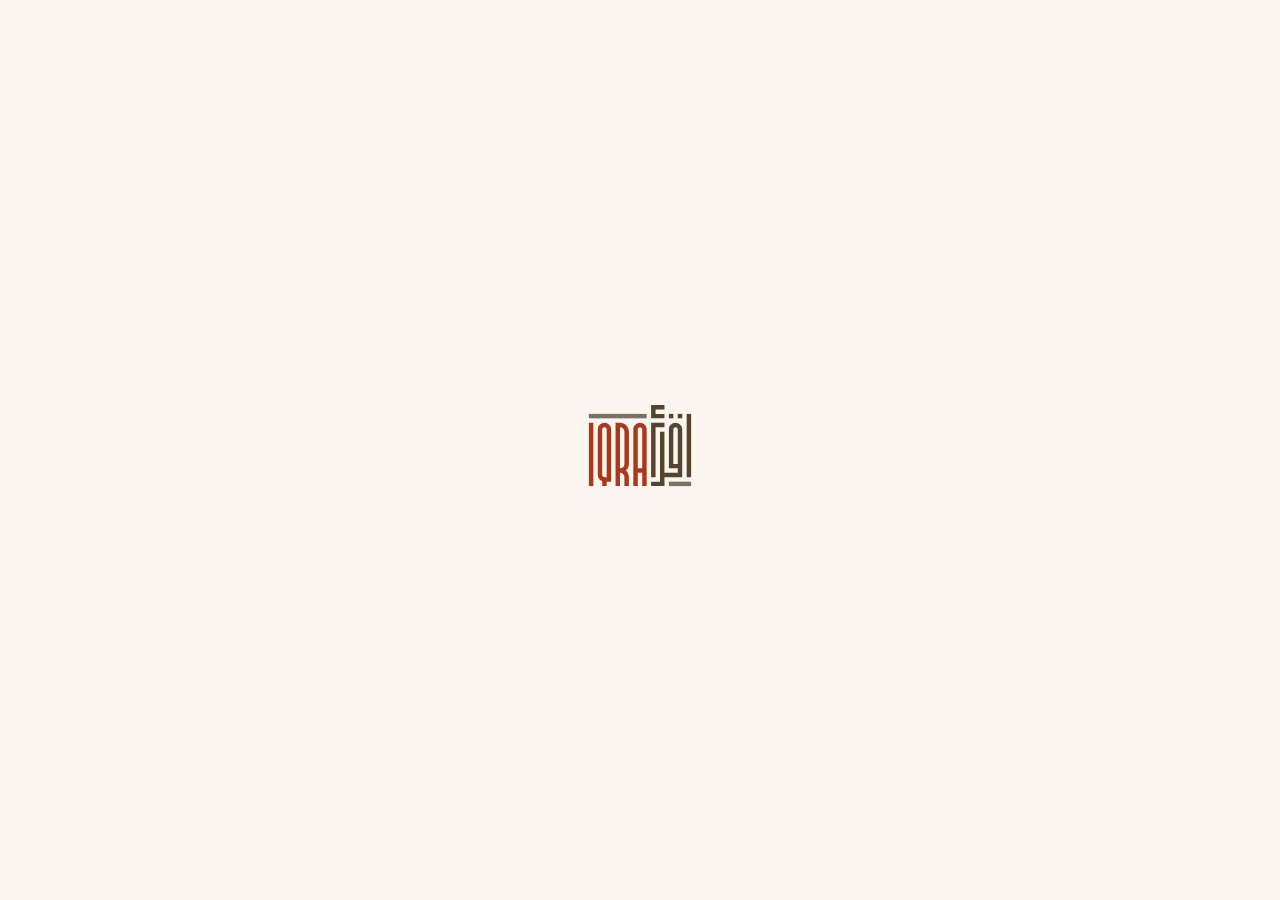
<file: index.html>
<!doctype html><html lang="ar" dir="rtl"><meta charset="utf-8"><meta name="viewport" content="width=device-width,initial-scale=1"><title>IQRA Network</title><body style="margin:0;min-height:100vh;display:grid;place-items:center;background:#FAF6EF"><img src="assets/iqra-logo.svg" alt="IQRA Network" style="height:90px"></body></html>
</file>
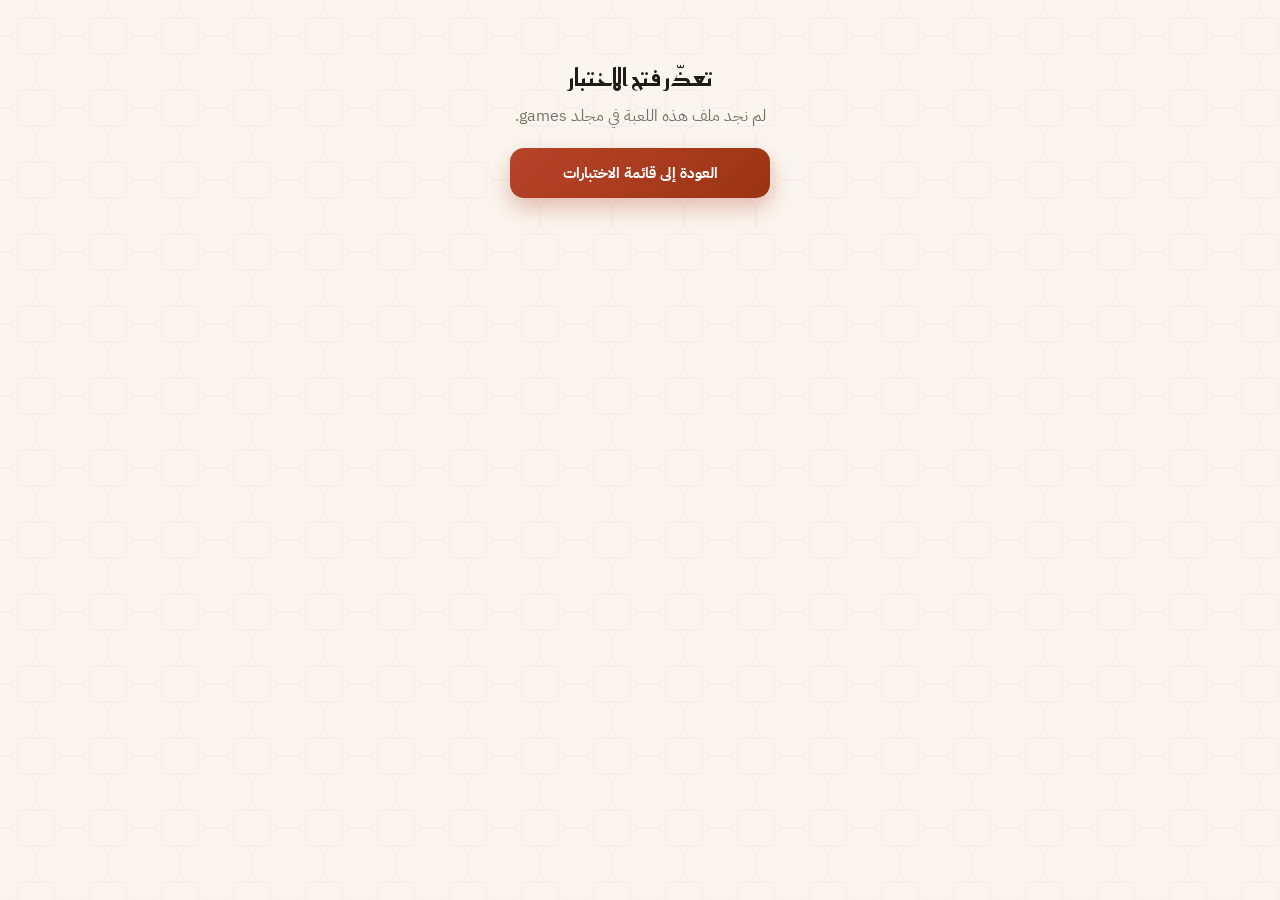
<file: tests/game.html>
<!doctype html>
<html lang="ar" dir="rtl">
<head>
<meta charset="utf-8">
<meta name="viewport" content="width=device-width,initial-scale=1,viewport-fit=cover">
<title>لعبة · IQRA Network</title>
<link rel="icon" href="../assets/favicon.png">
<script>try{var t=localStorage.getItem('iqra_theme');if(t==='dark'||(!t&&matchMedia('(prefers-color-scheme: dark)').matches))document.documentElement.classList.add('dark')}catch(e){}</script>
<link rel="preconnect" href="https://fonts.googleapis.com">
<link rel="preconnect" href="https://fonts.gstatic.com" crossorigin>
<link href="https://fonts.googleapis.com/css2?family=Amiri+Quran&family=IBM+Plex+Sans+Arabic:wght@400;500;600;700&family=Montserrat:wght@600;700&family=Noto+Naskh+Arabic:wght@500&family=Reem+Kufi:wght@500;600;700&family=Scheherazade+New:wght@500&display=swap" rel="stylesheet">
<link rel="stylesheet" href="css/tests.css">
</head>
<body>

<!-- صفحة اللعب المشتركة لقوالب: اختيار من متعدد، ترتيب الكلمات، ترتيب الجمل، ترتيب الحروف، البالونات، أكمل الفراغات، اصطد الصحيح.
     game.html?id=معرّف اللعبة (أو ?draft=1 للتجربة من المحرر). منطق كل قالب في js/games/<القالب>.js -->
<div id="main">

<div id="game">
<header class="topbar">
  <a class="icon-btn" id="backBtn" href="index.html#games" title="رجوع إلى الألعاب التفاعلية" aria-label="رجوع">
    <svg viewBox="0 0 24 24"><path d="M9 6l6 6-6 6"/></svg>
  </a>
  <a class="tool-pill" href="../index.html" title="العودة إلى أداة التحفيظ" aria-label="العودة إلى أداة التحفيظ">
    <svg viewBox="0 0 24 24"><path d="M12 6.5C10 5 7 4.5 3.5 5v13c3.5-.5 6.5 0 8.5 1.5 2-1.5 5-2 8.5-1.5V5C17 4.5 14 5 12 6.5zM12 6.5V19.5"/></svg>
    <span>أداة التحفيظ</span>
  </a>
  <div class="hud-title"><span id="gameName"></span><small id="gameSub"></small></div>
  <div class="stat" id="clockStat" title="الوقت">
    <svg viewBox="0 0 24 24"><circle cx="12" cy="13" r="8"/><path d="M12 9v4l2.5 2.5M9 2h6"/></svg>
    <span class="v" id="clockVal">٠:٠٠</span>
  </div>
  <div class="stat hidden" id="livesStat" title="القلوب"><span class="hearts" id="livesVal"></span></div>
  <div class="stat" title="النقاط">
    <svg viewBox="0 0 24 24"><path d="M12 2l2.9 6.9L22 10l-5.5 4.8L18 22l-6-3.5L6 22l1.5-7.2L2 10l7.1-1.1z"/></svg>
    <span class="v" id="scoreVal">٠</span>
  </div>
  <a class="icon-btn hidden" id="editTopBtn" href="#" title="تعديل اللعبة" aria-label="تعديل اللعبة">
    <svg viewBox="0 0 24 24"><path d="M12 20h9"/><path d="M16.5 3.5a2.121 2.121 0 0 1 3 3L7 19l-4 1 1-4z"/></svg>
  </a>
  <button class="icon-btn sound-btn" id="soundBtn" aria-label="الأصوات">
    <svg class="ic-on" viewBox="0 0 24 24"><path d="M4 10v4h4l5 4V6L8 10zM16 9a4 4 0 0 1 0 6M18.5 6.5a8 8 0 0 1 0 11"/></svg>
    <svg class="ic-off" viewBox="0 0 24 24"><path d="M4 10v4h4l5 4V6L8 10zM17 10l4 4M21 10l-4 4"/></svg>
  </button>
  <button class="icon-btn btn-theme" title="الوضع الليلي" aria-label="الوضع الليلي">
    <svg viewBox="0 0 24 24"><path d="M20 14.5A8 8 0 0 1 9.5 4 8 8 0 1 0 20 14.5z"/></svg>
  </button>
</header>
<div class="game-progress"><span id="progressBar"></span></div>

<div class="wrap play-wrap">
  <div id="playArea">
    <section class="board" id="board" data-theme="classic"><button class="fs-btn keep" id="fsBtn" title="ملء الشاشة" aria-label="ملء الشاشة"><svg class="ic-enter" viewBox="0 0 24 24"><path d="M4 9V4h5M20 9V4h-5M4 15v5h5M20 15v5h-5"/></svg><svg class="ic-exit" viewBox="0 0 24 24"><path d="M9 4v5H4M15 4v5h5M9 20v-5H4M15 20v-5h5"/></svg></button></section>

    <!-- تحت اللعبة: قوالب الشكل ثم إعدادات اللعب — تُحفظ لكل لعبة وتُنسخ مع رابط الطلاب -->
    <section class="panel maze-cfg" id="cfgPanel">
      <h3 class="cfg-title">
        <svg viewBox="0 0 24 24"><circle cx="12" cy="12" r="9"/><circle cx="8.5" cy="10" r="1.3"/><circle cx="12" cy="7.5" r="1.3"/><circle cx="15.5" cy="10" r="1.3"/><path d="M12 21a3 3 0 0 1 0-6h1.5"/></svg>
        شكل اللعبة
      </h3>
      <div class="theme-grid" id="themeGrid"></div>
      <h3 class="cfg-title mt">
        <svg viewBox="0 0 24 24"><path d="M4 7h10M18 7h2M4 17h4M12 17h8"/><circle cx="16" cy="7" r="2"/><circle cx="10" cy="17" r="2"/></svg>
        إعدادات اللعب
      </h3>
      <div class="cfg-rows" id="cfgRows"></div>
      <div class="share-row hidden" id="shareRow">
        <button class="btn btn-ghost" id="saveCfgBtn">
          <svg viewBox="0 0 24 24"><path d="M5 3h11l3 3v15H5zM8 3v6h8V3M8 21v-7h8v7"/></svg>
          <span>حفظ التغييرات</span>
        </button>
        <button class="btn btn-primary" id="shareBtn">
          <svg viewBox="0 0 24 24"><path d="M10 13a5 5 0 0 0 7.5.5l3-3a5 5 0 0 0-7-7l-1.7 1.7"/><path d="M14 11a5 5 0 0 0-7.5-.5l-3 3a5 5 0 0 0 7 7l1.7-1.7"/></svg>
          <span>نسخ رابط اللعبة للطلاب</span>
        </button>
      </div>
    </section>
  </div>

  <section class="panel maze-summary hidden" id="summary">
    <button class="fs-btn fs-sum" title="الخروج من ملء الشاشة" aria-label="الخروج من ملء الشاشة"><svg class="ic-enter" viewBox="0 0 24 24"><path d="M4 9V4h5M20 9V4h-5M4 15v5h5M20 15v5h-5"/></svg><svg class="ic-exit" viewBox="0 0 24 24"><path d="M9 4v5H4M15 4v5h5M9 20v-5H4M15 20v-5h5"/></svg></button>
    <div class="summary-head">
      <div class="summary-emoji" id="sumEmoji">🏆</div>
      <h2 id="sumTitle">أحسنت</h2>
      <p class="summary-score">النقاط <b id="sumCorrect">٠</b> من <b id="sumTotal">٠</b></p>
    </div>
    <div class="stars" id="sumStars"></div>
    <div class="win-stats">
      <div class="win-stat"><span class="k">الوقت</span><span class="v" id="sumTime">٠</span></div>
      <div class="win-stat"><span class="k">النسبة</span><span class="v" id="sumPct">٠</span></div>
    </div>
    <div class="summary-list" id="sumList"></div>
    <div class="summary-actions">
      <button class="btn btn-primary" id="againBtn">
        <svg viewBox="0 0 24 24"><path d="M3 12a9 9 0 1 0 3-6.7M3 4v5h5"/></svg>
        العب مرة أخرى
      </button>
      <a class="btn btn-ghost" id="editLink" href="#">تعديل اللعبة</a>
      <a class="btn btn-ghost" id="listLink" href="index.html#games">قائمة الألعاب</a>
    </div>
  </section>
</div>
</div>

</div>

<div class="toast" id="toast" role="status" aria-live="polite"></div>

<script src="js/tests-common.js"></script>
<script src="js/games-common.js"></script>
<script src="js/fx.js"></script>
<script src="js/game-shell.js"></script>
</body>
</html>
</file>
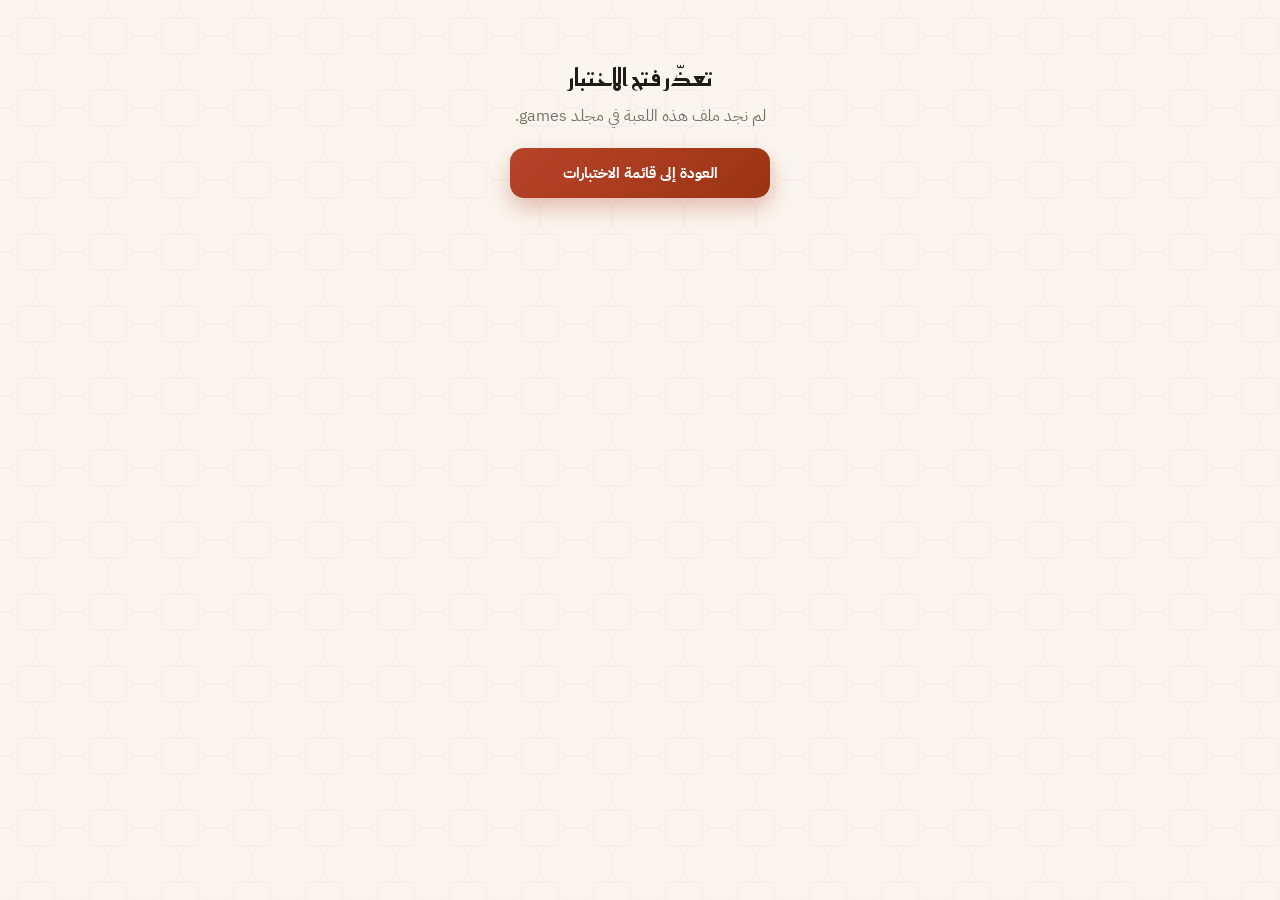
<file: tests/maze.html>
<!doctype html>
<html lang="ar" dir="rtl">
<head>
<meta charset="utf-8">
<meta name="viewport" content="width=device-width,initial-scale=1,viewport-fit=cover">
<title>لعبة المتاهة · IQRA Network</title>
<link rel="icon" href="../assets/favicon.png">
<script>try{var t=localStorage.getItem('iqra_theme');if(t==='dark'||(!t&&matchMedia('(prefers-color-scheme: dark)').matches))document.documentElement.classList.add('dark')}catch(e){}</script>
<link rel="preconnect" href="https://fonts.googleapis.com">
<link rel="preconnect" href="https://fonts.gstatic.com" crossorigin>
<link href="https://fonts.googleapis.com/css2?family=Amiri+Quran&family=IBM+Plex+Sans+Arabic:wght@400;500;600;700&family=Montserrat:wght@600;700&family=Noto+Naskh+Arabic:wght@500&family=Reem+Kufi:wght@500;600;700&family=Scheherazade+New:wght@500&display=swap" rel="stylesheet">
<link rel="stylesheet" href="css/tests.css">
</head>
<body>

<div id="main">

<div id="game">
<header class="topbar">
  <a class="icon-btn" id="backBtn" href="index.html#games" title="رجوع إلى الألعاب التفاعلية" aria-label="رجوع">
    <svg viewBox="0 0 24 24"><path d="M9 6l6 6-6 6"/></svg>
  </a>
  <a class="tool-pill" href="../index.html" title="العودة إلى أداة التحفيظ" aria-label="العودة إلى أداة التحفيظ">
    <svg viewBox="0 0 24 24"><path d="M12 6.5C10 5 7 4.5 3.5 5v13c3.5-.5 6.5 0 8.5 1.5 2-1.5 5-2 8.5-1.5V5C17 4.5 14 5 12 6.5zM12 6.5V19.5"/></svg>
    <span>أداة التحفيظ</span>
  </a>
  <div class="hud-title"><span id="gameName"></span><small id="gameSub">لعبة متاهة</small></div>
  <div class="stat" id="clockStat" title="الوقت">
    <svg viewBox="0 0 24 24"><circle cx="12" cy="13" r="8"/><path d="M12 9v4l2.5 2.5M9 2h6"/></svg>
    <span class="v" id="clockVal">٠:٠٠</span>
  </div>
  <div class="stat" title="القلوب"><span class="hearts" id="livesVal"></span></div>
  <div class="stat" title="النقاط">
    <svg viewBox="0 0 24 24"><path d="M12 2l2.9 6.9L22 10l-5.5 4.8L18 22l-6-3.5L6 22l1.5-7.2L2 10l7.1-1.1z"/></svg>
    <span class="v" id="scoreVal">٠</span>
  </div>
  <a class="icon-btn hidden" id="editTopBtn" href="#" title="تعديل اللعبة" aria-label="تعديل اللعبة">
    <svg viewBox="0 0 24 24"><path d="M12 20h9"/><path d="M16.5 3.5a2.121 2.121 0 0 1 3 3L7 19l-4 1 1-4z"/></svg>
  </a>
  <button class="icon-btn sound-btn" id="soundBtn" aria-label="الأصوات">
    <svg class="ic-on" viewBox="0 0 24 24"><path d="M4 10v4h4l5 4V6L8 10zM16 9a4 4 0 0 1 0 6M18.5 6.5a8 8 0 0 1 0 11"/></svg>
    <svg class="ic-off" viewBox="0 0 24 24"><path d="M4 10v4h4l5 4V6L8 10zM17 10l4 4M21 10l-4 4"/></svg>
  </button>
  <button class="icon-btn btn-theme" title="الوضع الليلي" aria-label="الوضع الليلي">
    <svg viewBox="0 0 24 24"><path d="M20 14.5A8 8 0 0 1 9.5 4 8 8 0 1 0 20 14.5z"/></svg>
  </button>
</header>
<div class="game-progress"><span id="progressBar"></span></div>

<div class="wrap wide">
  <div class="maze-layout" id="playArea">
    <aside class="maze-side">
      <section class="panel q-box">
        <div class="q-num" id="qNum"></div>
        <p class="q-text" id="qText"></p>
      </section>
      <div class="ans-legend" id="legend"></div>
    </aside>

    <div class="maze-stage">
      <div class="maze-box" id="mazeBox">
        <button class="fs-btn keep" id="fsBtn" title="ملء الشاشة" aria-label="ملء الشاشة"><svg class="ic-enter" viewBox="0 0 24 24"><path d="M4 9V4h5M20 9V4h-5M4 15v5h5M20 15v5h-5"/></svg><svg class="ic-exit" viewBox="0 0 24 24"><path d="M9 4v5H4M15 4v5h5M9 20v-5H4M15 20v-5h5"/></svg></button>
        <canvas id="maze"></canvas>
        <div class="maze-msg" id="mazeMsg"><span></span></div>
      </div>
      <div class="dpad" id="dpad">
        <button class="up" data-d="0" aria-label="أعلى"><svg viewBox="0 0 24 24"><path d="M6 15l6-6 6 6"/></svg></button>
        <button class="left" data-d="3" aria-label="يسار"><svg viewBox="0 0 24 24"><path d="M15 6l-6 6 6 6"/></svg></button>
        <button class="right" data-d="1" aria-label="يمين"><svg viewBox="0 0 24 24"><path d="M9 6l6 6-6 6"/></svg></button>
        <button class="down" data-d="2" aria-label="أسفل"><svg viewBox="0 0 24 24"><path d="M6 9l6 6 6-6"/></svg></button>
      </div>
    </div>

    <!-- تحت المتاهة: قوالب الشكل ثم إعدادات اللعب — تُحفظ لكل لعبة في المتصفح وتُطبَّق فورًا -->
    <section class="panel maze-cfg" id="cfgPanel">
      <h3 class="cfg-title">
        <svg viewBox="0 0 24 24"><circle cx="12" cy="12" r="9"/><circle cx="8.5" cy="10" r="1.3"/><circle cx="12" cy="7.5" r="1.3"/><circle cx="15.5" cy="10" r="1.3"/><path d="M12 21a3 3 0 0 1 0-6h1.5"/></svg>
        شكل المتاهة
      </h3>
      <div class="theme-grid" id="themeGrid"></div>

      <h3 class="cfg-title mt">
        <svg viewBox="0 0 24 24"><path d="M4 7h10M18 7h2M4 17h4M12 17h8"/><circle cx="16" cy="7" r="2"/><circle cx="10" cy="17" r="2"/></svg>
        إعدادات اللعب
      </h3>
      <div class="cfg-rows">
      <div class="cfg-row cfg-level">
        <div class="cfg-head"><span>المستوى</span><span class="lvl-badge" id="lvlVal">٣</span></div>
        <input type="range" class="lvl-range" id="lvlRange" min="1" max="10" step="1" aria-label="المستوى">
        <div class="lvl-scale"><span>سهل</span><span>صعب جدًّا</span></div>
        <div class="lvl-info">
          <div class="lvl-foes" id="lvlFoes"></div>
          <div class="lvl-text" id="lvlText"></div>
        </div>
      </div>
      <div class="cfg-row">
        <div class="cfg-head"><span>القلوب</span></div>
        <div class="ed-seg" id="cfgLives">
          <button data-v="1">١</button><button data-v="3">٣</button><button data-v="5">٥</button><button data-v="0" title="بلا حد">∞</button>
        </div>
      </div>
      <div class="cfg-row">
        <div class="cfg-head"><span>المؤقت</span><small>لكامل اللعبة</small></div>
        <div class="ed-seg" id="cfgTimer">
          <button data-v="0">بلا</button><button data-v="1">١ د</button><button data-v="2">٢ د</button><button data-v="3">٣ د</button><button data-v="5">٥ د</button>
        </div>
      </div>
      </div>
      <div class="share-row hidden" id="shareRow">
        <button class="btn btn-ghost" id="saveCfgBtn">
          <svg viewBox="0 0 24 24"><path d="M5 3h11l3 3v15H5zM8 3v6h8V3M8 21v-7h8v7"/></svg>
          <span>حفظ التغييرات</span>
        </button>
        <button class="btn btn-primary" id="shareBtn">
          <svg viewBox="0 0 24 24"><path d="M10 13a5 5 0 0 0 7.5.5l3-3a5 5 0 0 0-7-7l-1.7 1.7"/><path d="M14 11a5 5 0 0 0-7.5-.5l-3 3a5 5 0 0 0 7 7l1.7-1.7"/></svg>
          <span>نسخ رابط اللعبة للطلاب</span>
        </button>
      </div>
    </section>
  </div>

  <section class="panel maze-summary hidden" id="summary">
    <button class="fs-btn fs-sum" title="الخروج من ملء الشاشة" aria-label="الخروج من ملء الشاشة"><svg class="ic-enter" viewBox="0 0 24 24"><path d="M4 9V4h5M20 9V4h-5M4 15v5h5M20 15v5h-5"/></svg><svg class="ic-exit" viewBox="0 0 24 24"><path d="M9 4v5H4M15 4v5h5M9 20v-5H4M15 20v-5h5"/></svg></button>
    <div class="summary-head">
      <div class="summary-emoji" id="sumEmoji">🏆</div>
      <h2 id="sumTitle">أنهيت المتاهة</h2>
      <p class="summary-score">أجبت من المحاولة الأولى على <b id="sumCorrect">٠</b> من <b id="sumTotal">٠</b></p>
    </div>
    <div class="stars" id="sumStars"></div>
    <div class="win-stats">
      <div class="win-stat"><span class="k">الوقت</span><span class="v" id="sumTime">٠</span></div>
      <div class="win-stat"><span class="k">الأخطاء</span><span class="v" id="sumMistakes">٠</span></div>
    </div>
    <div class="summary-list" id="sumList"></div>
    <div class="summary-actions">
      <button class="btn btn-primary" id="againBtn">
        <svg viewBox="0 0 24 24"><path d="M3 12a9 9 0 1 0 3-6.7M3 4v5h5"/></svg>
        العب مرة أخرى
      </button>
      <a class="btn btn-ghost" id="editLink" href="#">تعديل اللعبة</a>
      <a class="btn btn-ghost" href="index.html#games">قائمة الألعاب</a>
    </div>
  </section>
</div>
</div>

</div>

<div class="toast" id="toast" role="status" aria-live="polite"></div>

<script src="js/tests-common.js"></script>
<script src="js/games-common.js"></script>
<script src="js/fx.js"></script>
<script src="js/maze.js"></script>
</body>
</html>
</file>
<file: tests/css/tests.css>
/* =========================================================
   اختبارات القرآن الكريم — IQRA Network
   تصميم مشترك لصفحات مجلد tests: index.html / surah.html / juz.html
   الهوية البصرية مأخوذة من iqranetwork.com (نفس ألوان أداة التحفيظ)
   ========================================================= */

:root {
  --brand: #AB3920;           /* الأحمر الطوبي — لون IQRA الأساسي */
  --brand-600: #9A3412;
  --brand-700: #7E2A17;
  --brand-50: #FBF0EC;
  --brand-100: #F5DDD4;
  --brown: #56452E;           /* بني الشعار */
  --taupe: #7B7162;
  --gold: #C9A96A;
  --gold-soft: #E9DBBB;

  --accent: #AB3920;          /* لون النص المميَّز (يفتح في الوضع الليلي) */
  --bg: #FAF6EF;
  --bg-2: #F2EBDF;
  --card: #FFFFFF;
  --paper: #FFFDF6;
  --text: #211B17;
  --muted: #7B7162;
  --border: #EAE0D0;
  --ok: #3F6B1F;
  --ok-bg: #EBF7DD;
  --bad: #8E1B1B;
  --bad-bg: #FBE9E7;
  --on-ok: #FFFFFF;

  --shadow: 0 2px 12px rgba(86, 69, 46, .08);
  --shadow-lg: 0 18px 44px rgba(86, 69, 46, .18);
  --radius: 16px;
  --radius-lg: 24px;

  --font-ui: 'IBM Plex Sans Arabic', system-ui, sans-serif;
  --font-display: 'Reem Kufi', 'IBM Plex Sans Arabic', sans-serif;
  --font-quran: 'Amiri Quran', 'Amiri', serif;
  --font-latin: 'Montserrat', sans-serif;

  /* زخرفة هندسية (نجمة ثمانية) */
  --pattern: url("data:image/svg+xml,%3Csvg xmlns='http://www.w3.org/2000/svg' width='72' height='72' viewBox='0 0 72 72'%3E%3Cg fill='none' stroke='%23AB3920' stroke-opacity='.07'%3E%3Crect x='18' y='18' width='36' height='36'/%3E%3Cpath d='M36 10.5 61.5 36 36 61.5 10.5 36Z'/%3E%3Cpath d='M0 36h10.5M61.5 36H72M36 0v10.5M36 61.5V72'/%3E%3C/g%3E%3C/svg%3E");
  --pattern-light: url("data:image/svg+xml,%3Csvg xmlns='http://www.w3.org/2000/svg' width='72' height='72' viewBox='0 0 72 72'%3E%3Cg fill='none' stroke='%23fff' stroke-opacity='.13'%3E%3Crect x='18' y='18' width='36' height='36'/%3E%3Cpath d='M36 10.5 61.5 36 36 61.5 10.5 36Z'/%3E%3Cpath d='M0 36h10.5M61.5 36H72M36 0v10.5M36 61.5V72'/%3E%3C/g%3E%3C/svg%3E");
}
.dark {
  --accent: #E8805F;
  --brand-50: #2C1A14;
  --brand-100: #43261C;
  --bg: #14100E;
  --bg-2: #1C1613;
  --card: #241C18;
  --paper: #2A211C;
  --text: #F4EDE5;
  --muted: #B0A294;
  --border: #3B2F28;
  --ok: #A4D275;
  --ok-bg: #1E2A15;
  --bad: #F29484;
  --bad-bg: #3A1915;
  --on-ok: #14100E;
  --gold-soft: #5A4A30;
  --shadow: 0 2px 12px rgba(0, 0, 0, .4);
  --shadow-lg: 0 18px 44px rgba(0, 0, 0, .6);
  --pattern: url("data:image/svg+xml,%3Csvg xmlns='http://www.w3.org/2000/svg' width='72' height='72' viewBox='0 0 72 72'%3E%3Cg fill='none' stroke='%23C9A96A' stroke-opacity='.07'%3E%3Crect x='18' y='18' width='36' height='36'/%3E%3Cpath d='M36 10.5 61.5 36 36 61.5 10.5 36Z'/%3E%3Cpath d='M0 36h10.5M61.5 36H72M36 0v10.5M36 61.5V72'/%3E%3C/g%3E%3C/svg%3E");
}

* { box-sizing: border-box; -webkit-tap-highlight-color: transparent; }
html, body { margin: 0; padding: 0; }
body {
  font-family: var(--font-ui);
  background: var(--bg) var(--pattern);
  background-attachment: fixed;
  color: var(--text);
  min-height: 100dvh;
  overflow-x: clip;
  transition: background-color .3s ease, color .3s ease;
}
button { font-family: inherit; cursor: pointer; border: none; background: none; color: inherit; }
a { color: inherit; text-decoration: none; }
.hidden { display: none !important; }
:focus-visible { outline: 2px solid var(--accent); outline-offset: 2px; }

.screen { display: none; }
.screen.active { display: block; animation: fadeUp .35s ease; }
@keyframes fadeUp { from { opacity: 0; transform: translateY(10px); } to { opacity: 1; transform: none; } }
@media (prefers-reduced-motion: reduce) {
  *, *::before, *::after { animation-duration: .01ms !important; }
}

.wrap { width: 100%; max-width: 860px; margin: 0 auto; padding: 18px 16px 48px; }
.wrap.narrow { max-width: 700px; }

/* ================= الشريط العلوي ================= */
.topbar {
  position: sticky; top: 0; z-index: 60;
  display: flex; align-items: center; gap: 10px;
  padding: 9px 14px;
  background: color-mix(in srgb, var(--card) 92%, transparent);
  backdrop-filter: blur(12px); -webkit-backdrop-filter: blur(12px);
  border-bottom: 1px solid var(--border);
}
.topbar::after {
  content: ""; position: absolute; inset: auto 0 -3px 0; height: 3px;
  background: linear-gradient(90deg, var(--brand), var(--gold), var(--brand));
}
.icon-btn {
  width: 40px; height: 40px; border-radius: 12px; flex-shrink: 0;
  display: grid; place-items: center;
  background: var(--bg); border: 1px solid var(--border); color: var(--text);
  transition: background .15s ease, color .15s ease, transform .1s ease, border-color .15s ease;
}
.icon-btn:hover { background: var(--brand-50); color: var(--accent); border-color: var(--brand-100); }
.icon-btn:active { transform: scale(.93); }
.icon-btn svg { width: 20px; height: 20px; fill: none; stroke: currentColor; stroke-width: 2; stroke-linecap: round; stroke-linejoin: round; }
.tool-pill {
  display: flex; align-items: center; gap: 7px; height: 40px; padding: 0 13px 0 11px;
  border-radius: 12px; flex-shrink: 0;
  background: var(--bg); border: 1px solid var(--border);
  font-size: 13px; font-weight: 600;
  transition: background .15s ease, color .15s ease, border-color .15s ease;
}
.tool-pill:hover { background: var(--brand-50); color: var(--accent); border-color: var(--brand-100); }
.tool-pill svg { width: 19px; height: 19px; fill: none; stroke: currentColor; stroke-width: 1.8; stroke-linecap: round; stroke-linejoin: round; flex-shrink: 0; }
@media (max-width: 560px) { .tool-pill { width: 40px; padding: 0; justify-content: center; } .tool-pill span { display: none; } }
/* في شاشة اللعب الشريط مزدحم: الأيقونة وحدها */
#game .tool-pill { width: 40px; padding: 0; justify-content: center; }
#game .tool-pill span { display: none; }
.brand-logo { display: grid; place-items: center; height: 42px; padding: 4px 7px; border-radius: 10px; background: #fff; flex-shrink: 0; }
.brand-logo img { height: 33px; width: auto; display: block; }
.brand-text { flex: 1; min-width: 0; line-height: 1.3; }
.brand-text strong { display: block; font-size: 15.5px; font-weight: 700; overflow: hidden; text-overflow: ellipsis; white-space: nowrap; }
.brand-text small { display: block; font-family: var(--font-latin); font-size: 10.5px; font-weight: 700; letter-spacing: .08em; color: var(--accent); direction: ltr; text-align: right; }

/* قائمة اختيار خط الآيات */
.font-menu {
  position: fixed; z-index: 200; min-width: 230px; padding: 8px;
  background: var(--card); border: 1px solid var(--border); border-radius: 16px; box-shadow: var(--shadow-lg);
  display: flex; flex-direction: column; gap: 6px;
}
.font-menu button {
  display: flex; align-items: center; justify-content: space-between; gap: 14px;
  padding: 8px 12px; border-radius: 11px; border: 1.5px solid transparent; background: var(--bg);
  transition: border-color .15s ease, background .15s ease;
}
.font-menu button:hover { background: var(--brand-50); }
.font-menu button.on { border-color: var(--accent); background: var(--brand-50); }
.font-menu .sample { font-size: 21px; line-height: 1.9; }
.font-menu .name { font-size: 12px; font-weight: 700; color: var(--muted); }

/* ================= اللوحة الرئيسية (Hero) ================= */
.hero {
  position: relative; overflow: hidden; isolation: isolate;
  padding: 30px 22px 28px; margin-bottom: 20px;
  border-radius: var(--radius-lg);
  background: radial-gradient(120% 140% at 85% 0%, #C24E33 0%, #AB3920 42%, #7E2A17 100%);
  color: #fff; text-align: center;
  box-shadow: 0 16px 36px rgba(126, 42, 23, .28);
}
.hero::before { content: ""; position: absolute; inset: 0; background: var(--pattern-light); z-index: -1; }
.hero::after {
  content: ""; position: absolute; inset: 8px; border-radius: 18px;
  border: 1px solid rgba(233, 219, 187, .45); pointer-events: none;
}
.hero-kicker {
  display: inline-block; font-family: var(--font-latin); font-size: 11px; font-weight: 700;
  letter-spacing: .22em; color: var(--gold-soft); direction: ltr; margin-bottom: 6px;
}
.hero h1 { margin: 0; font-family: var(--font-display); font-weight: 600; font-size: clamp(26px, 6.4vw, 40px); line-height: 1.5; }
.hero h1.quran { font-family: var(--font-quran); font-weight: 400; font-size: clamp(34px, 8.5vw, 52px); line-height: 1.7; }
.hero p { margin: 4px 0 0; color: rgba(255, 255, 255, .86); font-size: 14px; }
.ornament { display: flex; align-items: center; justify-content: center; gap: 10px; margin: 10px auto 0; color: var(--gold-soft); }
.ornament::before, .ornament::after { content: ""; width: 56px; height: 1px; background: linear-gradient(90deg, transparent, currentColor); }
.ornament::after { transform: scaleX(-1); }
.ornament i { width: 9px; height: 9px; background: currentColor; transform: rotate(45deg); }
.chips { display: flex; flex-wrap: wrap; justify-content: center; gap: 8px; margin-top: 14px; }
.chip {
  display: inline-flex; align-items: center; gap: 6px; padding: 5px 13px; border-radius: 99px;
  background: rgba(255, 255, 255, .14); border: 1px solid rgba(255, 255, 255, .22);
  font-size: 12.5px; font-weight: 600; white-space: nowrap;
}
.hero-progress { height: 6px; border-radius: 99px; background: rgba(255, 255, 255, .2); margin: 16px auto 0; max-width: 340px; overflow: hidden; }
.hero-progress > span { display: block; height: 100%; width: 0; border-radius: 99px; background: var(--gold-soft); transition: width .5s ease; }

/* ================= بطاقتا الاختيار ================= */
.mode-grid { display: grid; gap: 16px; grid-template-columns: 1fr; }
@media (min-width: 620px) { .mode-grid { grid-template-columns: 1fr 1fr; } }
.mode-card {
  position: relative; overflow: hidden; text-align: right;
  display: flex; flex-direction: column; gap: 10px; padding: 24px 22px 20px;
  background: var(--card); border: 1px solid var(--border); border-radius: var(--radius-lg);
  box-shadow: var(--shadow);
  transition: transform .2s ease, box-shadow .25s ease, border-color .2s ease;
}
.mode-card::before {
  content: ""; position: absolute; inset: 0 0 auto 0; height: 4px;
  background: linear-gradient(90deg, var(--brand), var(--gold));
  transform: scaleX(0); transform-origin: right; transition: transform .3s ease;
}
.mode-card:hover { transform: translateY(-4px); box-shadow: var(--shadow-lg); border-color: var(--brand-100); }
.mode-card:hover::before { transform: scaleX(1); }
.mode-card:active { transform: translateY(-1px); }
.mode-icon {
  width: 60px; height: 60px; border-radius: 18px; display: grid; place-items: center;
  background: var(--brand-50); color: var(--accent); border: 1px solid var(--brand-100);
}
.mode-icon svg { width: 30px; height: 30px; fill: none; stroke: currentColor; stroke-width: 1.8; stroke-linecap: round; stroke-linejoin: round; }
.mode-card h3 { margin: 4px 0 0; font-family: var(--font-display); font-weight: 600; font-size: 22px; }
.mode-card p { margin: 0; color: var(--muted); font-size: 13.5px; line-height: 1.7; }
.mode-go { margin-top: 6px; display: inline-flex; align-items: center; gap: 6px; color: var(--accent); font-weight: 700; font-size: 13.5px; }
.mode-go svg { width: 16px; height: 16px; fill: none; stroke: currentColor; stroke-width: 2.2; stroke-linecap: round; stroke-linejoin: round; transition: transform .2s ease; }
.mode-card:hover .mode-go svg { transform: translateX(-4px); }

/* ================= قوائم السور والأجزاء ================= */
.section-head { display: flex; align-items: center; gap: 10px; margin: 4px 0 14px; }
.section-head h2 { margin: 0; flex: 1; font-family: var(--font-display); font-weight: 600; font-size: 22px; color: var(--accent); }
.search-box { position: relative; margin-bottom: 16px; }
.search-box input {
  width: 100%; padding: 13px 44px 13px 16px; border-radius: 14px;
  border: 1.5px solid var(--border); background: var(--card); color: var(--text);
  font-family: inherit; font-size: 15px; outline: none; box-shadow: var(--shadow);
  transition: border-color .18s ease;
}
.search-box input:focus { border-color: var(--accent); }
.search-box svg { position: absolute; top: 50%; right: 15px; transform: translateY(-50%); width: 18px; height: 18px; stroke: var(--muted); fill: none; stroke-width: 2; stroke-linecap: round; pointer-events: none; }
.tile-grid { display: grid; grid-template-columns: repeat(auto-fill, minmax(158px, 1fr)); gap: 10px; }
.tile {
  position: relative; overflow: hidden; text-align: right;
  display: flex; align-items: center; gap: 12px; padding: 12px 12px 14px;
  background: var(--card); border: 1px solid var(--border); border-radius: var(--radius);
  box-shadow: var(--shadow);
  transition: transform .15s ease, box-shadow .2s ease, border-color .15s ease;
}
.tile:hover { transform: translateY(-2px); box-shadow: var(--shadow-lg); border-color: var(--accent); }
.tile:active { transform: none; }
.tile .info { flex: 1; min-width: 0; }
.tile .info strong { display: block; font-family: var(--font-quran); font-weight: 400; font-size: 19px; line-height: 1.7; overflow: hidden; text-overflow: ellipsis; white-space: nowrap; }
.tile .info small { display: block; color: var(--muted); font-size: 11.5px; margin-top: 1px; white-space: nowrap; }
.tile .bar { position: absolute; inset: auto 0 0 0; height: 3px; background: transparent; }
.tile .bar > span { display: block; height: 100%; background: linear-gradient(90deg, var(--brand), var(--gold)); }
.tile .badge { font-size: 11px; font-weight: 700; color: var(--ok); white-space: nowrap; }
.empty-note { text-align: center; color: var(--muted); padding: 30px 0; font-size: 14px; }

/* رقم داخل نجمة ثمانية */
.star-num {
  position: relative; width: 38px; height: 38px; flex-shrink: 0; display: grid; place-items: center;
  color: #fff; font-weight: 700; font-size: 13px; font-variant-numeric: tabular-nums; z-index: 0;
}
.star-num::before, .star-num::after { content: ""; position: absolute; inset: 4px; background: var(--brand); border-radius: 4px; z-index: -1; }
.star-num::after { transform: rotate(45deg); }
.done .star-num::before, .done .star-num::after { background: var(--ok); }
.done .star-num { color: var(--on-ok); }

/* ================= أزرار عامة ================= */
.btn {
  display: flex; align-items: center; justify-content: center; gap: 8px; width: 100%;
  padding: 14px 20px; border-radius: 14px; font-weight: 700; font-size: 15px;
  transition: transform .12s ease, background .15s ease, box-shadow .2s ease;
}
.btn:active { transform: scale(.97); }
.btn svg { width: 18px; height: 18px; fill: none; stroke: currentColor; stroke-width: 2.2; stroke-linecap: round; stroke-linejoin: round; }
.btn-primary { background: linear-gradient(135deg, #B8432A, #9A3412); color: #fff; box-shadow: 0 10px 22px rgba(171, 57, 32, .3); }
.btn-primary:hover { background: linear-gradient(135deg, #AB3920, #7E2A17); }
.btn-ghost { background: var(--bg-2); color: var(--text); }
.btn-ghost:hover { background: var(--border); }
.btn:disabled { opacity: .45; cursor: not-allowed; box-shadow: none; }

.stat {
  display: flex; align-items: center; gap: 6px; padding: 6px 12px; border-radius: 99px;
  background: var(--bg); border: 1px solid var(--border);
  font-size: 13px; font-weight: 600; white-space: nowrap;
}
.stat .v { color: var(--accent); font-weight: 700; font-variant-numeric: tabular-nums; }
.stat svg { width: 14px; height: 14px; stroke: currentColor; fill: none; stroke-width: 2; stroke-linecap: round; stroke-linejoin: round; opacity: .7; }

.panel {
  position: relative; background: var(--card); border: 1px solid var(--border);
  border-radius: var(--radius-lg); box-shadow: var(--shadow-lg);
  padding: 24px 18px; margin-bottom: 20px; overflow: hidden;
}
.panel::before { content: ""; position: absolute; inset: 0 0 auto 0; height: 4px; background: linear-gradient(90deg, var(--brand), var(--gold), var(--brand)); }

.toast {
  position: fixed; bottom: 24px; left: 50%; transform: translateX(-50%) translateY(80px);
  background: var(--text); color: var(--bg); padding: 10px 20px; border-radius: 99px;
  font-size: 14px; font-weight: 600; box-shadow: var(--shadow-lg);
  opacity: 0; transition: all .3s cubic-bezier(.2, .9, .3, 1.2);
  z-index: 10000; pointer-events: none; max-width: 90vw; text-align: center;
}
.toast.show { opacity: 1; transform: translateX(-50%) translateY(0); }

.fatal { text-align: center; padding: 60px 20px; }
.fatal h2 { font-family: var(--font-display); font-weight: 600; margin: 0 0 8px; }
.fatal p { color: var(--muted); margin: 0 0 20px; }
.fatal .btn { max-width: 260px; margin: 0 auto; }

/* =========================================================
   اختبار ترتيب الآيات (surah.html)
   ========================================================= */
.page-grid { display: grid; grid-template-columns: repeat(auto-fill, minmax(150px, 1fr)); gap: 10px; }
.page-tile {
  position: relative; text-align: right; display: flex; align-items: center; gap: 12px;
  padding: 12px; background: var(--paper); border: 1px solid var(--border); border-radius: var(--radius);
  box-shadow: var(--shadow);
  transition: transform .15s ease, box-shadow .2s ease, border-color .15s ease;
}
.page-tile:hover { transform: translateY(-2px); box-shadow: var(--shadow-lg); border-color: var(--accent); }
.page-tile .info { flex: 1; min-width: 0; }
.page-tile .info strong { display: block; font-size: 14px; font-weight: 700; }
.page-tile .info small { display: block; color: var(--muted); font-size: 11.5px; margin-top: 2px; }
.mini-stars { display: flex; gap: 1px; margin-top: 4px; color: var(--border); font-size: 12px; line-height: 1; }
.mini-stars .on { color: var(--gold); }
.home-tip { text-align: center; color: var(--muted); font-size: 12.5px; margin: 22px 0 0; line-height: 1.8; }

.hud-title { flex: 1; min-width: 0; font-weight: 700; font-size: 15px; overflow: hidden; text-overflow: ellipsis; white-space: nowrap; line-height: 1.35; }
.hud-title small { display: block; font-weight: 500; font-size: 11.5px; color: var(--muted); }
.hint-btn {
  display: flex; align-items: center; gap: 6px; flex-shrink: 0;
  padding: 8px 14px; border-radius: 99px; font-weight: 700; font-size: 13px;
  background: var(--brand-50); color: var(--accent); border: 1px solid var(--brand-100);
}
.hint-btn svg { width: 14px; height: 14px; fill: none; stroke: currentColor; stroke-width: 2; stroke-linecap: round; stroke-linejoin: round; }
.hint-btn:active { transform: scale(.96); }
.hint-btn:disabled { opacity: .4; cursor: not-allowed; }
.game-progress { position: sticky; top: 59px; z-index: 55; height: 4px; background: var(--border); }
.game-progress > span { display: block; height: 100%; width: 0; background: linear-gradient(90deg, var(--ok), #7FB24A); transition: width .35s ease; }
@media (max-width: 640px) {
  #game .topbar { padding: 8px 10px; gap: 6px; justify-content: space-between; }
  #game .hud-title, #game .btn-theme { display: none; }
  #game .icon-btn, #game .tool-pill { width: 36px; height: 36px; border-radius: 10px; }
  #game .stat { padding: 5px 9px; font-size: 12px; }
  .hint-btn { padding: 7px 10px; font-size: 12px; }
  .game-progress { top: 53px; }
}

.board { display: flex; flex-direction: column; gap: 10px; padding-bottom: 50px; }
.verse-card {
  position: relative; display: flex; align-items: stretch; gap: 12px;
  background: var(--paper); border: 1.5px solid var(--border); border-radius: var(--radius);
  padding: 10px 12px; box-shadow: var(--shadow);
  transition: border-color .2s ease, background .2s ease, transform .12s ease;
  user-select: none; -webkit-user-select: none; cursor: pointer;
}
.verse-card .handle {
  flex-shrink: 0; width: 40px; display: flex; flex-direction: column; align-items: center; justify-content: center; gap: 4px;
  border-radius: 11px; background: var(--bg-2); color: var(--muted);
  cursor: grab; touch-action: none;
  transition: background .15s ease, color .15s ease;
}
.verse-card .handle:hover { background: var(--brand); color: #fff; }
.verse-card .handle:active { cursor: grabbing; }
.verse-card .handle svg { width: 16px; height: 16px; fill: currentColor; pointer-events: none; }
.verse-card .pos { font-size: 13px; font-weight: 700; font-variant-numeric: tabular-nums; line-height: 1; pointer-events: none; }
.verse-card .ar {
  flex: 1; min-width: 0; align-self: center;
  font-family: var(--font-quran); font-size: clamp(19px, 3.4vw, 25px);
  line-height: 2.15; text-align: right; color: var(--text); word-break: break-word;
}
.verse-card.correct { border-color: var(--ok); background: var(--ok-bg); }
.verse-card.correct .handle { background: var(--ok); color: var(--on-ok); }
.verse-card .sound-btn {
  flex-shrink: 0; align-self: center; width: 38px; height: 38px; border-radius: 11px;
  display: grid; place-items: center; background: var(--bg-2); color: var(--accent);
  transition: background .15s ease, color .15s ease, transform .12s ease;
}
.verse-card .sound-btn:hover { background: var(--brand); color: #fff; }
.verse-card .sound-btn:active { transform: scale(.9); }
.verse-card .sound-btn svg { width: 19px; height: 19px; pointer-events: none; fill: none; stroke: currentColor; stroke-width: 2; stroke-linecap: round; stroke-linejoin: round; }
.ic-muted, .muted-all .ic-sound { display: none; }
.muted-all .ic-muted { display: block; }
.muted-all .verse-card .sound-btn { color: var(--muted); }
.verse-card.playing { border-color: var(--accent); box-shadow: 0 0 0 3px var(--brand-100); }
.verse-card.dragging { box-shadow: var(--shadow-lg); transform: scale(1.02) rotate(.4deg); z-index: 9999; cursor: grabbing; }
.verse-card.placeholder { border: 1.5px dashed var(--accent); background: var(--brand-50); box-shadow: none; }
.verse-card.placeholder > * { visibility: hidden; }
.verse-card.hint-flash { animation: hintFlash 1.4s ease; }
@keyframes hintFlash {
  0%, 100% { box-shadow: var(--shadow); transform: scale(1); }
  40% { box-shadow: 0 0 0 4px var(--gold); transform: scale(1.03); }
}

.win-wrap { min-height: calc(100dvh - 60px); display: grid; place-items: center; padding: 24px 16px; }
.win-card { width: 100%; max-width: 440px; text-align: center; padding: 34px 24px 24px; }
.win-emoji { font-size: 58px; line-height: 1; margin-bottom: 10px; }
.win-card h2 { margin: 0 0 4px; font-family: var(--font-display); font-weight: 600; font-size: 28px; }
.win-card .msg { color: var(--muted); margin: 0 0 12px; font-size: 14.5px; }
.stars { display: flex; justify-content: center; gap: 8px; margin: 10px 0 20px; }
.star { width: 46px; height: 46px; color: var(--border); }
.star.on { color: var(--gold); animation: starPop .5s cubic-bezier(.2, .9, .3, 1.6) both; }
.star.on:nth-child(2) { animation-delay: .12s; }
.star.on:nth-child(3) { animation-delay: .24s; }
@keyframes starPop { from { transform: scale(0) rotate(-40deg); } to { transform: scale(1.1) rotate(-4deg); } }
.star svg { width: 100%; height: 100%; fill: currentColor; }
.win-stats { display: grid; grid-template-columns: 1fr 1fr; gap: 10px; margin-bottom: 20px; }
.win-stat { background: var(--bg); border-radius: 14px; padding: 12px; display: flex; flex-direction: column; gap: 2px; }
.win-stat .k { font-size: 12px; color: var(--muted); }
.win-stat .v { font-size: 21px; font-weight: 700; color: var(--accent); font-variant-numeric: tabular-nums; }
.win-actions { display: flex; flex-direction: column; gap: 10px; }

/* =========================================================
   عجلة الأجزاء (juz.html)
   ========================================================= */
.hero.compact { padding: 20px 20px 18px; margin-bottom: 14px; }
.hero.compact h1 { font-size: clamp(24px, 6vw, 34px); }
.juz-stats { display: flex; justify-content: center; gap: 8px; flex-wrap: wrap; margin-bottom: 6px; }
.juz-stats .stat { background: var(--card); box-shadow: var(--shadow); padding: 7px 15px; }

.wheel-section { display: flex; flex-direction: column; align-items: center; gap: 20px; margin: 16px 0 24px; }
.wheel-stage { position: relative; width: min(92vw, 500px); }
.wheel-wrap {
  position: relative; width: 100%; aspect-ratio: 1; border-radius: 50%; overflow: hidden;
  filter: drop-shadow(0 14px 22px rgba(86, 69, 46, .3));
}
.wheel-pointer {
  position: absolute; top: -10px; left: 50%; transform: translateX(-50%); z-index: 5; pointer-events: none;
  width: 38px; height: 46px; filter: drop-shadow(0 4px 6px rgba(0, 0, 0, .35));
}
.wheel {
  width: 100%; height: 100%; border-radius: 50%; cursor: pointer;
  cursor: grab; touch-action: none; user-select: none; -webkit-user-select: none;
  will-change: transform;
}
.wheel:active { cursor: grabbing; }
.wheel.brake .wheel-svg { animation: brake .35s ease; }
@keyframes brake { 40% { filter: brightness(1.18); } }
.wheel-svg { width: 100%; height: 100%; display: block; }
.wheel-tip { margin: -6px 0 0; color: var(--muted); font-size: 12.5px; text-align: center; }
.wheel-svg text { font-family: var(--font-ui); pointer-events: none; }
.wheel-center {
  position: absolute; top: 50%; left: 50%; transform: translate(-50%, -50%);
  width: 30%; height: 30%; border-radius: 50%; z-index: 3; pointer-events: none;
  background: #fff; border: 4px solid var(--gold);
  box-shadow: 0 0 0 4px #fff, 0 8px 18px rgba(0, 0, 0, .25);
  display: grid; place-items: center;
}
.wheel-center img { width: 66%; height: auto; display: block; }
.spin-btn { width: auto; padding: 15px 46px; font-size: 17px; }

.q-kicker { text-align: center; margin: 4px 0 2px; font-size: 14.5px; color: var(--muted); font-weight: 500; }
.q-title { text-align: center; margin: 0; font-family: var(--font-quran); font-weight: 400; font-size: clamp(30px, 6.5vw, 42px); line-height: 1.6; color: var(--accent); }
/* عنوان السؤال يتبع خط الآيات المختار في الوضعين */
.q-title.small { font-size: clamp(26px, 5.6vw, 34px); line-height: 1.7; }
.q-note { text-align: center; color: var(--muted); font-size: 13px; margin: 0 0 14px; }
.q-count {
  width: fit-content; margin: -4px auto 14px; padding: 4px 14px; border-radius: 99px;
  background: var(--brand-50); border: 1px solid var(--brand-100); color: var(--accent);
  font-size: 12.5px; font-weight: 700;
}
.q-prompt {
  margin: 12px 0 6px; padding: 12px 16px; border-radius: 14px;
  background: var(--paper); border: 1px solid var(--gold-soft); border-right: 4px solid var(--gold);
  font-family: var(--font-quran); font-size: clamp(19px, 3.8vw, 24px); line-height: 2.15; text-align: center;
}
.q-ask { text-align: center; font-weight: 700; font-size: 14.5px; margin: 14px 0 12px; }
.options { display: flex; flex-direction: column; gap: 12px; }
.option {
  width: 100%; padding: 12px 18px; border-radius: 16px;
  background: var(--bg); border: 2px solid var(--border);
  font-family: var(--font-quran); font-size: clamp(20px, 4vw, 26px);
  line-height: 2.15; text-align: center; color: var(--text);
  transition: transform .12s ease, border-color .15s ease, background .2s ease;
}
.option:hover:not(:disabled) { border-color: var(--accent); background: var(--brand-50); }
.option:active:not(:disabled) { transform: scale(.985); }
.option:disabled { cursor: default; }
.option.correct { border-color: var(--ok); background: var(--ok-bg); }
.option.wrong { border-color: var(--bad); background: var(--bad-bg); }
.option.dim { opacity: .75; }
.option .tag { display: block; font-family: var(--font-ui); font-size: 12.5px; font-weight: 700; line-height: 1.7; margin-top: 2px; }
.option.correct .tag { color: var(--ok); }
.option.wrong .tag, .option.dim .tag { color: var(--bad); }
.feedback { text-align: center; margin: 16px 0 0; font-weight: 700; font-size: 15px; min-height: 24px; }
.feedback.ok { color: var(--ok); }
.feedback.bad { color: var(--bad); }
.next-btn { margin-top: 14px; }

.summary-head { text-align: center; margin-bottom: 20px; }
.summary-emoji { font-size: 54px; line-height: 1; margin-bottom: 8px; }
.summary-head h2 { margin: 0 0 6px; font-family: var(--font-display); font-weight: 600; font-size: 27px; }
.summary-score { margin: 0; font-size: 15px; color: var(--muted); }
.summary-score b { color: var(--accent); font-weight: 700; font-size: 19px; }
.summary-list { display: flex; flex-direction: column; gap: 10px; margin-bottom: 20px; }
.sum-item { background: var(--bg); border-radius: 14px; padding: 12px 16px; border-right: 5px solid var(--muted); display: flex; flex-direction: column; gap: 6px; }
.sum-item.correct { border-right-color: var(--ok); }
.sum-item.wrong { border-right-color: var(--bad); }
.sum-head-row { display: flex; justify-content: space-between; align-items: center; gap: 10px; }
.sum-name { font-weight: 700; font-size: 15px; }
.sum-badge { display: grid; place-items: center; width: 26px; height: 26px; border-radius: 50%; font-size: 14px; font-weight: 700; color: var(--on-ok); flex-shrink: 0; }
.sum-item.correct .sum-badge { background: var(--ok); }
.sum-item.wrong .sum-badge { background: var(--bad); }
.sum-row { display: flex; gap: 8px; align-items: baseline; font-size: 13px; }
.sum-label { color: var(--muted); font-weight: 600; flex-shrink: 0; min-width: 50px; }
.sum-verse { font-family: var(--font-quran); font-size: 19px; line-height: 2.05; color: var(--text); }
.sum-verse.correct-verse { color: var(--ok); }
.sum-verse.wrong-verse { color: var(--bad); text-decoration: line-through; text-decoration-thickness: 1px; }
.summary-actions { display: flex; flex-direction: column; gap: 10px; }

/* الهواتف الضيقة: شريط اللعب لا يتسع لكل الأزرار، فيُخفى عدّاد الحركات (يظهر في شاشة النتيجة) */
@media (max-width: 430px) {
  #game .topbar { gap: 5px; padding: 8px; }
  #game .stat[title="عدد الحركات"] { display: none; }
}

/* =========================================================
   عرض القوالب المرقّمة (ثلاثة أعمدة) — tests/surah.html
   ========================================================= */
.grid-mode #game .wrap { max-width: 1240px; }
.gboard { display: grid; grid-template-columns: minmax(0, 1fr); gap: 14px; padding-bottom: 40px; }
.gtitle { margin: 0 0 8px; font-size: 13.5px; font-weight: 700; color: var(--muted); display: flex; align-items: center; gap: 8px; }
.gcount { padding: 1px 10px; border-radius: 99px; background: var(--brand-50); color: var(--accent); border: 1px solid var(--brand-100); font-size: 12px; }
.gpool-wrap {
  position: sticky; top: 68px; z-index: 40; order: 1;
  background: var(--card); border: 1px solid var(--border); border-radius: var(--radius);
  box-shadow: var(--shadow-lg); padding: 10px 10px 12px;
}
.gslots-wrap { order: 2; min-width: 0; }
.gpool, .gslots { display: grid; grid-template-columns: repeat(3, minmax(0, 1fr)); gap: 8px; }
.gpool { max-height: 30vh; overflow-y: auto; padding: 2px; align-content: start; }
.gpool-empty { grid-column: 1 / -1; margin: 6px 0; text-align: center; color: var(--muted); font-size: 13px; }

.slot {
  position: relative; display: flex; align-items: stretch; gap: 6px; min-height: 58px; padding: 5px;
  border: 1.5px dashed var(--gold); border-radius: 13px;
  background: color-mix(in srgb, var(--paper) 55%, transparent);
  transition: border-color .15s ease, background .15s ease, box-shadow .15s ease;
}
.slot-num {
  flex-shrink: 0; width: 28px; display: grid; place-items: center; border-radius: 9px;
  background: var(--bg-2); color: var(--muted); font-weight: 700; font-size: 13px; font-variant-numeric: tabular-nums;
}
.slot.filled { border-style: solid; border-color: var(--border); background: var(--paper); box-shadow: var(--shadow); }
.slot.correct { border-color: var(--ok); background: var(--ok-bg); }
.slot.correct .slot-num { background: var(--ok); color: var(--on-ok); }
.picking .slot:not(.correct) { cursor: pointer; border-color: var(--accent); }
.picking .slot:not(.correct):hover, .slot.over { background: var(--brand-50); box-shadow: 0 0 0 3px var(--brand-100); }

.vchip {
  flex: 1; min-width: 0; display: flex; align-items: center; gap: 6px; padding: 5px 8px 5px 5px;
  background: var(--paper); border: 1.5px solid var(--border); border-radius: 12px; box-shadow: var(--shadow);
  cursor: pointer; user-select: none; -webkit-user-select: none;
  transition: border-color .15s ease, box-shadow .15s ease, transform .12s ease;
}
.vchip:hover { border-color: var(--accent); }
.vchip .ar {
  flex: 1; min-width: 0; font-family: var(--font-quran); font-size: clamp(16px, 1.1vw + 9px, 21px);
  line-height: 1.95; text-align: center; color: var(--text); word-break: break-word;
}
.slot .vchip { padding: 0 2px; border-color: transparent; background: transparent; box-shadow: none; }
.vchip.selected, .slot .vchip.selected { border-color: var(--accent); background: var(--brand-50); box-shadow: 0 0 0 3px var(--brand-100); }
.vchip.playing { border-color: var(--accent); }
.vchip.lifting { opacity: .35; }
.chip-ghost { position: fixed; z-index: 9999; pointer-events: none; box-shadow: var(--shadow-lg); transform: rotate(1deg) scale(1.03); background: var(--paper); border-color: var(--accent); }
.chip-sound {
  flex-shrink: 0; width: 28px; height: 28px; border-radius: 9px; display: grid; place-items: center;
  background: var(--bg-2); color: var(--accent); transition: background .15s ease, color .15s ease;
}
.chip-sound:hover { background: var(--brand); color: #fff; }
.chip-sound svg { width: 15px; height: 15px; fill: none; stroke: currentColor; stroke-width: 2; stroke-linecap: round; stroke-linejoin: round; pointer-events: none; }
.muted-all .chip-sound { color: var(--muted); }
.vchip.hint-flash, .slot.hint-flash { animation: hintFlash 1.4s ease; }

/* الشاشات العريضة: القوالب يمينًا وصندوق البطاقات يسارًا ثابتًا */
@media (min-width: 1000px) {
  .gboard { grid-template-columns: minmax(0, 1.75fr) minmax(0, 1fr); align-items: start; gap: 18px; }
  .gslots-wrap { order: 1; }
  .gpool-wrap { order: 2; top: 78px; }
  .gpool { grid-template-columns: repeat(2, minmax(0, 1fr)); max-height: calc(100dvh - 160px); }
}
@media (max-width: 560px) {
  .gpool, .gslots { grid-template-columns: repeat(2, minmax(0, 1fr)); gap: 6px; }
  .gpool-wrap { top: 58px; }
  .slot-num { width: 22px; font-size: 12px; }
  .chip-sound { width: 24px; height: 24px; }
}

/* =========================================================
   الألعاب التفاعلية — القائمة والقوالب (index.html)
   ========================================================= */
@media (min-width: 820px) { .mode-grid.three { grid-template-columns: repeat(3, 1fr); } }
.templates-head { margin-top: 30px; }
.section-head .sub { color: var(--muted); font-size: 13px; }
.template-grid { display: grid; gap: 12px; grid-template-columns: repeat(auto-fill, minmax(260px, 1fr)); }
.template-card {
  display: flex; align-items: center; gap: 14px; padding: 16px;
  background: var(--card); border: 1.5px dashed var(--gold); border-radius: var(--radius);
  box-shadow: var(--shadow);
  transition: transform .15s ease, box-shadow .2s ease, border-color .15s ease;
}
.template-card:hover { border-style: solid; border-color: var(--accent); transform: translateY(-2px); box-shadow: var(--shadow-lg); }
.template-card .mode-icon { width: 52px; height: 52px; border-radius: 15px; flex-shrink: 0; }
.template-card .mode-icon svg { width: 26px; height: 26px; }
.tpl-info { flex: 1; min-width: 0; }
.tpl-info h3 { margin: 0; font-family: var(--font-display); font-weight: 600; font-size: 19px; }
.tpl-info p { margin: 2px 0 0; color: var(--muted); font-size: 12.5px; line-height: 1.65; }
.tpl-plus { width: 34px; height: 34px; border-radius: 50%; flex-shrink: 0; display: grid; place-items: center; background: var(--brand); color: #fff; }
.tpl-plus svg { width: 18px; height: 18px; fill: none; stroke: currentColor; stroke-width: 2.4; stroke-linecap: round; }

.games-grid { grid-template-columns: repeat(auto-fill, minmax(250px, 1fr)); }
.game-tile { padding: 0; gap: 0; }
.game-tile .game-play { flex: 1; min-width: 0; display: flex; align-items: center; gap: 12px; padding: 12px; }
.game-tile .info strong { font-family: var(--font-ui); font-weight: 700; font-size: 15px; line-height: 1.5; }
.game-ic {
  width: 42px; height: 42px; border-radius: 12px; flex-shrink: 0; display: grid; place-items: center;
  background: var(--brand-50); color: var(--accent); border: 1px solid var(--brand-100);
}
.done .game-ic { background: var(--ok-bg); color: var(--ok); border-color: color-mix(in srgb, var(--ok) 30%, transparent); }
.game-ic svg, .game-edit svg { width: 21px; height: 21px; fill: none; stroke: currentColor; stroke-width: 1.9; stroke-linecap: round; stroke-linejoin: round; }
.game-edit {
  width: 36px; height: 36px; margin-inline-end: 10px; border-radius: 10px; flex-shrink: 0;
  display: grid; place-items: center; color: var(--muted); background: var(--bg); border: 1px solid var(--border);
  transition: color .15s ease, background .15s ease;
}
.game-edit:hover { color: var(--accent); background: var(--brand-50); }
.game-edit svg { width: 17px; height: 17px; }
.empty-games { text-align: center; padding: 30px 16px; color: var(--muted); }
.empty-games p { margin: 0 0 16px; }
.empty-games .btn { max-width: 280px; margin: 0 auto; }

/* =========================================================
   محرر الألعاب (maze-editor.html)
   ========================================================= */
.ed-panel { padding: 22px 18px 18px; }
.ed-title { margin: 0 0 14px; font-family: var(--font-display); font-weight: 600; font-size: 19px; color: var(--accent); }
.field { display: flex; flex-direction: column; gap: 6px; margin-bottom: 14px; }
.field:last-child { margin-bottom: 0; }
.field > span { font-size: 13.5px; font-weight: 700; }
.field > span small { color: var(--muted); font-weight: 500; }
.inp {
  width: 100%; padding: 11px 14px; border-radius: 12px; border: 1.5px solid var(--border);
  background: var(--bg); color: var(--text); font-family: inherit; font-size: 15px; outline: none; resize: vertical;
  transition: border-color .15s ease, background .15s ease;
}
.inp:focus { border-color: var(--accent); background: var(--card); }
.inp.invalid { border-color: var(--bad); background: var(--bad-bg); }
.quran-font .q-edit .inp { font-family: var(--font-quran); font-size: 20px; line-height: 1.9; padding-block: 6px; }
.set-row { display: flex; align-items: center; justify-content: space-between; gap: 10px 14px; flex-wrap: wrap; padding: 12px 0; border-top: 1px solid var(--border); }
.set-row:first-of-type { border-top: 0; padding-top: 0; }
.set-row:last-child { padding-bottom: 0; }
.set-row > span { font-size: 13.5px; font-weight: 700; }
.set-row > span small { display: block; color: var(--muted); font-weight: 500; font-size: 12px; }
.ed-seg { display: inline-flex; flex-wrap: wrap; gap: 3px; padding: 3px; border-radius: 12px; background: var(--bg-2); }
.ed-seg button { padding: 7px 13px; border-radius: 9px; font-size: 13px; font-weight: 600; color: var(--muted); transition: background .15s ease, color .15s ease; }
.ed-seg button:hover { color: var(--text); }
.ed-seg button.on { background: var(--card); color: var(--accent); box-shadow: var(--shadow); }

.q-head { display: flex; align-items: center; gap: 10px; margin: 26px 0 12px; }
.q-head h2 { margin: 0; flex: 1; font-family: var(--font-display); font-weight: 600; font-size: 22px; color: var(--accent); }
.q-list { display: flex; flex-direction: column; gap: 14px; margin-bottom: 14px; }
.q-edit {
  background: var(--card); border: 1px solid var(--border); border-radius: var(--radius-lg);
  box-shadow: var(--shadow); padding: 14px 16px 16px; transition: border-color .2s ease;
}
.q-edit.invalid { border-color: var(--bad); }
.q-edit-head { display: flex; align-items: center; gap: 8px; margin-bottom: 10px; }
.q-edit-head .lbl { flex: 1; font-weight: 700; font-size: 14px; }
.mini-btn {
  width: 32px; height: 32px; border-radius: 9px; flex-shrink: 0; display: grid; place-items: center;
  color: var(--muted); background: var(--bg); border: 1px solid var(--border);
  transition: color .15s ease, background .15s ease;
}
.mini-btn:hover:not(:disabled) { color: var(--accent); background: var(--brand-50); }
.mini-btn.del:hover:not(:disabled) { color: var(--bad); background: var(--bad-bg); }
.mini-btn:disabled { opacity: .35; cursor: default; }
.mini-btn svg { width: 16px; height: 16px; fill: none; stroke: currentColor; stroke-width: 2; stroke-linecap: round; stroke-linejoin: round; }
.ans-list { display: flex; flex-direction: column; gap: 8px; margin-top: 10px; }
.ans-row { display: flex; align-items: center; gap: 8px; }
.ans-mark { width: 30px; height: 30px; border-radius: 50%; flex-shrink: 0; display: grid; place-items: center; font-weight: 700; font-size: 14px; }
.ans-row.ok .ans-mark { background: var(--ok); color: var(--on-ok); }
.ans-row.bad .ans-mark { background: var(--bad-bg); color: var(--bad); border: 1px solid color-mix(in srgb, var(--bad) 35%, transparent); }
.ans-row.ok .inp { border-color: color-mix(in srgb, var(--ok) 50%, var(--border)); }
.ans-row.ok .inp.invalid { border-color: var(--bad); }
.add-wrong {
  align-self: flex-start; margin-top: 2px; padding: 6px 13px; border-radius: 99px;
  font-size: 12.5px; font-weight: 700; color: var(--accent); background: var(--brand-50); border: 1px dashed var(--brand-100);
}
.add-wrong:disabled { opacity: .4; cursor: default; }
.btn.add-q { border: 2px dashed var(--border); background: transparent; color: var(--accent); }
.btn.add-q:hover { border-color: var(--accent); background: var(--brand-50); }
.ed-bar {
  position: sticky; bottom: 0; z-index: 50; display: flex; gap: 10px;
  margin-top: 18px; padding: 14px 0 calc(14px + env(safe-area-inset-bottom));
  background: linear-gradient(transparent, var(--bg) 28%);
}
.ed-bar .btn { flex: 1; }
.ed-bar .btn-ghost { flex: 0 0 auto; width: auto; padding-inline: 20px; }
.folder-note { text-align: center; font-size: 12.5px; color: var(--muted); margin: 0; line-height: 1.8; }
.folder-note b { color: var(--text); }
.link-btn { color: var(--accent); font-weight: 700; font-size: 12.5px; text-decoration: underline; padding: 0 4px; }
.del-game { display: block; margin: 18px auto 0; color: var(--bad); font-size: 13px; font-weight: 700; padding: 6px 12px; border-radius: 99px; }
.del-game:hover { background: var(--bad-bg); }

/* =========================================================
   لعبة المتاهة (maze.html)
   ========================================================= */
.wrap.wide { max-width: 1200px; }
.maze-layout { display: grid; gap: 16px; grid-template-areas: "side" "stage" "cfg"; }
.maze-side { grid-area: side; }
.maze-stage { grid-area: stage; }
.maze-cfg { grid-area: cfg; }
@media (min-width: 900px) {
  .maze-layout { grid-template-columns: 340px minmax(0, 1fr); grid-template-rows: auto 1fr; grid-template-areas: "side stage" "side cfg"; align-items: start; }
  .maze-side { position: sticky; top: 76px; }
}
.q-box { padding: 18px 18px 16px; margin-bottom: 12px; }
.q-box .q-num { font-size: 12.5px; font-weight: 700; color: var(--accent); }
.q-box .q-text { margin: 6px 0 0; font-size: 19px; font-weight: 700; line-height: 1.7; }
.ans-legend { display: grid; gap: 8px; grid-template-columns: 1fr; }
@media (min-width: 560px) and (max-width: 899px) { .ans-legend { grid-template-columns: 1fr 1fr; } }
.ans-key {
  display: flex; align-items: center; gap: 10px; padding: 8px 12px; text-align: right;
  background: var(--card); border: 1.5px solid var(--border); border-radius: 14px; box-shadow: var(--shadow);
  transition: border-color .15s ease, background .2s ease, opacity .2s ease;
}
.ans-key .num { width: 32px; height: 32px; border-radius: 9px; flex-shrink: 0; display: grid; place-items: center; color: #fff; font-weight: 700; font-size: 16px; }
.ans-key .txt { flex: 1; min-width: 0; font-size: 15px; font-weight: 600; line-height: 1.6; word-break: break-word; }
.quran-font .ans-key .txt, .quran-font .q-box .q-text { font-family: var(--font-quran); font-weight: 400; font-size: 22px; line-height: 2; }
.ans-key:hover, .ans-key.hl { border-color: var(--accent); }
.ans-key.gone { opacity: .5; background: var(--bad-bg); border-color: var(--bad); }
.ans-key.gone .txt { text-decoration: line-through; }
.ans-key.win { background: var(--ok-bg); border-color: var(--ok); }
.maze-stage { display: flex; flex-direction: column; align-items: center; }
.maze-box {
  position: relative; border-radius: 18px; overflow: hidden; touch-action: none;
  background: var(--paper); border: 1px solid var(--border); box-shadow: var(--shadow-lg);
}
.maze-box canvas { display: block; touch-action: none; cursor: pointer; }
.maze-box.shake { animation: mazeShake .4s ease; }
@keyframes mazeShake { 20%, 60% { transform: translateX(-7px); } 40%, 80% { transform: translateX(7px); } }
.maze-msg { position: absolute; inset: 0; display: grid; place-items: start center; pointer-events: none; padding: 14px; }
.maze-msg span {
  padding: 10px 20px; border-radius: 99px; text-align: center; font-weight: 700; font-size: 15px;
  background: color-mix(in srgb, var(--text) 85%, transparent); color: var(--bg); box-shadow: var(--shadow-lg);
  opacity: 0; transform: scale(.85); transition: opacity .2s ease, transform .25s cubic-bezier(.2, .9, .3, 1.4);
}
.maze-msg.show span { opacity: 1; transform: none; }
.maze-msg.ok span { background: var(--ok); color: var(--on-ok); }
.maze-msg.bad span { background: var(--bad); color: #fff; }
.hearts { color: var(--bad); letter-spacing: 1px; font-size: 14px; }
.dpad { display: none; direction: ltr; grid-template-columns: repeat(3, 58px); grid-template-rows: repeat(3, 58px); gap: 6px; justify-content: center; margin: 14px auto 0; user-select: none; -webkit-user-select: none; }
@media (pointer: coarse) { .dpad { display: grid; } }
.dpad button { border-radius: 16px; background: var(--card); border: 1px solid var(--border); box-shadow: var(--shadow); display: grid; place-items: center; color: var(--accent); touch-action: none; }
.dpad button:active { background: var(--brand-50); }
.dpad svg { width: 24px; height: 24px; fill: none; stroke: currentColor; stroke-width: 2.4; stroke-linecap: round; stroke-linejoin: round; pointer-events: none; }
.dpad .up { grid-area: 1 / 2; } .dpad .left { grid-area: 2 / 1; } .dpad .right { grid-area: 2 / 3; } .dpad .down { grid-area: 3 / 2; }
.maze-summary { max-width: 640px; margin: 0 auto; }
.sum-ans { font-size: 14px; font-weight: 600; color: var(--ok); }
.quran-font .sum-ans { font-family: var(--font-quran); font-weight: 400; font-size: 19px; line-height: 2; }

/* إعدادات اللعب تحت الأسئلة — المستوى والقلوب والمؤقت وشكل المتاهة */
.maze-cfg { padding: 16px 16px 16px; margin: 0; box-shadow: var(--shadow); }
.cfg-title { display: flex; align-items: center; gap: 8px; margin: 0 0 10px; font-family: var(--font-display); font-weight: 600; font-size: 17px; color: var(--accent); }
.cfg-title.mt { margin-top: 16px; padding-top: 14px; border-top: 1px solid var(--border); }
.cfg-title svg { width: 19px; height: 19px; fill: none; stroke: currentColor; stroke-width: 1.9; stroke-linecap: round; stroke-linejoin: round; }
.cfg-row { display: flex; flex-direction: column; gap: 8px; padding: 10px 0; border-top: 1px dashed var(--border); }
.cfg-row:first-of-type { border-top: 0; padding-top: 2px; }
.cfg-head { display: flex; align-items: center; justify-content: space-between; gap: 8px; font-size: 13.5px; font-weight: 700; }
.cfg-head small { color: var(--muted); font-weight: 500; font-size: 11.5px; }
.cfg-row .ed-seg { align-self: flex-start; }
/* على الشاشات العريضة: المستوى والقلوب والمؤقت في صف واحد تحت القوالب */
@media (min-width: 720px) {
  .cfg-rows { display: flex; flex-wrap: wrap; gap: 0 22px; align-items: flex-start; }
  .cfg-rows .cfg-level { flex: 1 1 280px; }
  .cfg-rows .cfg-row { border-top: 0; padding-top: 2px; }
}
.lvl-badge { min-width: 34px; padding: 2px 10px; border-radius: 99px; background: var(--brand); color: #fff; text-align: center; font-size: 14px; }
.lvl-range {
  --fill: 22%;
  -webkit-appearance: none; appearance: none; width: 100%; height: 8px; border-radius: 99px; margin: 6px 0 0; cursor: pointer;
  background: linear-gradient(to left, var(--brand) var(--fill), var(--bg-2) var(--fill));
}
.lvl-range::-webkit-slider-thumb {
  -webkit-appearance: none; width: 22px; height: 22px; border-radius: 50%;
  background: var(--card); border: 3px solid var(--brand); box-shadow: var(--shadow);
}
.lvl-range::-moz-range-thumb { width: 18px; height: 18px; border-radius: 50%; background: var(--card); border: 3px solid var(--brand); }
.lvl-scale { display: flex; justify-content: space-between; font-size: 11px; color: var(--muted); }
.lvl-info { display: flex; align-items: center; gap: 10px; padding: 8px 10px; border-radius: 12px; background: var(--bg); min-height: 54px; }
.lvl-foes { display: flex; gap: 2px; flex-shrink: 0; }
.lvl-foes canvas { width: 34px; height: 34px; display: block; }
.lvl-calm { font-size: 24px; color: var(--ok); padding: 0 4px; }
.lvl-text { font-size: 12.5px; color: var(--muted); line-height: 1.65; }
.lvl-text b { color: var(--text); }
/* قوالب الشكل في شريط يُسحب يمينًا ويسارًا */
.theme-grid {
  display: flex; gap: 10px; overflow-x: auto; overscroll-behavior-x: contain;
  scroll-snap-type: x proximity; scroll-padding: 0 8px; padding: 2px 2px 10px;
  scrollbar-width: thin; cursor: grab; user-select: none; -webkit-user-select: none;
  mask-image: linear-gradient(90deg, transparent 0, #000 18px, #000 calc(100% - 18px), transparent 100%);
}
.theme-grid.dragging { cursor: grabbing; scroll-snap-type: none; }
.theme-grid > .theme-btn { flex: 0 0 104px; scroll-snap-align: center; }
.theme-grid img, .theme-grid svg { pointer-events: none; }
.theme-btn {
  display: flex; flex-direction: column; align-items: center; gap: 5px; padding: 5px 5px 6px;
  border-radius: 12px; border: 2px solid var(--border); background: var(--bg);
  font-size: 12px; font-weight: 700; color: var(--muted);
  transition: border-color .15s ease, color .15s ease, transform .12s ease;
}
.theme-btn:hover { border-color: var(--brand-100); color: var(--text); }
.theme-btn:active { transform: scale(.96); }
.theme-btn canvas { width: 100%; aspect-ratio: 4 / 3; border-radius: 8px; display: block; }
.theme-btn.on { border-color: var(--accent); color: var(--accent); background: var(--brand-50); }
#clockStat.urgent { color: var(--bad); border-color: var(--bad); animation: hintFlash 1s ease infinite; }
@media (max-width: 640px) { #game #clockStat { padding: 5px 9px; } }
.set-note { margin: 12px 0 0; padding: 10px 12px; border-radius: 12px; background: var(--bg); color: var(--muted); font-size: 12.5px; line-height: 1.7; }

/* زر نسخ رابط اللعبة للطلاب */
.share-btn { margin-top: 16px; }

/* الهواتف: السؤال والإجابات مضغوطة حتى تظهر المتاهة بلا تمرير كثير */
@media (max-width: 899px) {
  .ans-legend { grid-template-columns: 1fr 1fr; gap: 6px; }
}
@media (max-width: 560px) {
  .wrap.wide { padding: 10px 10px 30px; }
  .maze-layout { gap: 10px; }
  .q-box { padding: 12px 14px; margin-bottom: 8px; }
  .q-box .q-text { font-size: 16px; line-height: 1.6; margin-top: 2px; }
  .ans-key { padding: 6px 8px; gap: 7px; border-radius: 12px; }
  .ans-key .num { width: 26px; height: 26px; font-size: 14px; border-radius: 8px; }
  .ans-key .txt { font-size: 13.5px; }
  .quran-font .ans-key .txt { font-size: 18px; line-height: 1.8; }
  .quran-font .q-box .q-text { font-size: 19px; }
  .dpad { grid-template-columns: repeat(3, 64px); grid-template-rows: repeat(3, 64px); }
}

/* أكثر من إجابة صحيحة في المحرر */
.add-row { display: flex; flex-wrap: wrap; gap: 8px; margin-top: 2px; }
.add-wrong.add-ok { color: var(--ok); background: var(--ok-bg); border-color: color-mix(in srgb, var(--ok) 35%, transparent); }
.need-seg { margin-top: 6px; align-self: flex-start; }

/* حفظ الإعدادات ثم نسخ الرابط */
.share-row { display: flex; gap: 10px; margin-top: 16px; flex-wrap: wrap; }
.share-row .btn { flex: 1 1 200px; width: auto; }

/* =========================================================
   مجلدات الألعاب (index.html#games)
   ========================================================= */
.games-bar { display: flex; align-items: center; gap: 8px; flex-wrap: wrap; margin: -4px 0 14px; }
.crumbs { flex: 1; min-width: 0; display: flex; align-items: center; flex-wrap: wrap; gap: 2px; font-size: 14px; font-weight: 700; }
.crumbs .crumb { padding: 6px 10px; border-radius: 10px; color: var(--muted); border: 1.5px dashed transparent; transition: background .15s ease, color .15s ease; }
.crumbs .crumb:hover { background: var(--brand-50); color: var(--accent); }
.crumbs .crumb.drop { border-color: var(--accent); background: var(--brand-50); color: var(--accent); }
.crumbs .cur { padding: 6px 10px; color: var(--text); }
.crumbs .sep { color: var(--muted); opacity: .6; }
.bar-btn {
  display: inline-flex; align-items: center; gap: 6px; padding: 8px 14px; border-radius: 12px;
  font-size: 13px; font-weight: 700; background: var(--card); border: 1px solid var(--border); color: var(--text); box-shadow: var(--shadow);
  transition: border-color .15s ease, color .15s ease;
}
.bar-btn:hover { border-color: var(--accent); color: var(--accent); }
.bar-btn.primary { background: var(--brand); border-color: var(--brand); color: #fff; }
.bar-btn.primary:hover { background: var(--brand-700); color: #fff; }
.bar-btn svg { width: 17px; height: 17px; fill: none; stroke: currentColor; stroke-width: 2; stroke-linecap: round; stroke-linejoin: round; }

.folder-ic {
  width: 42px; height: 42px; border-radius: 12px; flex-shrink: 0; display: grid; place-items: center;
  background: color-mix(in srgb, var(--gold) 20%, transparent); color: #9A7430; border: 1px solid color-mix(in srgb, var(--gold) 45%, transparent);
}
.dark .folder-ic { color: var(--gold); }
.folder-ic svg { width: 22px; height: 22px; fill: color-mix(in srgb, currentColor 18%, transparent); stroke: currentColor; stroke-width: 1.8; stroke-linejoin: round; }
.folder-tile { padding: 0; gap: 0; }
.folder-tile .game-play { flex: 1; min-width: 0; display: flex; align-items: center; gap: 12px; padding: 12px; }
.folder-tile .info strong { font-family: var(--font-ui); font-weight: 700; font-size: 15px; line-height: 1.5; }
.folder-tile.drop { border-color: var(--accent); background: var(--brand-50); transform: scale(1.02); }
.folder-tile.editing { padding: 10px 12px; gap: 8px; border-color: var(--accent); }
.folder-tile.editing .inp { flex: 1; min-width: 0; padding: 8px 10px; }
.folder-tile.editing .game-edit { margin: 0; }
.folder-tile.editing .game-edit.ok { color: var(--on-ok); background: var(--ok); border-color: var(--ok); }
.tile[draggable="true"] { cursor: grab; }
.tile.dragging { opacity: .4; }
.tile-actions { display: flex; gap: 6px; margin-inline-end: 10px; flex-shrink: 0; }
.tile-actions .game-edit { margin: 0; }

.pop-menu {
  position: fixed; z-index: 200; min-width: 210px; max-width: 300px; max-height: 60vh; overflow: auto; padding: 6px;
  background: var(--card); border: 1px solid var(--border); border-radius: 14px; box-shadow: var(--shadow-lg);
  display: flex; flex-direction: column; gap: 2px;
}
.pop-menu .pm-title { padding: 6px 10px 4px; font-size: 12px; font-weight: 700; color: var(--muted); }
.pop-menu button { display: flex; align-items: center; gap: 8px; text-align: right; padding: 8px 10px; border-radius: 9px; font-size: 13.5px; font-weight: 600; }
.pop-menu button:hover:not(:disabled) { background: var(--brand-50); color: var(--accent); }
.pop-menu button.danger { color: var(--bad); }
.pop-menu button.danger:hover { background: var(--bad-bg); color: var(--bad); }
.pop-menu button:disabled { opacity: .4; cursor: default; }
.pop-menu svg { width: 16px; height: 16px; flex-shrink: 0; fill: none; stroke: currentColor; stroke-width: 2; stroke-linecap: round; stroke-linejoin: round; }

/* ---------- بطاقات المجلدات: كبيرة وملوّنة، فوق الألعاب ---------- */
.folder-grid { display: grid; grid-template-columns: repeat(auto-fill, minmax(168px, 1fr)); gap: 14px; }
.folder-grid:not(:empty) { margin-bottom: 22px; }
.folder-card {
  --fc: #C77D16;
  position: relative; border-radius: 20px; overflow: hidden;
  background: color-mix(in srgb, var(--fc) 10%, var(--card));
  border: 1.5px solid color-mix(in srgb, var(--fc) 30%, var(--border));
  box-shadow: var(--shadow);
  transition: transform .15s ease, box-shadow .2s ease, border-color .15s ease;
}
.folder-card:hover { transform: translateY(-3px); box-shadow: var(--shadow-lg); border-color: var(--fc); }
.folder-card.drop { border-color: var(--fc); border-style: dashed; transform: scale(1.04); box-shadow: 0 0 0 4px color-mix(in srgb, var(--fc) 25%, transparent); }
.folder-card[draggable="true"] { cursor: grab; }
.folder-card.dragging { opacity: .4; }
.fc-open { display: flex; flex-direction: column; align-items: center; gap: 4px; padding: 20px 14px 16px; text-align: center; }
.fc-icon svg { width: 76px; height: 62px; display: block; filter: drop-shadow(0 6px 8px color-mix(in srgb, var(--fc) 35%, transparent)); }
.fc-icon .back { fill: color-mix(in srgb, var(--fc) 70%, #000); }
.fc-icon .front { fill: var(--fc); }
.fc-name { margin-top: 6px; font-family: var(--font-display); font-weight: 600; font-size: 19px; line-height: 1.4; color: var(--text); word-break: break-word; }
.fc-count { font-size: 12.5px; font-weight: 600; color: var(--muted); }
.fc-where { font-size: 11.5px; color: color-mix(in srgb, var(--fc) 75%, var(--text)); }
.fc-menu {
  position: absolute; top: 8px; inset-inline-end: 8px; width: 32px; height: 32px; border-radius: 10px;
  display: grid; place-items: center; color: var(--muted); background: color-mix(in srgb, var(--card) 70%, transparent);
  transition: background .15s ease, color .15s ease;
}
.fc-menu:hover { background: var(--card); color: var(--text); }
.fc-menu svg { width: 18px; height: 18px; fill: none; stroke: currentColor; stroke-width: 2.4; }

/* بطاقة إنشاء المجلد أو تعديله */
.folder-card.editing { display: flex; flex-direction: column; align-items: center; gap: 10px; padding: 16px 12px 12px; border-color: var(--fc); cursor: default; }
.folder-card.editing:hover { transform: none; }
.folder-card.editing .fc-icon svg { width: 60px; height: 49px; }
.folder-card.editing .inp { text-align: center; padding: 8px 10px; font-weight: 700; }
.swatches { display: flex; flex-wrap: wrap; justify-content: center; gap: 6px; }
.swatch { width: 24px; height: 24px; border-radius: 50%; background: var(--sw); border: 2px solid var(--card); box-shadow: 0 0 0 1.5px color-mix(in srgb, var(--sw) 50%, transparent); transition: transform .12s ease; }
.swatch:hover { transform: scale(1.15); }
.swatch.on { box-shadow: 0 0 0 2.5px var(--text); transform: scale(1.1); }
.fe-actions { display: flex; gap: 6px; width: 100%; }
.fe-ok { flex: 1; display: flex; align-items: center; justify-content: center; gap: 6px; padding: 8px; border-radius: 11px; background: var(--fc); color: #fff; font-weight: 700; font-size: 13.5px; }
.fe-cancel { width: 38px; border-radius: 11px; display: grid; place-items: center; background: var(--bg); border: 1px solid var(--border); color: var(--muted); }
.fe-ok svg, .fe-cancel svg { width: 16px; height: 16px; fill: none; stroke: currentColor; stroke-width: 2.4; stroke-linecap: round; stroke-linejoin: round; }

/* ---------- بطاقات الألعاب: غلاف المتاهة ثم الاسم ---------- */
.card-grid { display: grid; grid-template-columns: repeat(auto-fill, minmax(220px, 1fr)); gap: 16px; }
.game-card {
  display: flex; flex-direction: column; border-radius: 16px; overflow: hidden;
  background: var(--card); border: 1px solid var(--border); box-shadow: var(--shadow);
  transition: transform .15s ease, box-shadow .2s ease, border-color .15s ease;
}
.game-card:hover { transform: translateY(-3px); box-shadow: var(--shadow-lg); border-color: var(--accent); }
.game-card[draggable="true"] { cursor: grab; }
.game-card.dragging { opacity: .4; }
.gc-thumb { position: relative; display: block; aspect-ratio: 5 / 3; background: var(--bg-2); border-bottom: 1px solid var(--border); }
.gc-thumb canvas { width: 100%; height: 100%; display: block; }
.gc-type {
  position: absolute; top: 8px; inset-inline-start: 8px; padding: 3px 10px; border-radius: 99px;
  background: rgba(33, 27, 23, .72); color: #fff; font-size: 11.5px; font-weight: 700; backdrop-filter: blur(4px);
}
.gc-body { padding: 10px 12px 4px; display: flex; flex-direction: column; gap: 2px; min-width: 0; }
.gc-name { font-weight: 700; font-size: 15.5px; line-height: 1.5; color: var(--text); overflow: hidden; text-overflow: ellipsis; white-space: nowrap; }
.gc-name:hover { color: var(--accent); }
.gc-body small { color: var(--muted); font-size: 12px; }
.done .gc-body small { color: var(--ok); }
.gc-actions { display: flex; gap: 6px; justify-content: flex-end; padding: 6px 10px 10px; margin-top: auto; }
.gc-actions .game-edit { margin: 0; width: 34px; height: 34px; }

.gc-actions .game-edit.del:hover { color: var(--bad); background: var(--bad-bg); border-color: color-mix(in srgb, var(--bad) 35%, transparent); }

/* =========================================================
   قوالب الألعاب المشتركة (game.html) — اللوحة وقوالب الشكل
   ========================================================= */
.play-wrap { max-width: 980px; }
.play-wrap > #playArea { display: flex; flex-direction: column; gap: 16px; }
.board {
  --b-bg: var(--paper); --b-ink: var(--text); --b-muted: var(--muted); --b-card: var(--card);
  --b-line: var(--border); --b-accent: var(--brand); --b-dead: #CFC6B8; --b-dead-ink: #6E655A;
  position: relative; min-height: 420px; padding: 22px 20px 20px; border-radius: 24px;
  background: var(--b-bg); color: var(--b-ink); border: 1px solid var(--b-line); box-shadow: var(--shadow-lg);
  display: flex; flex-direction: column; gap: 18px; overflow: hidden;
}
.dark .board[data-theme="classic"] { --b-dead: #4A3F37; --b-dead-ink: #B0A294; }
.board[data-theme="night"] {
  --b-bg: #111933; --b-ink: #EAF4FF; --b-muted: #9DB3D9; --b-card: #1B2752; --b-line: #2E4A8A; --b-accent: #59C3F0; --b-dead: #2A3866; --b-dead-ink: #9DB3D9;
  background: radial-gradient(120% 100% at 80% 0%, #1B2A5C 0%, #111933 60%);
}
.board[data-theme="garden"] { --b-bg: #F4EED9; --b-ink: #22361F; --b-muted: #5D7354; --b-card: #FFFDF4; --b-line: #C9DDB8; --b-accent: #3F7D3A; --b-dead: #D8D3BE; --b-dead-ink: #6C6A58; }
.board[data-theme="ice"] { --b-bg: #EEF8FC; --b-ink: #12354A; --b-muted: #4E7387; --b-card: #FFFFFF; --b-line: #BFE3F3; --b-accent: #2D7FB8; --b-dead: #D3E3EB; --b-dead-ink: #5B7584; }
.board[data-theme="ocean"] {
  --b-bg: #E3F6F8; --b-ink: #0B3B47; --b-muted: #3F6E78; --b-card: #FFFFFF; --b-line: #A9DCE3; --b-accent: #0E7C86; --b-dead: #CBE3E6; --b-dead-ink: #4E7178;
  background: linear-gradient(180deg, #CDEFF3 0%, #E6F8FA 45%, #B9E4EB 100%);
}
.board[data-theme="space"] {
  --b-bg: #140C33; --b-ink: #F1EAFF; --b-muted: #B7A8E0; --b-card: #22164A; --b-line: #4A3A8A; --b-accent: #B48CFF; --b-dead: #2E2260; --b-dead-ink: #A99AD6;
  background: radial-gradient(110% 90% at 20% 0%, #3A2380 0%, #1A0F40 45%, #0E0826 100%);
}
.board[data-theme="autumn"] {
  --b-bg: #FBF1E1; --b-ink: #3D2412; --b-muted: #7A5638; --b-card: #FFFAF2; --b-line: #EBCFA8; --b-accent: #C2621B; --b-dead: #E5D3BB; --b-dead-ink: #7A6650;
  background: linear-gradient(180deg, #FCE6C8 0%, #FBF1E1 50%, #F2DBBA 100%);
}
.board[data-theme="summer"] {
  --b-bg: #FFF6E0; --b-ink: #4A2A0A; --b-muted: #8A6534; --b-card: #FFFFFF; --b-line: #F6D58E; --b-accent: #E8590C; --b-dead: #F0DFC0; --b-dead-ink: #7A6650;
  background: linear-gradient(180deg, #9EDCF5 0%, #D6F1FB 30%, #FFF6E0 62%, #FCE6B4 100%);
}
.board[data-theme="winter"] {
  --b-bg: #EEF3F8; --b-ink: #1E2A44; --b-muted: #55657F; --b-card: #FFFFFF; --b-line: #C9D6E8; --b-accent: #3B5BA9; --b-dead: #D8E0EA; --b-dead-ink: #5B6B84;
  background: linear-gradient(180deg, #B9C9DF 0%, #DCE5F0 40%, #F4F7FB 100%);
}
.board[data-theme="notebook"] {
  --b-bg: #FDFBF3; --b-ink: #1F2F4D; --b-muted: #5A6B88; --b-card: #FFFFFF; --b-line: #BFD3EA; --b-accent: #2B4C7E; --b-dead: #DCE3EC; --b-dead-ink: #5A6B88;
  background: repeating-linear-gradient(#FDFBF3 0 27px, #D6E3F2 27px 28px);
  border-right: 3px solid #E8A3A3;
}
.board.shake { animation: mazeShake .4s ease; }
.quran-font .board .round-q, .quran-font .board .word-chip, .quran-font .board .line-card, .quran-font .board .quiz-opt .qo-txt,
.quran-font .board .blanks-text, .quran-font .board .bank-chip, .quran-font .board .letters-word, .quran-font .whack-field .pop span {
  font-family: var(--font-quran); font-weight: 400;
}
.round-head { text-align: center; display: flex; flex-direction: column; align-items: center; gap: 6px; }
.round-num { font-size: 12.5px; font-weight: 700; color: var(--b-muted); padding: 3px 12px; border-radius: 99px; background: color-mix(in srgb, var(--b-ink) 7%, transparent); }
.round-q:empty, .round-sub:empty { display: none; }
.round-q { font-size: clamp(20px, 3.6vw, 28px); font-weight: 700; line-height: 1.7; max-width: 760px; }
.quran-font .round-q { font-size: clamp(24px, 4.4vw, 34px); line-height: 2; }
.round-sub { font-size: 13.5px; font-weight: 700; color: var(--b-accent); }
.round-actions { display: flex; justify-content: center; gap: 10px; margin-top: auto; }
.round-actions .btn, .next-round { width: auto; min-width: 160px; }
.next-round { align-self: center; margin-top: 4px; }
.next-round svg { width: 18px; height: 18px; }
.skip-btn { background: color-mix(in srgb, var(--b-ink) 8%, transparent); color: var(--b-muted); box-shadow: none; }
.drag-ghost { position: fixed; top: 0; left: 0; z-index: 9999; pointer-events: none; opacity: .92; box-shadow: var(--shadow-lg); transform-origin: center; }
.drag-src { opacity: .3; }
.drop-over { outline: 3px dashed var(--b-accent, var(--accent)); outline-offset: 2px; }
.theme-prev { display: grid; grid-template-columns: 1fr 1fr 1fr; gap: 4px; width: 100%; aspect-ratio: 4 / 3; padding: 14px 8px; border-radius: 8px; background: var(--b-bg); align-content: center; }
.theme-prev i { height: 14px; border-radius: 4px; background: var(--b-card); border: 1.5px solid var(--b-accent); }
.theme-prev i:nth-child(2) { background: var(--b-accent); }
.theme-prev[data-theme="classic"] { --b-bg: var(--paper); --b-card: var(--card); --b-accent: var(--brand); }
.theme-prev[data-theme="night"] { --b-bg: #111933; --b-card: #1B2752; --b-accent: #59C3F0; }
.theme-prev[data-theme="garden"] { --b-bg: #F4EED9; --b-card: #FFFDF4; --b-accent: #3F7D3A; }
.theme-prev[data-theme="ice"] { --b-bg: #EEF8FC; --b-card: #FFFFFF; --b-accent: #2D7FB8; }
.theme-prev[data-theme="ocean"] { --b-bg: #D4F1F4; --b-card: #FFFFFF; --b-accent: #0E7C86; background: linear-gradient(180deg, #D4F1F4, #A9DCE3); }
.theme-prev[data-theme="space"] { --b-bg: #1A0F40; --b-card: #22164A; --b-accent: #B48CFF; background: radial-gradient(circle at 25% 20%, #3A2380, #0E0826 70%); }
.theme-prev[data-theme="autumn"] { --b-bg: #FCE6C8; --b-card: #FFFAF2; --b-accent: #C2621B; }
.theme-prev[data-theme="summer"] { --b-bg: #FFF6E0; --b-card: #FFFFFF; --b-accent: #E8590C; }
.theme-prev[data-theme="winter"] { --b-bg: #EEF3F8; --b-card: #FFFFFF; --b-accent: #3B5BA9; }
.theme-prev[data-theme="notebook"] { --b-bg: #FDFBF3; --b-card: #FFFFFF; --b-accent: #2B4C7E; background: repeating-linear-gradient(#FDFBF3 0 8px, #D6E3F2 8px 9px); }

/* ---------- اختيار من متعدد ---------- */
.quiz-grid { display: grid; grid-template-columns: 1fr 1fr; gap: 12px; }
.quiz-opt {
  display: flex; align-items: center; gap: 12px; min-height: 76px; padding: 12px 16px; border-radius: 18px; text-align: right;
  background: var(--c); color: #fff; box-shadow: 0 6px 0 color-mix(in srgb, var(--c) 65%, #000);
  transition: transform .1s ease, box-shadow .1s ease, opacity .2s ease, filter .2s ease;
}
.quiz-opt:hover:not(:disabled) { filter: brightness(1.07); }
.quiz-opt:active:not(:disabled) { transform: translateY(4px); box-shadow: 0 2px 0 color-mix(in srgb, var(--c) 65%, #000); }
.qo-num { width: 34px; height: 34px; border-radius: 10px; flex-shrink: 0; display: grid; place-items: center; background: rgba(255, 255, 255, .22); font-weight: 700; font-size: 16px; }
.qo-txt { flex: 1; font-size: clamp(16px, 2.4vw, 20px); font-weight: 700; line-height: 1.6; word-break: break-word; }
.quran-font .qo-txt { font-size: clamp(20px, 3vw, 26px); }
.quiz-opt:disabled { cursor: default; }
.quiz-opt.right { box-shadow: 0 0 0 4px var(--b-bg), 0 0 0 7px #3F8A3A; }
.quiz-opt.right .qo-num { background: #fff; color: #3F8A3A; }

.quiz-opt.wrong { animation: mazeShake .35s ease; filter: grayscale(.6); box-shadow: 0 0 0 4px var(--b-bg), 0 0 0 7px #C0392B; }
.quiz-opt.dim { opacity: .35; filter: grayscale(.7); }
@media (max-width: 560px) { .quiz-grid:not(.many) { grid-template-columns: 1fr; } .quiz-opt { min-height: 60px; } }

/* ---------- اصطد الصحيح ---------- */
.round-timebar { height: 8px; border-radius: 99px; background: color-mix(in srgb, var(--b-ink) 10%, transparent); overflow: hidden; }
.round-timebar span { display: block; height: 100%; width: 100%; background: linear-gradient(90deg, var(--b-accent), #E3B341); border-radius: 99px; transition: width .1s linear; }
.whack-field { position: relative; display: grid; grid-template-columns: repeat(3, 1fr); gap: 14px 18px; padding: 6px 4px 10px; user-select: none; -webkit-user-select: none; }
.hole { position: relative; height: 112px; border-radius: 16px; overflow: hidden; cursor: pointer; touch-action: manipulation; }
.hole::after {
  content: ""; position: absolute; left: 6%; right: 6%; bottom: 2px; height: 24px; border-radius: 50%;
  background: radial-gradient(ellipse at 50% 30%, rgba(0, 0, 0, .62) 0 52%, rgba(0, 0, 0, .28) 64%, transparent 71%);
  z-index: 2; pointer-events: none;
}
.pop {
  position: absolute; left: 10%; right: 10%; bottom: 12px; height: 80px; border-radius: 14px; z-index: 1;
  display: grid; place-items: center; padding: 6px; text-align: center;
  background: var(--b-card); border: 2px solid var(--b-accent); color: var(--b-ink); box-shadow: var(--shadow);
  transform: translateY(115%); transition: transform .22s cubic-bezier(.3, 1.4, .5, 1);
}
.hole.up .pop { transform: translateY(0); }
.pop span { font-size: clamp(14px, 2.3vw, 19px); font-weight: 700; line-height: 1.4; word-break: break-word; }
.pop.right { background: #3F8A3A; border-color: #3F8A3A; color: #fff; }
.pop.wrong { background: #C0392B; border-color: #C0392B; color: #fff; }
.hole.struck .pop { animation: popHit .3s ease; }
@keyframes popHit { 40% { transform: translateY(0) scale(.9); } }
.whack-count { position: absolute; inset: 0; display: grid; place-items: center; z-index: 5; font-size: 72px; font-weight: 700; color: var(--b-accent); text-shadow: 0 4px 0 color-mix(in srgb, var(--b-ink) 15%, transparent); }
@media (max-width: 560px) { .hole { height: 92px; } .pop { height: 64px; bottom: 14px; } .whack-field { gap: 10px; } }

/* ---------- ترتيب الكلمات ---------- */
.word-row { display: flex; flex-wrap: wrap; justify-content: center; gap: 12px; padding: 18px 6px; min-height: 120px; align-content: center; }
.word-chip {
  padding: 12px 20px; border-radius: 16px; font-size: clamp(18px, 3vw, 24px); font-weight: 700; cursor: grab; touch-action: none; user-select: none; -webkit-user-select: none;
  background: var(--b-dead); color: var(--b-dead-ink); box-shadow: 0 5px 0 color-mix(in srgb, var(--b-dead) 70%, #000);
  transition: background .35s ease, color .35s ease, box-shadow .35s ease, transform .1s ease;
}
.quran-font .word-chip { font-size: clamp(22px, 3.6vw, 30px); padding: 6px 18px; }
.word-chip.sel { transform: translateY(-4px); outline: 3px solid var(--b-accent); outline-offset: 2px; }
.word-row.solved .word-chip, .word-row.shown .word-chip { background: var(--c); color: #fff; box-shadow: 0 5px 0 color-mix(in srgb, var(--c) 65%, #000); cursor: default; }
.word-row.solved { animation: solvedPop .6s ease; }
.word-row.shown .word-chip { opacity: .75; }
@keyframes solvedPop { 40% { transform: scale(1.04); } }

/* ---------- ترتيب الجمل ---------- */
.lines-wrap { display: grid; grid-template-columns: 1fr 1.15fr; gap: 18px; align-items: start; }
.line-pool { display: flex; flex-direction: column; gap: 10px; min-height: 120px; padding: 10px; border-radius: 16px; background: color-mix(in srgb, var(--b-ink) 5%, transparent); border: 1.5px dashed var(--b-line); }
.line-slots { display: flex; flex-direction: column; gap: 10px; }
.line-card {
  padding: 10px 14px; border-radius: 12px; background: var(--b-card); color: var(--b-ink); border: 1.5px solid var(--b-line);
  font-size: clamp(16px, 2.4vw, 19px); font-weight: 600; line-height: 1.8; cursor: grab; touch-action: none; user-select: none; -webkit-user-select: none; box-shadow: var(--shadow);
}
.quran-font .line-card { font-size: clamp(20px, 3vw, 25px); line-height: 2; }
.line-card.locked { cursor: default; }
.line-slot { display: flex; align-items: stretch; gap: 8px; flex-wrap: wrap; padding: 6px; border-radius: 14px; border: 1.5px dashed var(--b-line); min-height: 58px; transition: border-color .15s ease, background .15s ease; }
.line-slot.sel { border-color: var(--b-accent); border-style: solid; background: color-mix(in srgb, var(--b-accent) 8%, transparent); }
.line-slot.filled { border-style: solid; }
.ls-num { width: 34px; flex-shrink: 0; border-radius: 10px; display: grid; place-items: center; background: color-mix(in srgb, var(--b-ink) 8%, transparent); color: var(--b-muted); font-weight: 700; }
.ls-drop { flex: 1; min-width: 0; display: flex; flex-direction: column; }
.ls-drop .line-card { box-shadow: none; }
.line-slot.right { border-color: #3F8A3A; background: color-mix(in srgb, #3F8A3A 12%, transparent); }
.line-slot.right .ls-num { background: #3F8A3A; color: #fff; }
.line-slot.wrong { border-color: #C0392B; background: color-mix(in srgb, #C0392B 10%, transparent); }
.line-slot.wrong .ls-num { background: #C0392B; color: #fff; }
.line-slot.wrong .line-card { text-decoration: line-through; opacity: .7; }
.ls-fix { flex-basis: 100%; padding: 4px 44px 2px 8px; font-size: 14px; font-weight: 700; color: #3F8A3A; }
.quran-font .ls-fix { font-family: var(--font-quran); font-weight: 400; font-size: 19px; }
.lines-wrap.graded .line-pool { display: none; }
.lines-wrap.graded { grid-template-columns: 1fr; }
@media (max-width: 700px) { .lines-wrap { grid-template-columns: 1fr; } .line-slots { order: -1; } }

/* ---------- ترتيب الحروف ---------- */
.letter-slots { display: flex; flex-wrap: wrap; justify-content: center; gap: 8px; padding: 10px 0; }
.letter-slot { width: 58px; height: 64px; border-radius: 14px; border: 2px dashed var(--b-line); display: grid; place-items: center; background: color-mix(in srgb, var(--b-ink) 4%, transparent); }
.letter-bank { display: flex; flex-wrap: wrap; justify-content: center; gap: 10px; min-height: 70px; }
.letter-tile {
  width: 56px; height: 60px; border-radius: 14px; font-size: 30px; font-weight: 700; display: grid; place-items: center;
  background: var(--b-card); color: var(--b-ink); border: 2px solid var(--b-line); box-shadow: 0 5px 0 color-mix(in srgb, var(--b-line) 80%, #000);
  transition: transform .1s ease;
}
.letter-tile:active { transform: translateY(3px); }
.letter-slot .letter-tile { box-shadow: none; border-color: transparent; background: transparent; }
.letter-slots.solved .letter-slot { border-style: solid; border-color: #3F8A3A; background: #3F8A3A; }
.letter-slots.solved .letter-tile { color: #fff; }
.letter-slots.nope { animation: mazeShake .4s ease; }
.letter-slots.nope .letter-slot { border-color: #C0392B; }
.letter-tile.shown { color: var(--b-accent); }
.letters-word { text-align: center; font-size: clamp(26px, 5vw, 38px); font-weight: 700; color: var(--b-accent); font-family: var(--font-quran); }
@media (max-width: 560px) { .letter-slot { width: 44px; height: 50px; } .letter-tile { width: 46px; height: 50px; font-size: 24px; } }

/* ---------- البالونات ---------- */
.balloons { display: flex; justify-content: center; gap: 10px; min-height: 110px; padding-top: 4px; flex-wrap: wrap; }
.balloon { position: relative; width: 46px; height: 100px; animation: floaty 3s ease-in-out infinite; animation-delay: var(--d); }
.bl-body {
  position: absolute; top: 0; left: 0; width: 46px; height: 56px; border-radius: 50% 50% 48% 48%;
  background: radial-gradient(circle at 35% 30%, rgba(255, 255, 255, .55) 0 12%, transparent 13%), var(--c);
  box-shadow: inset -6px -8px 0 rgba(0, 0, 0, .12);
}
.bl-body::after { content: ""; position: absolute; bottom: -6px; left: 50%; transform: translateX(-50%); border: 6px solid transparent; border-bottom-color: var(--c); border-top-width: 0; }
.bl-string { position: absolute; top: 60px; left: 50%; width: 1.5px; height: 40px; background: color-mix(in srgb, var(--b-ink) 40%, transparent); }
.balloon.popped { animation: pop .35s ease forwards; }
@keyframes floaty { 50% { transform: translateY(-6px); } }
@keyframes pop { 30% { transform: scale(1.35); opacity: 1; } 100% { transform: scale(.2); opacity: 0; } }
.hang-word { display: flex; flex-wrap: wrap; justify-content: center; gap: 8px; direction: rtl; }
.hang-cell { width: 44px; height: 54px; border-bottom: 4px solid var(--b-ink); display: grid; place-items: center; font-size: 30px; font-weight: 700; }
.hang-cell.open { color: var(--b-accent); }
.hang-cell.missed { color: #C0392B; }
.hang-gap { width: 22px; }
.hang-word.solved .hang-cell { border-color: #3F8A3A; color: #3F8A3A; }
.hang-keys { display: flex; flex-direction: column; gap: 7px; align-items: center; }
.hk-row { display: flex; gap: 6px; flex-wrap: wrap; justify-content: center; }
.hang-key {
  width: 44px; height: 48px; border-radius: 11px; font-size: 22px; font-weight: 700;
  background: var(--b-card); color: var(--b-ink); border: 1.5px solid var(--b-line); box-shadow: 0 3px 0 color-mix(in srgb, var(--b-line) 80%, #000);
}
.hang-key:disabled { cursor: default; box-shadow: none; }
.hang-key.right { background: #3F8A3A; color: #fff; border-color: #3F8A3A; }
.hang-key.wrong { opacity: .3; }
@media (max-width: 560px) { .hang-key { width: 30px; height: 42px; font-size: 18px; } .hk-row { gap: 4px; } .hang-cell { width: 32px; height: 44px; font-size: 24px; } .balloon { width: 34px; } .bl-body { width: 34px; height: 42px; } .bl-string { top: 46px; } }

/* ---------- أكمل الفراغات ---------- */
.blanks-text { font-size: clamp(18px, 3vw, 24px); line-height: 2.6; text-align: center; padding: 6px 4px; }
.quran-font .blanks-text { font-size: clamp(22px, 3.8vw, 30px); line-height: 2.7; }
.blank {
  display: inline-flex; flex-direction: column; align-items: center; vertical-align: middle; min-width: 110px; min-height: 48px; padding: 2px 4px;
  border-bottom: 3px dashed var(--b-accent); border-radius: 10px 10px 0 0; background: color-mix(in srgb, var(--b-accent) 7%, transparent); cursor: pointer;
}
.blank.sel { background: color-mix(in srgb, var(--b-accent) 20%, transparent); border-bottom-style: solid; }
.blank.right { border-bottom: 3px solid #3F8A3A; background: color-mix(in srgb, #3F8A3A 15%, transparent); }
.blank.wrong { border-bottom: 3px solid #C0392B; background: color-mix(in srgb, #C0392B 12%, transparent); }
.blank.wrong .bank-chip { text-decoration: line-through; opacity: .65; }
.blank-fix { order: -1; font-size: .7em; line-height: 1.6; font-weight: 700; color: #3F8A3A; }
.word-bank { display: flex; flex-wrap: wrap; justify-content: center; gap: 10px; min-height: 60px; padding: 12px; border-radius: 16px; background: color-mix(in srgb, var(--b-ink) 5%, transparent); border: 1.5px dashed var(--b-line); }
.bank-chip {
  display: inline-block; padding: 6px 16px; border-radius: 12px; font-size: clamp(16px, 2.6vw, 21px); font-weight: 700; line-height: 1.7;
  background: var(--c); color: #fff; cursor: grab; touch-action: none; user-select: none; -webkit-user-select: none; box-shadow: 0 4px 0 color-mix(in srgb, var(--c) 65%, #000);
}
.blank .bank-chip { box-shadow: none; }
.bank-chip.locked { cursor: default; }

/* محرر القوالب: اختيار الكلمات المخفية في «أكمل الفراغات» */
.blank-picker { display: flex; flex-wrap: wrap; gap: 6px; margin-top: 10px; padding: 10px; border-radius: 12px; background: var(--bg); border: 1.5px dashed var(--border); min-height: 46px; }
.blank-picker:empty { display: none; }
.blank-picker.invalid { border-color: var(--bad); background: var(--bad-bg); }
.pick-word { padding: 4px 10px; border-radius: 9px; font-size: 15px; font-weight: 600; background: var(--card); border: 1.5px solid var(--border); transition: background .15s ease, color .15s ease; }
.quran-font .pick-word { font-family: var(--font-quran); font-weight: 400; font-size: 19px; }
.pick-word.on { background: var(--brand); border-color: var(--brand); color: #fff; }
.ans-row.num .ans-mark { background: var(--brand-50); color: var(--accent); border: 1px solid var(--brand-100); }

/* شبكة القوالب في الصفحة الرئيسية: بطاقات أصغر لتتسع الثمانية */
.template-grid { grid-template-columns: repeat(auto-fill, minmax(200px, 1fr)); }
.template-card { padding: 12px 14px; gap: 12px; }
.template-card .mode-icon { width: 46px; height: 46px; border-radius: 13px; }
.template-card .mode-icon svg { width: 23px; height: 23px; }
.tpl-info h3 { font-size: 16.5px; }
.tpl-plus { width: 30px; height: 30px; }

/* =========================================================
   المؤثرات وزينة القوالب (fx.js)
   ========================================================= */
.fx-bit { position: fixed; z-index: 10001; width: 9px; height: 14px; border-radius: 2px; pointer-events: none; }
.fx-bit.round { width: 10px; height: 10px; border-radius: 50%; }
.fx-float { position: fixed; z-index: 10001; pointer-events: none; font-weight: 800; font-size: 28px; text-shadow: 0 2px 0 #fff, 0 4px 12px rgba(0, 0, 0, .25); }
.icon-btn.sound-btn .ic-off { display: none; }
.icon-btn.sound-btn.muted .ic-on { display: none; }
.icon-btn.sound-btn.muted .ic-off { display: block; }
.icon-btn.sound-btn.muted { color: var(--muted); }

.board > :not(.fx-layer) { position: relative; z-index: 1; }
.fx-layer { position: absolute; inset: 0; z-index: 0; pointer-events: none; overflow: hidden; border-radius: inherit; }
.fx-layer.overlay { z-index: 3; }
.fx-layer span { position: absolute; display: block; }
.fx-layer svg { width: 100%; height: 100%; display: block; }

/* كلاسيكي: لمعات ذهبية تصعد بهدوء وزخارف في الأركان */
.fx-spark { width: 6px; height: 6px; background: #E3B341; border-radius: 50%; box-shadow: 0 0 10px 2px rgba(227, 179, 65, .55); opacity: 0; animation: sparkRise linear infinite; }
@keyframes sparkRise { 0% { transform: translateY(20px) scale(.4); opacity: 0; } 30% { opacity: .9; } 100% { transform: translateY(-140px) scale(1); opacity: 0; } }
.fx-corner { width: 70px; height: 70px; border: 2px solid color-mix(in srgb, #C9A96A 70%, transparent); opacity: .7; }
.fx-corner::after { content: ""; position: absolute; width: 14px; height: 14px; background: #C9A96A; transform: rotate(45deg); opacity: .8; }
.fx-corner.tl { top: 12px; left: 12px; border-right: 0; border-bottom: 0; border-top-left-radius: 18px; }
.fx-corner.tr { top: 12px; right: 12px; border-left: 0; border-bottom: 0; border-top-right-radius: 18px; }
.fx-corner.bl { bottom: 12px; left: 12px; border-right: 0; border-top: 0; border-bottom-left-radius: 18px; }
.fx-corner.br { bottom: 12px; right: 12px; border-left: 0; border-top: 0; border-bottom-right-radius: 18px; }
.fx-corner.tl::after { top: -8px; left: -8px; } .fx-corner.tr::after { top: -8px; right: -8px; }
.fx-corner.bl::after { bottom: -8px; left: -8px; } .fx-corner.br::after { bottom: -8px; right: -8px; }

/* ليل: نجوم تتلألأ، قمر مضيء، وشهب عابرة */
.fx-star { width: var(--s); height: var(--s); border-radius: 50%; background: #fff; box-shadow: 0 0 6px 1px rgba(200, 230, 255, .8); animation: twinkle ease-in-out infinite alternate; }
@keyframes twinkle { from { opacity: .15; transform: scale(.6); } to { opacity: 1; transform: scale(1.15); } }
.fx-moon { top: 22px; left: 26px; width: 64px; height: 64px; border-radius: 50%; box-shadow: 14px -6px 0 0 #F6E7A8; filter: drop-shadow(0 0 18px rgba(246, 231, 168, .55)); transform: rotate(-20deg); }
.fx-shoot { width: 120px; height: 2px; background: linear-gradient(90deg, rgba(255, 255, 255, .9), transparent); border-radius: 2px; opacity: 0; transform: rotate(-25deg); animation: shoot 9s linear infinite; }
@keyframes shoot { 0% { opacity: 0; transform: translate(0, 0) rotate(-25deg); } 3% { opacity: 1; } 9% { opacity: 0; transform: translate(-320px, 150px) rotate(-25deg); } 100% { opacity: 0; } }

/* حديقة: عشب وزهور في الأسفل وبتلات تتساقط */
.fx-grass { left: 0; right: 0; bottom: -2px; height: 46px; }
.fx-grass svg path { fill: #5FA052; }
.fx-flower { bottom: 18px; width: var(--sz); height: var(--sz); animation: sway 3s ease-in-out infinite alternate; transform-origin: bottom center; }
@keyframes sway { from { transform: rotate(-6deg); } to { transform: rotate(6deg); } }
.fx-petal { top: -20px; width: 12px; height: 9px; border-radius: 80% 0 80% 0; background: var(--c); opacity: .85; animation: fall linear infinite; }
@keyframes fall {
  0% { transform: translate(0, -20px) rotate(0); }
  25% { transform: translate(var(--sway), 25vh) rotate(90deg); }
  50% { transform: translate(0, 50vh) rotate(180deg); }
  75% { transform: translate(calc(var(--sway) * -1), 75vh) rotate(270deg); }
  100% { transform: translate(0, 105vh) rotate(360deg); }
}

/* جليد: ثلج يتساقط وصقيع في الأركان */
.fx-flake { top: -24px; width: var(--sz); height: var(--sz); animation: fall linear infinite; opacity: .85; }
.fx-flake svg { fill: none; stroke: #fff; stroke-width: 2; stroke-linecap: round; filter: drop-shadow(0 0 2px rgba(45, 127, 184, .5)); }
.board[data-theme="ice"] .fx-flake svg { stroke: #9CCFEA; }
.fx-frost { width: 180px; height: 180px; background: radial-gradient(circle at var(--p), rgba(255, 255, 255, .95), rgba(205, 235, 247, .55) 40%, transparent 70%); }
.fx-frost.tl { --p: 0 0; top: 0; left: 0; }
.fx-frost.br { --p: 100% 100%; bottom: 0; right: 0; }

/* دفتر: ثقوب الحلقات ورسومات قلم في الأركان */
.fx-holes { top: 30px; bottom: 30px; right: 14px; width: 16px; background: radial-gradient(circle, #E9E2D0 0 6px, #D9CFB8 7px, transparent 8px) center top / 16px 64px repeat-y; }
.fx-doodle { width: 44px; height: 44px; opacity: .55; animation: doodleIn 1.2s ease both; }
.fx-doodle svg { fill: none; stroke: #5A7BB0; stroke-width: 2; stroke-linecap: round; stroke-linejoin: round; stroke-dasharray: 200; animation: draw 2.4s ease both; }
.fx-doodle.d0 { top: 18px; left: 22px; } .fx-doodle.d1 { bottom: 22px; left: 26px; }
.fx-doodle.d2 { top: 26px; left: 50%; width: 70px; height: 34px; } .fx-doodle.d3 { bottom: 20px; right: 48px; }
@keyframes draw { from { stroke-dashoffset: 200; } to { stroke-dashoffset: 0; } }
@keyframes doodleIn { from { opacity: 0; } }

@media (prefers-reduced-motion: reduce) { .fx-layer span { animation: none !important; } }

/* =========================================================
   خلفيات أغنى للقوالب + احتفالات الألعاب
   ========================================================= */
.board[data-theme="classic"] { background: radial-gradient(120% 90% at 50% 0%, color-mix(in srgb, #E3B341 10%, var(--paper)) 0%, var(--paper) 60%), var(--paper); }
.board[data-theme="garden"] { background: linear-gradient(180deg, #E4F3FF 0%, #F4EED9 38%, #EAF0CF 100%); }
.board[data-theme="ice"] { background: linear-gradient(180deg, #DDF1FB 0%, #EEF8FC 45%, #F8FCFE 100%); }
.board[data-theme="ice"] { box-shadow: var(--shadow-lg), inset 0 0 0 3px rgba(255, 255, 255, .8); }
.board[data-theme="notebook"] { background: linear-gradient(90deg, transparent calc(100% - 64px), #E8A3A3 calc(100% - 64px), #E8A3A3 calc(100% - 62px), transparent calc(100% - 62px)), repeating-linear-gradient(#FDFBF3 0 27px, #D6E3F2 27px 28px); border-right-width: 1px; }
.board[data-theme="notebook"] .round-q { font-family: 'Reem Kufi', var(--font-ui); }
.board { padding-bottom: 54px; }
.board[data-theme="garden"] .round-actions, .board[data-theme="garden"] .next-round { margin-bottom: 18px; }

/* اختيار من متعدد: احتفال بالإجابة الصحيحة */
.quiz-opt { position: relative; }
.qo-mark { position: absolute; top: -12px; left: -12px; width: 36px; height: 36px; border-radius: 50%; display: grid; place-items: center; font-size: 20px; font-weight: 800; color: #fff; transform: scale(0); }
.quiz-opt.right .qo-mark { background: #3F8A3A; transform: scale(1); transition: transform .3s cubic-bezier(.3, 1.6, .5, 1); box-shadow: 0 0 0 3px var(--b-bg); }
.quiz-opt.right .qo-mark::after { content: "✓"; }
.quiz-opt.wrong .qo-mark { background: #C0392B; transform: scale(1); box-shadow: 0 0 0 3px var(--b-bg); }
.quiz-opt.wrong .qo-mark::after { content: "✕"; }
.quiz-opt.celebrate { animation: celebrate .6s cubic-bezier(.3, 1.5, .5, 1); z-index: 2; }
.quiz-opt.celebrate::before { content: ""; position: absolute; inset: -4px; border-radius: 22px; background: linear-gradient(110deg, transparent 30%, rgba(255, 255, 255, .55) 50%, transparent 70%) -200% 0 / 200% 100% no-repeat; animation: shine .9s ease .1s; pointer-events: none; }
@keyframes celebrate { 0% { transform: scale(1); } 35% { transform: scale(1.08) rotate(-1deg); } 65% { transform: scale(.98); } 100% { transform: scale(1.03); } }
@keyframes shine { to { background-position: 200% 0; } }
.streak-badge {
  position: absolute !important; top: 16px; left: 16px; display: flex; align-items: center; gap: 6px; padding: 6px 12px 6px 14px; border-radius: 99px;
  background: linear-gradient(135deg, #F2A516, #E5554F); color: #fff; font-weight: 800; font-size: 14px; box-shadow: 0 6px 16px rgba(229, 85, 79, .35);
  animation: celebrate .5s cubic-bezier(.3, 1.5, .5, 1);
}
.streak-badge svg { width: 16px; height: 16px; fill: #FFF3C4; }

/* ترتيب الكلمات: تلوين لحظي للكلمة في مكانها */
.word-chip.placed { background: var(--c); color: #fff; box-shadow: 0 5px 0 color-mix(in srgb, var(--c) 65%, #000); }
.word-row.solved .word-chip { animation: celebrate .6s cubic-bezier(.3, 1.5, .5, 1) both; }
.word-row.solved .word-chip:nth-child(2) { animation-delay: .06s; } .word-row.solved .word-chip:nth-child(3) { animation-delay: .12s; }
.word-row.solved .word-chip:nth-child(4) { animation-delay: .18s; } .word-row.solved .word-chip:nth-child(5) { animation-delay: .24s; }
.word-row.solved .word-chip:nth-child(n+6) { animation-delay: .3s; }

/* السحب: نسخة واضحة مرفوعة، ومكانها الأصلي إطار متقطع */
.drag-ghost { opacity: 1; z-index: 10000; outline: 3px solid var(--accent); outline-offset: 0; box-shadow: 0 22px 40px rgba(0, 0, 0, .35) !important; cursor: grabbing; }
.line-card.drag-ghost { background: var(--card); color: var(--text); }
.drag-src { opacity: .35; outline: 2px dashed var(--b-accent, var(--accent)); outline-offset: -2px; }

/* كشف النتيجة خانةً بعد خانة */
.line-slot.revealed, .blank.revealed, .letter-slot.ok, .letter-slot.no { animation: revealPop .45s cubic-bezier(.3, 1.6, .5, 1); }
@keyframes revealPop { 0% { transform: scale(1); } 40% { transform: scale(1.06); } 100% { transform: scale(1); } }
.lines-wrap.grading .line-slot:not(.revealed) { opacity: .75; }
.letter-slot.ok { border-style: solid; border-color: #3F8A3A; background: #3F8A3A; }
.letter-slot.ok .letter-tile { color: #fff; }
.letter-slot.no { border-style: solid; border-color: #C0392B; background: color-mix(in srgb, #C0392B 18%, transparent); }
.letter-slot.no .letter-tile { color: #C0392B; }
.letter-slots.solved .letter-slot { animation: celebrate .55s cubic-bezier(.3, 1.5, .5, 1); }

/* =========================================================
   البالونات حسب قالب الشكل
   ========================================================= */
/* ليل: فوانيس مضيئة تنطفئ وتسقط */
.board[data-theme="night"] .bl-body { width: 34px; height: 46px; left: 6px; top: 8px; border-radius: 10px 10px 12px 12px; background: linear-gradient(180deg, #FFE08A, #F29E2E); box-shadow: 0 0 18px 4px rgba(255, 196, 92, .55), inset 0 0 0 3px rgba(122, 64, 10, .35); }
.board[data-theme="night"] .bl-body::before { content: ""; position: absolute; top: -7px; left: 4px; right: 4px; height: 7px; border-radius: 4px 4px 0 0; background: #5B3A16; }
.board[data-theme="night"] .bl-body::after { content: ""; position: absolute; bottom: -6px; left: 6px; right: 6px; height: 6px; border: 0; border-radius: 0 0 4px 4px; background: #5B3A16; transform: none; }
.board[data-theme="night"] .bl-string { top: 0; height: 8px; background: #9DB3D9; }
.board[data-theme="night"] .balloon { animation-name: lanternSway; transform-origin: top center; }
@keyframes lanternSway { 50% { transform: rotate(4deg); } }
.board[data-theme="night"] .balloon.popped { animation: lightOut .8s ease forwards; }
@keyframes lightOut { 0% { filter: none; } 30% { filter: grayscale(1) brightness(.5); transform: rotate(0); opacity: 1; } 100% { filter: grayscale(1) brightness(.4); transform: translateY(70px) rotate(25deg); opacity: 0; } }

/* حديقة: زهور على سيقان تذبل وتسقط */
.board[data-theme="garden"] .bl-body {
  width: 46px; height: 46px; border-radius: 0; box-shadow: none;
  background:
    radial-gradient(circle at 50% 50%, #F7C948 0 17%, transparent 18%),
    radial-gradient(circle at 50% 20%, var(--c) 0 19%, transparent 20%),
    radial-gradient(circle at 79% 41%, var(--c) 0 19%, transparent 20%),
    radial-gradient(circle at 68% 76%, var(--c) 0 19%, transparent 20%),
    radial-gradient(circle at 32% 76%, var(--c) 0 19%, transparent 20%),
    radial-gradient(circle at 21% 41%, var(--c) 0 19%, transparent 20%);
}
.board[data-theme="garden"] .bl-body::after { display: none; }
.board[data-theme="garden"] .bl-string { top: 44px; width: 4px; height: 52px; border-radius: 2px; background: #4C9A4A; }
.board[data-theme="garden"] .bl-string::after { content: ""; position: absolute; top: 20px; left: 2px; width: 16px; height: 9px; border-radius: 0 100% 0 100%; background: #5FA052; }
.board[data-theme="garden"] .balloon { animation-name: sway; transform-origin: bottom center; }
.board[data-theme="garden"] .balloon.popped { animation: wilt 1s ease forwards; }
@keyframes wilt { 0% { transform: rotate(0); filter: none; } 40% { transform: rotate(35deg); filter: saturate(.3) brightness(.8); } 100% { transform: rotate(80deg) translateY(30px); filter: saturate(0) brightness(.6); opacity: 0; } }

/* جليد: بلورات تتحطم */
.board[data-theme="ice"] .bl-body {
  width: 46px; height: 46px; border-radius: 0; box-shadow: none;
  background: linear-gradient(135deg, #FFFFFF, color-mix(in srgb, var(--c) 35%, #9CD5F2));
  clip-path: polygon(50% 0, 61% 35%, 98% 35%, 68% 57%, 79% 92%, 50% 70%, 21% 92%, 32% 57%, 2% 35%, 39% 35%);
  filter: drop-shadow(0 0 6px rgba(45, 127, 184, .5));
}
.board[data-theme="ice"] .bl-body::after { display: none; }
.board[data-theme="ice"] .bl-string { top: 46px; height: 30px; background: linear-gradient(#BFE3F3, transparent); }
.board[data-theme="ice"] .balloon.popped { animation: shatter .6s ease forwards; }
@keyframes shatter { 0% { transform: scale(1); } 30% { transform: scale(1.25) rotate(8deg); filter: blur(0) brightness(1.4); } 100% { transform: scale(1.6) rotate(-10deg); filter: blur(6px); opacity: 0; } }

/* دفتر: بالونات مرسومة بالقلم تُشطب */
.board[data-theme="notebook"] .bl-body { background: color-mix(in srgb, var(--c) 18%, transparent); border: 2.5px solid var(--c); box-shadow: none; }
.board[data-theme="notebook"] .bl-body::after { border-bottom-color: var(--c); }
.board[data-theme="notebook"] .bl-string { width: 0; border-left: 2px dashed #5A6B88; background: none; }
.board[data-theme="notebook"] .balloon.popped { animation: scribble .9s ease forwards; }
.board[data-theme="notebook"] .balloon.popped .bl-body { background: repeating-linear-gradient(45deg, #2B4C7E 0 2px, transparent 2px 6px), repeating-linear-gradient(-45deg, #2B4C7E 0 2px, transparent 2px 6px); border-color: #2B4C7E; }
@keyframes scribble { 0%, 60% { opacity: 1; transform: none; } 100% { opacity: .15; transform: translateY(10px); } }

/* =========================================================
   اصطد الصحيح: أشكال وحفر حسب القالب
   ========================================================= */
.hole { height: 150px; overflow: hidden; }
.pop {
  left: 4%; right: 4%; bottom: 10px; height: 126px; padding: 0; border: 0; background: none; box-shadow: none;
  display: flex; flex-direction: column; align-items: center; justify-content: flex-end; gap: 2px;
}
.pop-shape { width: 74px; height: 74px; filter: drop-shadow(0 6px 6px rgba(0, 0, 0, .22)); transition: transform .2s ease; }
.pop-shape svg { width: 100%; height: 100%; overflow: visible; }
.pop-label {
  max-width: 100%; padding: 3px 10px; border-radius: 10px; font-size: clamp(13px, 2.1vw, 17px); font-weight: 800; line-height: 1.5;
  background: var(--b-card); color: var(--b-ink); border: 2px solid var(--b-accent); box-shadow: var(--shadow);
  white-space: nowrap; overflow: hidden; text-overflow: ellipsis; margin-bottom: 14px;
}
.quran-font .whack-field .pop-label { font-family: var(--font-quran); font-weight: 400; font-size: clamp(16px, 2.6vw, 21px); line-height: 1.7; }
.hole:hover .pop-shape { transform: scale(1.06); }
.pop.right .pop-label { background: #3F8A3A; border-color: #3F8A3A; color: #fff; }
.pop.right .pop-shape { transform: scale(1.15); filter: drop-shadow(0 0 12px rgba(63, 138, 58, .8)); }
.pop.wrong .pop-label { background: #C0392B; border-color: #C0392B; color: #fff; }
.pop.wrong .pop-shape { filter: grayscale(.8) drop-shadow(0 0 10px rgba(192, 57, 43, .7)); }
.hole::after { height: 30px; bottom: 0; }
.board[data-theme="classic"] .hole::after { background: radial-gradient(ellipse at 50% 30%, #3A2418 0 52%, rgba(126, 42, 23, .4) 64%, transparent 71%); }
.board[data-theme="night"] .hole::after { background: radial-gradient(ellipse at 50% 35%, #070B1C 0 48%, #3A4A7A 56%, rgba(157, 179, 217, .35) 64%, transparent 71%); }
.board[data-theme="garden"] .hole::after { background: radial-gradient(ellipse at 50% 35%, #3B2412 0 50%, #7A5230 58%, #5FA052 66%, transparent 72%); }
.board[data-theme="ice"] .hole::after { background: radial-gradient(ellipse at 50% 35%, #0E3A5C 0 48%, #2D7FB8 56%, #FFFFFF 64%, transparent 71%); }
.board[data-theme="notebook"] .hole::after { background: radial-gradient(ellipse at 50% 35%, rgba(43, 76, 126, .25) 0 52%, #2B4C7E 54% 57%, transparent 59%); }
@media (max-width: 560px) { .hole { height: 120px; } .pop { height: 104px; } .pop-shape { width: 56px; height: 56px; } .pop-label { margin-bottom: 10px; } }

/* بطاقات القوالب المصوّرة في الصفحة الرئيسية */
.tpl-grid { display: grid; grid-template-columns: repeat(auto-fill, minmax(190px, 1fr)); gap: 14px; }
.tpl-card { display: flex; flex-direction: column; border-radius: 16px; overflow: hidden; background: var(--card); border: 1px solid var(--border); box-shadow: var(--shadow); transition: transform .15s ease, box-shadow .2s ease, border-color .15s ease; }
.tpl-card:hover { transform: translateY(-3px); box-shadow: var(--shadow-lg); border-color: #7CC6E8; }
.tpl-pic { position: relative; display: block; aspect-ratio: 5 / 3; background: #DDF1FB; border-bottom: 1px solid var(--border); }
.tpl-pic canvas { width: 100%; height: 100%; display: block; }
.tpl-add { position: absolute; bottom: 8px; left: 8px; width: 32px; height: 32px; border-radius: 50%; display: grid; place-items: center; background: var(--brand); color: #fff; box-shadow: var(--shadow); transform: scale(.85); opacity: 0; transition: transform .15s ease, opacity .15s ease; }
.tpl-card:hover .tpl-add { transform: scale(1); opacity: 1; }
.tpl-add svg { width: 18px; height: 18px; fill: none; stroke: currentColor; stroke-width: 2.6; stroke-linecap: round; }
.tpl-body { display: flex; flex-direction: column; gap: 3px; padding: 10px 12px 12px; }
.tpl-body strong { font-size: 16px; font-weight: 700; }
.tpl-body small { font-size: 12.5px; color: var(--muted); line-height: 1.6; }

/* ---------- أين الخطأ؟ ---------- */
.spot-text { text-align: center; line-height: 2.8; padding: 10px 4px; }
.spot-word {
  display: inline-block; padding: 2px 10px; margin: 2px; border-radius: 10px; font-size: clamp(20px, 3.4vw, 27px); font-weight: 700; color: var(--b-ink);
  border: 2px solid transparent; transition: background .15s ease, border-color .15s ease, transform .1s ease;
}
.quran-font .spot-word { font-family: var(--font-quran); font-weight: 400; font-size: clamp(24px, 4vw, 32px); }
.spot-word:hover:not(:disabled) { background: color-mix(in srgb, var(--b-accent) 12%, transparent); border-color: color-mix(in srgb, var(--b-accent) 40%, transparent); }
.spot-word:active:not(:disabled) { transform: scale(.95); }
.spot-word.nope { animation: mazeShake .35s ease; background: color-mix(in srgb, #C0392B 18%, transparent); border-color: #C0392B; }
.spot-word.found { display: inline-flex; flex-direction: column; align-items: center; line-height: 1.5; background: color-mix(in srgb, #3F8A3A 15%, transparent); border-color: #3F8A3A; animation: celebrate .6s cubic-bezier(.3, 1.5, .5, 1); cursor: default; }
.spot-word.found s { font-size: .62em; color: #C0392B; opacity: .8; }
.spot-word.found span { color: #3F8A3A; }

/* ---------- المصنِّف ---------- */
.group-cols { display: grid; grid-template-columns: repeat(var(--n), minmax(0, 1fr)); gap: 12px; }
.group-zone { display: flex; flex-direction: column; min-height: 170px; border-radius: 16px; overflow: hidden; background: color-mix(in srgb, var(--c) 9%, var(--b-card)); border: 2px solid color-mix(in srgb, var(--c) 45%, transparent); cursor: pointer; transition: transform .15s ease, box-shadow .15s ease; }
.group-zone.drop-over { transform: scale(1.02); box-shadow: 0 0 0 4px color-mix(in srgb, var(--c) 30%, transparent); outline: none; }
.gz-head { padding: 8px 10px; text-align: center; font-weight: 800; font-size: 16px; color: #fff; background: var(--c); }
.quran-font .gz-head { font-family: var(--font-quran); font-weight: 400; font-size: 20px; }
.gz-body { flex: 1; display: flex; flex-wrap: wrap; align-content: flex-start; justify-content: center; gap: 8px; padding: 10px; }
.group-pool { display: flex; flex-wrap: wrap; justify-content: center; gap: 10px; min-height: 64px; padding: 12px; border-radius: 16px; background: color-mix(in srgb, var(--b-ink) 5%, transparent); border: 1.5px dashed var(--b-line); }
.group-pool:empty { display: none; }
.sort-card {
  display: inline-flex; flex-direction: column; align-items: center; padding: 8px 14px; border-radius: 12px; font-size: clamp(15px, 2.4vw, 19px); font-weight: 700; line-height: 1.6;
  background: var(--b-card); color: var(--b-ink); border: 2px solid var(--b-line); box-shadow: 0 3px 0 color-mix(in srgb, var(--b-line) 80%, #000);
  cursor: grab; touch-action: none; user-select: none; -webkit-user-select: none;
}
.quran-font .sort-card { font-family: var(--font-quran); font-weight: 400; font-size: clamp(19px, 3vw, 24px); }
.sort-card.sel { outline: 3px solid var(--b-accent); outline-offset: 2px; transform: translateY(-3px); }
.sort-card.right { background: #3F8A3A; color: #fff; border-color: #3F8A3A; }
.sort-card.wrong { background: #C0392B; color: #fff; border-color: #C0392B; }
.sort-card.revealed { animation: revealPop .45s cubic-bezier(.3, 1.6, .5, 1); }
.sort-fix { font-size: 11.5px; font-weight: 700; opacity: .9; font-family: var(--font-ui); }
@media (max-width: 640px) { .group-cols { grid-template-columns: repeat(min(var(--n), 2), minmax(0, 1fr)); } }

/* ---------- المطابقة ---------- */
.match-rows { display: flex; flex-direction: column; gap: 10px; }
.match-row { display: grid; grid-template-columns: minmax(0, 1fr) minmax(0, 1fr); gap: 10px; align-items: stretch; padding: 6px; border-radius: 14px; border: 1.5px dashed var(--b-line); cursor: pointer; transition: border-color .15s ease, background .15s ease; }
.match-row.sel { border-style: solid; border-color: var(--b-accent); background: color-mix(in srgb, var(--b-accent) 8%, transparent); }
.match-row.filled { border-style: solid; }
.mr-left { display: grid; place-items: center; padding: 8px 12px; border-radius: 10px; background: var(--c); color: #fff; font-weight: 700; font-size: clamp(15px, 2.4vw, 19px); line-height: 1.6; text-align: center; }
.quran-font .mr-left { font-family: var(--font-quran); font-weight: 400; font-size: clamp(19px, 3vw, 24px); }
.mr-slot { display: flex; align-items: center; justify-content: center; min-height: 48px; border-radius: 10px; background: color-mix(in srgb, var(--b-ink) 5%, transparent); }
.mr-slot .match-card { box-shadow: none; }
.match-row.right { border-color: #3F8A3A; background: color-mix(in srgb, #3F8A3A 12%, transparent); }
.match-row.right .match-card { background: #3F8A3A; }
.match-row.wrong { border-color: #C0392B; background: color-mix(in srgb, #C0392B 10%, transparent); }
.match-row.wrong .match-card { background: #C0392B; text-decoration: line-through; }
.match-row.revealed { animation: revealPop .45s cubic-bezier(.3, 1.6, .5, 1); }
.mr-fix { grid-column: 2; text-align: center; font-size: 13.5px; font-weight: 700; color: #3F8A3A; }
.quran-font .mr-fix { font-family: var(--font-quran); font-weight: 400; font-size: 18px; }
.match-pool:empty { display: none; }

/* ---------- المحرر: المصنِّف والمطابقة وأين الخطأ ---------- */
.group-edit { display: grid; grid-template-columns: repeat(auto-fit, minmax(200px, 1fr)); gap: 10px; margin-top: 10px; }
.ge-col { display: flex; flex-direction: column; gap: 6px; padding: 10px; border-radius: 14px; background: color-mix(in srgb, var(--c) 8%, var(--bg)); border: 1.5px solid color-mix(in srgb, var(--c) 35%, transparent); }
.ge-head { display: flex; gap: 6px; }
.ge-head .inp { font-weight: 700; border-color: color-mix(in srgb, var(--c) 50%, var(--border)); }
.ge-col .ans-row .inp { padding: 8px 10px; }
.pair-row .inp { flex: 1; }
.pair-row .ans-mark { background: var(--brand-50); color: var(--accent); }
.spot-row .spot-orig { min-width: 70px; padding: 6px 10px; border-radius: 9px; background: var(--ok-bg); color: var(--ok); font-weight: 700; text-align: center; }
.quran-font .spot-row .spot-orig { font-family: var(--font-quran); font-weight: 400; font-size: 19px; }

.pop-label { margin-bottom: 24px; }
.pop-shape { width: 84px; height: 84px; }
.hole { height: 160px; }
.pop { height: 140px; }
@media (max-width: 560px) { .pop-shape { width: 58px; height: 58px; } .hole { height: 128px; } .pop { height: 112px; } .pop-label { margin-bottom: 18px; } }

/* ملء الشاشة: اللعبة وحدها تملأ الشاشة */
.fs-btn .ic-exit { display: none; }
.is-fs .fs-btn .ic-enter { display: none; }
.is-fs .fs-btn .ic-exit { display: block; }
.is-fs #cfgPanel, .is-fs .tool-pill { display: none !important; }
.is-fs .play-wrap { max-width: none; padding: 12px 18px 18px; }
.is-fs .board { min-height: calc(100dvh - 110px); }
.is-fs .wrap.wide { max-width: none; padding: 12px 18px; }
@media (min-width: 900px) { .is-fs .maze-layout { grid-template-areas: "side stage"; grid-template-rows: auto; } }

/* =========================================================
   اصطد الصحيح: حفرة حقيقية — الشكل يخرج من داخل الفتحة
   فتحة داكنة (hole-back) خلف الشكل، والشكل في إطار (pop-clip) يقصّه عند منتصف الفتحة،
   وحافة أمامية (hole-lip) فوقه تغطي أسفله
   ========================================================= */
.whack-field .hole { position: relative; height: 172px; overflow: visible; border-radius: 0; }
.whack-field .hole::after { display: none; }
.hole-back {
  position: absolute; left: 7%; right: 7%; bottom: 8px; height: 46px; border-radius: 50%; z-index: 0;
  background: radial-gradient(ellipse at 50% 60%, #050505 0 45%, #1d1712 70%, #3a2a1e 100%);
  box-shadow: inset 0 8px 14px rgba(0, 0, 0, .7);
}
.pop-clip { position: absolute; left: 0; right: 0; top: 0; bottom: 31px; overflow: hidden; z-index: 1; }
.whack-field .pop { left: 6%; right: 6%; bottom: 0; top: auto; height: 132px; transform: translateY(102%); transition: transform .24s cubic-bezier(.3, 1.35, .5, 1); }
.whack-field .hole.up .pop { transform: translateY(0); }
.whack-field .pop-label { margin-bottom: 4px; }
.whack-field .pop-shape { width: 80px; height: 80px; }
.hole-lip {
  position: absolute; left: 7%; right: 7%; bottom: 8px; height: 23px; z-index: 2; pointer-events: none;
  border-radius: 0 0 50% 50% / 0 0 100% 100%;
  border: 5px solid #6B4A2E; border-top: 0;
  background: linear-gradient(transparent 40%, rgba(0, 0, 0, .25));
}
/* ألوان الحفرة لكل قالب */
.board[data-theme="classic"] .hole-back { background: radial-gradient(ellipse at 50% 60%, #120804 0 45%, #3A1A0C 75%, #7E2A17 100%); }
.board[data-theme="classic"] .hole-lip { border-color: #C9A96A; }
.board[data-theme="night"] .hole-back { background: radial-gradient(ellipse at 50% 60%, #02040C 0 45%, #121A3A 75%, #3A4A7A 100%); box-shadow: inset 0 8px 14px rgba(0, 0, 0, .8), 0 0 14px rgba(89, 195, 240, .35); }
.board[data-theme="night"] .hole-lip { border-color: #59C3F0; filter: drop-shadow(0 0 4px #59C3F0); }
.board[data-theme="garden"] .hole-back { background: radial-gradient(ellipse at 50% 60%, #1A0F06 0 45%, #4A2E16 75%, #7A5230 100%); }
.board[data-theme="garden"] .hole-lip { border-color: #5FA052; border-width: 7px; }
.board[data-theme="ice"] .hole-back { background: radial-gradient(ellipse at 50% 60%, #04213A 0 45%, #0E4A75 75%, #5AA9D6 100%); }
.board[data-theme="ice"] .hole-lip { border-color: #FFFFFF; filter: drop-shadow(0 0 3px #9CD5F2); }
.board[data-theme="notebook"] .hole-back { background: repeating-linear-gradient(45deg, #2B4C7E 0 2px, #DCE3EC 2px 7px); box-shadow: none; border: 2.5px solid #2B4C7E; }
.board[data-theme="notebook"] .hole-lip { border-color: #2B4C7E; border-width: 3px; background: none; }
@media (max-width: 560px) {
  .whack-field .hole { height: 136px; }
  .hole-back { height: 36px; }
  .hole-lip { height: 18px; border-width: 4px; }
  .pop-clip { bottom: 26px; }
  .whack-field .pop { height: 108px; }
  .whack-field .pop-shape { width: 56px; height: 56px; }
}

/* =========================================================
   هانج مان: الرسم جزءًا بعد جزء، بتفاصيل كل قالب
   ========================================================= */
.hang-wrap { display: grid; grid-template-columns: 240px minmax(0, 1fr); gap: 18px; align-items: center; }
.hang-stage.balloons { display: flex; flex-wrap: wrap; justify-content: center; gap: 10px; align-content: center; min-height: 120px; }
.hang-left { display: flex; flex-direction: column; gap: 18px; }
@media (max-width: 700px) { .hang-wrap { grid-template-columns: 1fr; } .hang-art { max-height: 190px; } }
.hang-art { width: 100%; height: auto; max-height: 260px; display: block; overflow: visible; }
.hang-art .hp path, .hang-art .hp circle { fill: none; stroke-linecap: round; stroke-linejoin: round; stroke-dasharray: 1; stroke-dashoffset: 1; }
.hang-art .hp.on path, .hang-art .hp.on circle { animation: drawPart .55s ease forwards; }
@keyframes drawPart { to { stroke-dashoffset: 0; } }
.hang-art .hx { opacity: 0; display: none; transition: opacity .5s ease .3s; }
.hang-art .hx.on { opacity: 1; }
/* الأجزاء: خشب، حبل، رسم */
.hp-wood path { stroke: #6B4A2E; stroke-width: 9; }
.hp-wood path.grain { stroke: #A97C50; stroke-width: 3; }
.hp-rope path { stroke: #B8925A; stroke-width: 4; stroke-dasharray: 1; }
.hp-fig path, .hp-fig circle { stroke: var(--b-ink); stroke-width: 6; }
.hang-stage.lost .hp-fig path, .hang-stage.lost .hp-fig circle { stroke: #C0392B; }
.hang-stage.saved .hang-all { animation: celebrate .6s cubic-bezier(.3, 1.5, .5, 1); }
/* كلاسيكي: خشب داكن وحبل ذهبي ومسامير */
.board[data-theme="classic"] .hx-classic { display: inline; }
.board[data-theme="classic"] .hx-classic path { stroke: #4A3220; stroke-width: 3; stroke-linecap: round; }
.board[data-theme="classic"] .hp-fig path, .board[data-theme="classic"] .hp-fig circle { stroke: #7E2A17; }
/* ليل: نيون مضيء */
.board[data-theme="night"] .hang-all { filter: url(#hmGlow); }
.board[data-theme="night"] .hp-wood path { stroke: #59C3F0; stroke-width: 5; }
.board[data-theme="night"] .hp-wood path.grain { stroke: #DDF4FF; stroke-width: 1.5; }
.board[data-theme="night"] .hp-rope path { stroke: #F6E7A8; }
.board[data-theme="night"] .hp-fig path, .board[data-theme="night"] .hp-fig circle { stroke: #F6E7A8; stroke-width: 5; }
/* حديقة: خشب فاتح وعشب وأوراق */
.board[data-theme="garden"] .hx-garden { display: inline; }
.board[data-theme="garden"] .hx-garden path { fill: none; stroke: #4C9A4A; stroke-width: 3; stroke-linecap: round; }
.board[data-theme="garden"] .hx-garden ellipse { fill: #5FA052; }
.board[data-theme="garden"] .hp-wood path { stroke: #8A5A30; }
.board[data-theme="garden"] .hp-fig path, .board[data-theme="garden"] .hp-fig circle { stroke: #22361F; }
/* جليد: أخشاب مثلجة وثلج وأعمدة جليد */
.board[data-theme="ice"] .hx-ice { display: inline; }
.board[data-theme="ice"] .hx-ice path { fill: #FFFFFF; stroke: #BFE3F3; stroke-width: 1.5; }
.board[data-theme="ice"] .hx-ice .icicle { fill: #CDEBF7; }
.board[data-theme="ice"] .hp-wood path { stroke: #4A9CCB; }
.board[data-theme="ice"] .hp-wood path.grain { stroke: #DDF1FB; }
.board[data-theme="ice"] .hp-fig path, .board[data-theme="ice"] .hp-fig circle { stroke: #12354A; }
/* دفتر: رسم بالقلم مرتعش */
.board[data-theme="notebook"] .hang-all { filter: url(#hmSketch); }
.board[data-theme="notebook"] .hp-wood path { stroke: #2B4C7E; stroke-width: 3.5; }
.board[data-theme="notebook"] .hp-wood path.grain { stroke: #5A7BB0; stroke-width: 1.5; transform: translate(2px, 2px); }
.board[data-theme="notebook"] .hp-rope path { stroke: #2B4C7E; stroke-width: 2.5; }
.board[data-theme="notebook"] .hp-fig path, .board[data-theme="notebook"] .hp-fig circle { stroke: #1F2F4D; stroke-width: 3.5; }

/* تفاصيل إضافية للقوالب: فوانيس، سحب، شمس، أعمدة جليد، مشبك وشريط لاصق */
.fx-lantern { top: -4px; width: 28px; height: 66px; transform-origin: top center; animation: lanternSway 3.5s ease-in-out infinite alternate; filter: drop-shadow(0 0 10px rgba(227, 179, 65, .5)); }
.fx-lantern.l1 { right: 90px; } .fx-lantern.l2 { right: 150px; height: 52px; width: 22px; animation-delay: -1.5s; }
.fx-cloud { top: 14px; width: 130px; height: 54px; animation: cloudDrift 60s linear infinite; }
.fx-cloud.c2 { top: 70px; width: 90px; height: 38px; animation-duration: 85s; }
@keyframes cloudDrift { from { left: -140px; } to { left: 100%; } }
.fx-sun { top: 12px; left: 16px; width: 74px; height: 74px; animation: spin 40s linear infinite; }
@keyframes spin { to { transform: rotate(360deg); } }
.fx-icicles { top: 0; left: 0; right: 0; height: 30px; filter: drop-shadow(0 2px 2px rgba(45, 127, 184, .3)); }
.fx-clip { top: -10px; left: 60px; width: 22px; height: 56px; transform: rotate(8deg); }
.fx-tape { top: 10px; right: 90px; width: 90px; height: 24px; background: rgba(247, 201, 72, .45); transform: rotate(-6deg); box-shadow: 0 1px 2px rgba(0, 0, 0, .08); }

/* الرماية */
.arch-wrap { position: relative; width: 100%; }
.arch-canvas { display: block; width: 100%; touch-action: none; cursor: crosshair; user-select: none; -webkit-user-select: none; }

/* =========================================================
   السقاية: الأصيص والنبتة والإبريق
   ========================================================= */
.plant-wrap { display: grid; grid-template-columns: minmax(180px, 280px) minmax(0, 1fr); gap: 20px; align-items: center; }
.plant-answers { grid-template-columns: 1fr; }
@media (max-width: 700px) { .plant-wrap { grid-template-columns: 1fr; } .plant-scene { max-width: 200px; margin: 0 auto; } }
.plant-scene { width: 100%; }
.plant-svg { width: 100%; height: auto; display: block; overflow: visible; }
.plant-svg [data-stage] { opacity: 0; transform: scale(0); transition: transform .6s cubic-bezier(.3, 1.5, .5, 1), opacity .3s ease; }
.plant-svg [data-stage].on { opacity: 1; transform: scale(1); }
.pl-stem { fill: none; stroke: #4C9A4A; stroke-width: 7; stroke-linecap: round; stroke-dasharray: 1; transition: stroke-dashoffset .9s ease; }
.pl-leaf { fill: #5FA052; stroke: #3D7F3B; stroke-width: 1.5; }
.pl-flower ellipse { fill: #F4A6C1; }
.pl-core { fill: #F7C948; }
.pl-fruit { fill: #E5554F; stroke: #B23A2E; stroke-width: 1.5; }
.pl-seed { fill: #7A4A1F; }
.pl-pot { fill: #C0643C; }
.pl-rim { fill: #A9502C; }
.pl-soil { fill: #4A2E16; }
.pl-can { fill: #8E9AAB; transform-origin: 170px 60px; opacity: 0; transition: opacity .3s ease; }
.pl-can .pl-handle { stroke: #8E9AAB; stroke-width: 5; }
.pl-drops circle { fill: #59A8E0; opacity: 0; }
.plant-svg.pour .pl-can { opacity: 1; animation: pourCan 1.4s ease forwards; }
.plant-svg.pour .pl-drops circle { animation: drop 1s ease-in .35s 2; }
.plant-svg.pour .pl-drops circle:nth-child(2) { animation-delay: .5s; } .plant-svg.pour .pl-drops circle:nth-child(3) { animation-delay: .62s; }
.plant-svg.pour .pl-drops circle:nth-child(4) { animation-delay: .75s; }
@keyframes pourCan { 0% { transform: rotate(0); opacity: 0; } 15% { opacity: 1; } 35%, 75% { transform: rotate(-28deg); opacity: 1; } 100% { transform: rotate(0); opacity: 0; } }
@keyframes drop { 0% { opacity: 1; transform: translateY(0); } 100% { opacity: 0; transform: translateY(150px); } }
.plant-svg.wilt .pl-leaf.on, .plant-svg.wilt .pl-flower.on { transform: rotate(18deg) scale(.92); filter: saturate(.3) brightness(.9); transition-duration: .4s; }
.plant-final { min-height: 0; max-width: 260px; margin: 0 auto 18px; padding: 14px; border-radius: 20px; }
.plant-final .plant-svg { max-height: 240px; }
/* حسب القالب */
.board[data-theme="classic"] .pl-pot { fill: #C0643C; } .board[data-theme="classic"] .pl-rim { fill: #E3B341; }
.board[data-theme="night"] .pl-pot { fill: #24346A; } .board[data-theme="night"] .pl-rim { fill: #59C3F0; filter: drop-shadow(0 0 6px #59C3F0); }
.board[data-theme="night"] .pl-flower ellipse { fill: #F6E7A8; filter: drop-shadow(0 0 5px #F6E7A8); }
.board[data-theme="night"] .pl-leaf { fill: #3FA34D; } .board[data-theme="night"] .pl-fruit { fill: #59C3F0; filter: drop-shadow(0 0 5px #59C3F0); }
.board[data-theme="garden"] .pl-pot { fill: #8A5A30; } .board[data-theme="garden"] .pl-rim { fill: #6B4A2E; }
.board[data-theme="garden"] .pl-flower ellipse { fill: #E5559A; }
.board[data-theme="ice"] .pl-pot { fill: #DDEFF8; stroke: #4A9CCB; stroke-width: 2; } .board[data-theme="ice"] .pl-rim { fill: #FFFFFF; stroke: #9CD5F2; stroke-width: 2; }
.board[data-theme="ice"] .pl-flower ellipse { fill: #9CD5F2; } .board[data-theme="ice"] .pl-soil { fill: #6E5640; }
.board[data-theme="notebook"] .pl-pot, .board[data-theme="notebook"] .pl-rim, .board[data-theme="notebook"] .pl-leaf, .board[data-theme="notebook"] .pl-flower ellipse { fill: #FFFFFF; stroke: #2B4C7E; stroke-width: 2.5; }
.board[data-theme="notebook"] .pl-stem { stroke: #2B4C7E; stroke-width: 4; }
.board[data-theme="notebook"] .pl-fruit { fill: #E8A3A3; stroke: #2B4C7E; }

/* =========================================================
   زر ملء الشاشة داخل إطار اللعبة، وشكل ملء الشاشة:
   اللعبة كبيرة فوق، والسؤال وإجاباته بحجم متوسط تحتها، ولا شيء غيرهما
   ========================================================= */
.fs-btn {
  position: absolute; top: 10px; left: 10px; z-index: 6; width: 40px; height: 40px; border-radius: 12px;
  display: grid; place-items: center; background: rgba(255, 255, 255, .88); color: #2A211C;
  border: 1px solid rgba(0, 0, 0, .1); box-shadow: 0 4px 12px rgba(0, 0, 0, .15);
  transition: transform .12s ease, background .15s ease;
}
.board > .fs-btn { position: absolute; z-index: 6; }
.fs-btn:hover { background: #fff; transform: scale(1.07); }
.fs-btn svg { width: 20px; height: 20px; fill: none; stroke: currentColor; stroke-width: 2.2; stroke-linecap: round; stroke-linejoin: round; }
.maze-box .fs-btn { z-index: 5; }

/* المتاهة: المتاهة ثم السؤال والإجابات أسفلها */
.is-fs #playArea.maze-layout { display: flex; flex-direction: column; gap: 10px; padding: 14px 18px; background: var(--bg) var(--pattern); overflow: auto; }
.is-fs #playArea .maze-stage { order: 1; }
.is-fs #playArea .maze-side { order: 2; position: static; width: 100%; max-width: 1200px; margin: 0 auto; display: grid; grid-template-columns: minmax(220px, 1fr) 2fr; gap: 10px; align-items: stretch; }
.is-fs #playArea .maze-cfg { display: none; }
.is-fs #playArea .q-box { margin: 0; padding: 10px 16px; }
.is-fs #playArea .q-box .q-text { font-size: 18px; margin-top: 2px; }
.is-fs #playArea .ans-legend { grid-template-columns: repeat(auto-fit, minmax(170px, 1fr)); align-content: center; }
.is-fs #playArea .ans-key { padding: 6px 10px; }
@media (max-width: 700px) { .is-fs #playArea .maze-side { grid-template-columns: 1fr; } }

/* بقية الألعاب: اللوحة وحدها تملأ الشاشة */
.is-fs #board { min-height: 100vh; max-height: 100vh; border-radius: 0; border: 0; overflow: auto; justify-content: center; padding: 56px 4vw 24px; }

/* الكرة القافزة */
.run-wrap { position: relative; width: 100%; }
.run-canvas { display: block; width: 100%; touch-action: none; user-select: none; -webkit-user-select: none; cursor: pointer; }
.run-start {
  position: absolute; inset: 0; margin: auto; width: 84px; height: 84px; border-radius: 50%; display: grid; place-items: center;
  background: var(--b-accent); color: #fff; box-shadow: 0 10px 26px rgba(0, 0, 0, .3); cursor: pointer; animation: startPulse 1.4s ease-in-out infinite;
}
.run-start svg { width: 38px; height: 38px; fill: currentColor; margin-left: 5px; }
@keyframes startPulse { 50% { transform: scale(1.08); } }

/* إصلاح ملء الشاشة للمتاهة: المتاهة بعرض كامل في الوسط، والسؤال والإجابات تحتها بنفس العرض */
.is-fs #playArea.maze-layout { align-items: stretch; justify-content: flex-start; }
.is-fs #playArea .maze-stage { width: 100%; align-items: center; }
.is-fs #playArea .maze-side { width: var(--maze-w, 100%); max-width: 100%; align-self: center; }

/* هانج مان: رسم الجزء بانتقال يصل دائمًا إلى نهايته */
.hang-art .hp path, .hang-art .hp circle { transition: stroke-dashoffset .6s ease; }
.hang-art .hp.on path, .hang-art .hp.on circle { animation: none; stroke-dashoffset: 0; }

/* =========================================================
   العجلة الدوّارة
   ========================================================= */
.wheel-stage2 { position: relative; width: min(86vw, 440px); margin: 0 auto; }
.wheel-holder { position: relative; width: 100%; aspect-ratio: 1; border-radius: 50%; filter: drop-shadow(0 14px 22px rgba(0, 0, 0, .28)); }
.wheel-disc { width: 100%; height: 100%; display: block; font-family: var(--font-ui); }
.quran-font .wheel-disc text { font-family: var(--font-quran); font-weight: 400; }
.wheel-hub { position: absolute; inset: 0; margin: auto; width: 17%; height: 17%; border-radius: 50%; background: radial-gradient(circle, #FFF8DA, #E3B341); border: 4px solid var(--b-card); box-shadow: 0 3px 8px rgba(0, 0, 0, .3); }
.wheel-pin { position: absolute; top: -12px; left: 50%; transform: translateX(-50%); z-index: 3; width: 38px; height: 46px; filter: drop-shadow(0 4px 6px rgba(0, 0, 0, .35)); }
.wheel-pin path { fill: var(--b-accent); stroke: #FFF8DA; stroke-width: 2; }
.wheel-pin circle { fill: #FFF8DA; }
.board[data-theme="night"] .wheel-holder { filter: drop-shadow(0 0 18px rgba(89, 195, 240, .45)); }
.board[data-theme="notebook"] .wheel-disc path { stroke: #2B4C7E; stroke-width: 2.5; }
.board[data-theme="notebook"] .wheel-disc text { fill: #1F2F4D; }
.wheel-spin { min-width: 180px; font-size: 17px; }
.wheel-result { display: flex; flex-direction: column; align-items: center; gap: 12px; animation: fadeUp .4s ease; }
.wr-label { padding: 8px 26px; border-radius: 16px; background: var(--b-accent); color: #fff; font-family: var(--font-display); font-size: clamp(24px, 4.6vw, 36px); font-weight: 600; box-shadow: var(--shadow-lg); animation: celebrate .6s cubic-bezier(.3, 1.5, .5, 1); }
.quran-font .wr-label, .quran-font .wr-q { font-family: var(--font-quran); font-weight: 400; }
.wr-q { font-size: clamp(18px, 3vw, 24px); font-weight: 700; text-align: center; line-height: 1.8; }
.wheel-answers { width: 100%; }
.wr-judge { display: flex; gap: 12px; }
.wr-judge .btn { width: auto; min-width: 140px; }
.wr-yes { background: #3F8A3A; color: #fff; }
.wr-no { background: #C0392B; color: #fff; }
.ask-seg { margin: 8px 0 2px; }

/* اصطد الصحيح: عند الضرب يتلوّن الشريط والشكل فقط، بلا مربع خلفهما */
.whack-field .pop.right, .whack-field .pop.wrong { background: none; border: 0; box-shadow: none; }

/* =========================================================
   ملء الشاشة — المتاهة أكبر ما يمكن، وتحتها شريط مضغوط:
   سطر السؤال، ثم الإجابات في صف واحد. لا شيء غير ذلك.
   ========================================================= */
.is-fs #playArea.maze-layout { gap: 8px; padding: 8px 12px; overflow: hidden; height: 100vh; }
.is-fs #playArea .maze-side { display: flex; flex-direction: column; gap: 6px; width: var(--maze-w, 100%); }
.is-fs #playArea .q-box { padding: 6px 14px; border-radius: 12px; box-shadow: none; }
.is-fs #playArea .q-box::before { display: none; }
.is-fs #playArea .q-box .q-num { display: inline; margin-inline-end: 10px; font-size: 13px; }
.is-fs #playArea .q-box .q-text { display: inline; font-size: clamp(17px, 2vw, 22px); }
.is-fs #playArea .ans-legend { grid-template-columns: repeat(auto-fit, minmax(150px, 1fr)); gap: 6px; }
.is-fs #playArea .ans-key { padding: 5px 10px; box-shadow: none; }
.is-fs #playArea .dpad, .is-fs #playArea .maze-tip { display: none !important; }

/* بقية الألعاب: اللوحة تملأ الشاشة، وما في داخلها يكبر */
.is-fs #board { padding: 14px 3vw 16px; gap: 12px; justify-content: flex-start; }
.is-fs #board .round-head { gap: 2px; }
.is-fs #board .round-q { font-size: clamp(22px, 2.6vw, 34px); }
.is-fs .wheel-stage2 { width: min(66vh, 86vw); }
.is-fs .hang-wrap { grid-template-columns: minmax(240px, 34vh) minmax(0, 1fr); }
.is-fs .hang-art { max-height: 46vh; }
.is-fs .hang-key { width: clamp(44px, 4vw, 64px); height: clamp(48px, 5vh, 62px); font-size: clamp(22px, 2.4vw, 30px); }
.is-fs .whack-field .hole { height: 22vh; }
.is-fs .whack-field .pop { height: 18vh; }
.is-fs .whack-field .pop-shape { width: 11vh; height: 11vh; }
.is-fs .plant-wrap { grid-template-columns: minmax(220px, 40vh) minmax(0, 1fr); }
.is-fs .quiz-opt { min-height: 9vh; }
.is-fs .qo-txt { font-size: clamp(18px, 2.2vw, 28px); }
.is-fs .word-chip { font-size: clamp(22px, 3vw, 38px); }
.is-fs .letter-slot, .is-fs .letter-tile { width: clamp(56px, 6vh, 80px); height: clamp(62px, 7vh, 88px); font-size: clamp(30px, 4vh, 44px); }

/* ================= البازل ================= */
.pz-stage { position: relative; width: 100%; touch-action: none; user-select: none; -webkit-user-select: none; margin-top: 6px; }
.pz-frame, .pz-tray { position: absolute; border-radius: 6px; }
.pz-frame { background: color-mix(in srgb, var(--b-card) 75%, transparent); box-shadow: 0 0 0 3px color-mix(in srgb, var(--b-ink) 18%, transparent), 0 8px 24px rgba(0, 0, 0, .12); transition: box-shadow .4s; }
.pz-frame canvas { display: block; width: 100%; height: 100%; }
.pz-full { position: absolute; inset: 0; width: 100%; height: 100%; opacity: 0; transition: opacity .35s; pointer-events: none; border-radius: inherit; }
.pz-frame.peek .pz-full { opacity: .95; z-index: 900; }
.pz-frame.peek { z-index: 900; }
.pz-frame.done .pz-full { opacity: 1; transition: opacity .8s; }
.pz-frame.done { z-index: 5; box-shadow: 0 0 0 4px var(--b-accent), 0 14px 36px rgba(0, 0, 0, .25); animation: pzWin .7s ease; }
@keyframes pzWin { 40% { transform: scale(1.035); } }
.pz-tray { background: color-mix(in srgb, var(--b-ink) 5%, transparent); border: 2px dashed color-mix(in srgb, var(--b-ink) 16%, transparent); border-radius: 18px; transition: opacity .5s; }
.pz-piece { position: absolute; left: 0; top: 0; pointer-events: none; transform-origin: center; filter: drop-shadow(0 3px 3px rgba(0, 0, 0, .3)); will-change: transform; transition: opacity .6s, filter .2s; }
.pz-piece.lift { filter: drop-shadow(0 12px 12px rgba(0, 0, 0, .35)); }
.pz-piece.snap { transition: transform .18s ease-out, opacity .6s, filter .2s; }
.pz-piece.placed { filter: none; }
.pz-piece.gone, .pz-tray.gone { opacity: 0; }
.pz-peek { position: absolute; z-index: 950; width: 42px; height: 42px; border-radius: 50%; border: 1px solid var(--b-line); background: var(--b-card); color: var(--b-ink); display: grid; place-items: center; box-shadow: 0 4px 12px rgba(0, 0, 0, .18); cursor: pointer; touch-action: none; }
.pz-peek svg { width: 22px; height: 22px; fill: none; stroke: currentColor; stroke-width: 2; stroke-linecap: round; stroke-linejoin: round; }
.pz-peek:active { background: var(--b-accent); color: #fff; }
.pz-count { position: absolute; z-index: 950; transform: translateX(-100%); white-space: nowrap; direction: rtl; padding: 4px 12px; border-radius: 999px; background: var(--b-card); color: var(--b-ink); border: 1px solid var(--b-line); font-weight: 700; font-size: .95rem; box-shadow: 0 4px 12px rgba(0, 0, 0, .12); pointer-events: none; }
.pz-frame.done ~ .pz-count { background: var(--b-accent); color: #fff; border-color: transparent; }
.pz-title { text-align: center; font-size: clamp(1.2rem, 3vw, 1.8rem); font-weight: 700; color: var(--b-ink); margin: 14px 12px 4px; animation: pzTitle .6s ease both; }
@keyframes pzTitle { from { opacity: 0; transform: translateY(10px) scale(.96); } }

/* محرر البازل: خانة رفع الصورة */
.pz-drop { display: flex; flex-direction: column; align-items: center; justify-content: center; gap: 8px; min-height: 150px; margin-bottom: 10px; border: 2px dashed var(--line); border-radius: 14px; color: var(--muted); cursor: pointer; overflow: hidden; transition: border-color .2s, background .2s; }
.pz-drop:hover, .pz-drop.over { border-color: var(--accent, #AB3920); background: color-mix(in srgb, var(--accent, #AB3920) 6%, transparent); }
.pz-drop svg { width: 42px; height: 42px; fill: none; stroke: currentColor; stroke-width: 1.6; stroke-linecap: round; stroke-linejoin: round; }
.pz-drop span { font-weight: 700; }
.pz-drop.has { border-style: solid; padding: 0; }
.pz-drop img { display: block; max-width: 100%; max-height: 260px; object-fit: contain; }
.pz-drop.invalid { border-color: #C0392B; }
.pz-stage.pz-finished { transition: height .6s ease; }
.pz-stage.pz-finished .pz-frame { transition: left .6s ease, box-shadow .4s; }

/* ================= القوالب الجديدة: بحر، فضاء، خريف ================= */
/* بحر: فقاعات تصعد، أشعة ضوء، أعشاب بحرية تتمايل، وموج في الأسفل */
.fx-bubble { bottom: -30px; width: var(--sz); height: var(--sz); border-radius: 50%; border: 1.5px solid rgba(255, 255, 255, .9); background: radial-gradient(circle at 30% 30%, rgba(255, 255, 255, .8), rgba(255, 255, 255, .1) 45%, rgba(14, 124, 134, .12)); animation: bubbleUp linear infinite; }
@keyframes bubbleUp { 0% { transform: translate(0, 0); opacity: 0; } 10% { opacity: .9; } 50% { transform: translate(var(--sway), -55vh); } 100% { transform: translate(0, -110vh); opacity: .2; } }
.fx-rays { top: -20%; left: 10%; width: 80%; height: 90%; background: repeating-linear-gradient(105deg, rgba(255, 255, 255, .22) 0 18px, transparent 18px 70px); filter: blur(6px); transform-origin: top center; animation: rays 7s ease-in-out infinite alternate; }
@keyframes rays { from { transform: skewX(-6deg); opacity: .5; } to { transform: skewX(6deg); opacity: .9; } }
.fx-waves { left: 0; right: 0; bottom: -2px; height: 34px; animation: waveMove 6s ease-in-out infinite alternate; }
.fx-waves svg path { fill: rgba(14, 124, 134, .28); }
@keyframes waveMove { from { transform: translateX(-12px); } to { transform: translateX(12px); } }
.fx-weed { bottom: 0; width: 26px; height: var(--h); transform-origin: bottom center; animation: sway 3.4s ease-in-out infinite alternate; }
.fx-weed svg path { stroke: var(--c); }
/* فضاء: نجوم وكواكب ومذنّبات */
.fx-planet { width: var(--sz); height: calc(var(--sz) * .6); animation: floatY 6s ease-in-out infinite alternate; opacity: .9; }
@keyframes floatY { from { transform: translateY(-6px) rotate(-4deg); } to { transform: translateY(6px) rotate(4deg); } }
.fx-nebula { width: 60%; height: 60%; border-radius: 50%; background: radial-gradient(circle, rgba(180, 140, 255, .25), transparent 70%); filter: blur(10px); }
/* خريف: أوراق ملوّنة تتساقط وشمس دافئة */
.fx-leaf { top: -24px; width: var(--sz); height: var(--sz); animation: fall linear infinite; }
.fx-leaf svg path:first-child { fill: var(--c); }
.fx-haze { top: -60px; right: -40px; width: 220px; height: 220px; border-radius: 50%; background: radial-gradient(circle, rgba(255, 196, 92, .55), rgba(255, 196, 92, .12) 55%, transparent 70%); }
.fx-pile { left: 0; right: 0; bottom: -2px; height: 26px; }
.fx-pile svg path { fill: rgba(194, 98, 27, .35); }
/* فضاء: ألوان المشانق والحفر والنبتة والعجلة مثل الليل بلون بنفسجي */
.board[data-theme="space"] .hole::after { background: radial-gradient(ellipse at 50% 35%, #0A0620 0 48%, #4A3A8A 56%, rgba(183, 168, 224, .35) 64%, transparent 71%); }
.board[data-theme="space"] .hole-back { background: radial-gradient(ellipse at 50% 60%, #05030E 0 45%, #1E1446 75%, #4A3A8A 100%); box-shadow: inset 0 8px 14px rgba(0, 0, 0, .8), 0 0 14px rgba(180, 140, 255, .35); }
.board[data-theme="space"] .hole-lip { border-color: #B48CFF; filter: drop-shadow(0 0 4px #B48CFF); }
.board[data-theme="space"] .hang-all { filter: url(#hmGlow); }
.board[data-theme="space"] .hp-wood path { stroke: #B48CFF; stroke-width: 5; }
.board[data-theme="space"] .hp-wood path.grain { stroke: #EDE4FF; stroke-width: 1.5; }
.board[data-theme="space"] .hp-rope path { stroke: #F6E7A8; }
.board[data-theme="space"] .hp-fig path, .board[data-theme="space"] .hp-fig circle { stroke: #F6E7A8; stroke-width: 5; }
.board[data-theme="space"] .pl-pot { fill: #2E2260; } .board[data-theme="space"] .pl-rim { fill: #B48CFF; filter: drop-shadow(0 0 6px #B48CFF); }
.board[data-theme="space"] .pl-flower ellipse { fill: #F6E7A8; filter: drop-shadow(0 0 5px #F6E7A8); }
.board[data-theme="space"] .pl-leaf { fill: #3FA34D; } .board[data-theme="space"] .pl-fruit { fill: #B48CFF; filter: drop-shadow(0 0 5px #B48CFF); }
.board[data-theme="space"] .wheel-holder { filter: drop-shadow(0 0 18px rgba(180, 140, 255, .45)); }

/* صيف: شمس كبيرة، بحر ورمل، نخيل ومظلّة ولمعات على الماء */
.fx-sun.big { top: -14px; left: -10px; width: 120px; height: 120px; filter: drop-shadow(0 0 22px rgba(247, 179, 43, .7)); }
.fx-sea { left: 0; right: 0; bottom: -2px; height: 70px; animation: waveMove 5s ease-in-out infinite alternate; }
.fx-palm { bottom: 10px; width: 80px; height: 130px; transform-origin: bottom center; animation: sway 4s ease-in-out infinite alternate; }
.fx-palm.p1 { left: -6px; } .fx-palm.p2 { right: -4px; height: 104px; width: 64px; animation-delay: -2s; transform: scaleX(-1); }
.fx-umbrella { bottom: 8px; right: 62px; width: 62px; height: 62px; }
.fx-ball { bottom: 6px; left: 84px; width: 26px; height: 26px; animation: ballHop 1.6s ease-in-out infinite; }
@keyframes ballHop { 0%, 100% { transform: translateY(0) rotate(0); } 50% { transform: translateY(-16px) rotate(180deg); } }
.fx-glint { width: 10px; height: 10px; background: #FFFFFF; clip-path: polygon(50% 0, 60% 40%, 100% 50%, 60% 60%, 50% 100%, 40% 60%, 0 50%, 40% 40%); animation: twinkle ease-in-out infinite alternate; }
/* شتاء: ثلج ناعم، تلال بيضاء، صنوبر مثلج، وكوخ بنافذة مضيئة ودخان */
.fx-snow { top: -12px; width: var(--sz); height: var(--sz); border-radius: 50%; background: #FFFFFF; box-shadow: 0 0 4px rgba(59, 91, 169, .35); animation: fall linear infinite; }
.fx-hills { left: 0; right: 0; bottom: -2px; height: 60px; }
.fx-pine { bottom: 14px; width: calc(var(--h) * .6); height: var(--h); }
.fx-cabin { bottom: 10px; right: 22%; width: 86px; height: 76px; }
.fx-cabin svg rect[fill="#FFD24A"] { filter: drop-shadow(0 0 6px rgba(255, 210, 74, .9)); }
.fx-smoke { bottom: 82px; right: calc(22% + 14px); width: 14px; height: 14px; border-radius: 50%; background: rgba(255, 255, 255, .8); opacity: 0; animation: smoke 4.2s ease-out infinite; }
@keyframes smoke { 0% { transform: translate(0, 0) scale(.6); opacity: 0; } 15% { opacity: .9; } 100% { transform: translate(-30px, -70px) scale(2.2); opacity: 0; } }

/* قوالب الشكل: بطاقات كبيرة فيها لوحة مصغّرة حيّة من القالب نفسه، وما زاد يُسحب يمينًا ويسارًا */
.theme-grid > .theme-btn { flex: 0 0 210px; }
.theme-btn { font-size: 14px; gap: 7px; padding: 6px 6px 8px; }
.theme-btn canvas { aspect-ratio: 7 / 5; }
.tp-frame { position: relative; width: 100%; aspect-ratio: 7 / 5; border-radius: 9px; overflow: hidden; display: block; pointer-events: none; }
.tp-frame .board.tp-board {
  position: absolute; top: 0; left: 0; width: 588px; height: 420px; min-height: 0; padding: 26px 30px; border-radius: 0; box-shadow: none; border: 0;
  transform-origin: top left; transform: scale(var(--k, .335)); gap: 16px; justify-content: center;
}
.tp-board .tp-cards { display: grid; grid-template-columns: 1fr 1fr; gap: 14px; width: 74%; margin: 0 auto; }
.tp-board .tp-cards span { height: 50px; border-radius: 14px; background: var(--b-card); border: 2.5px solid var(--b-line); box-shadow: 0 3px 8px rgba(0, 0, 0, .08); }
.tp-board .tp-cards span.on { background: var(--b-accent); border-color: var(--b-accent); }
.tp-board .tp-q { align-self: center; width: 52%; height: 22px; border-radius: 99px; background: color-mix(in srgb, var(--b-ink) 75%, transparent); }
.tp-board .tp-num { align-self: center; width: 70px; height: 20px; border-radius: 99px; background: color-mix(in srgb, var(--b-ink) 12%, transparent); }
.tp-board canvas.tp-emblem { position: absolute; z-index: 2; bottom: 34px; left: 50%; width: 96px; height: 96px; margin-left: -48px; aspect-ratio: auto; border-radius: 0; animation: tpHop 1.8s ease-in-out infinite; }
@keyframes tpHop { 0%, 100% { transform: translateY(0); } 50% { transform: translateY(-14px); } }
.theme-btn:not(.on):not(:hover) .tp-frame * { animation-play-state: paused !important; }
.maze-tp { position: absolute; inset: 0; }
.maze-tp canvas { position: absolute; inset: 0; width: 100%; height: 100%; aspect-ratio: auto; border-radius: 0; }

/* الألعاب المجسّمة: خريطة المتاهة الصغيرة وعصا التحكم باللمس */
.k3-map { position: absolute; top: 10px; right: 10px; z-index: 2; pointer-events: none; border-radius: 8px; box-shadow: 0 4px 12px rgba(0, 0, 0, .18); }
.k3-joy { position: absolute; z-index: 3; width: 84px; height: 84px; margin: -42px 0 0 -42px; border-radius: 50%; border: 3px solid rgba(255, 255, 255, .85); background: rgba(0, 0, 0, .12); pointer-events: none; opacity: 0; transition: opacity .15s ease; }
.k3-joy.on { opacity: 1; }
.k3-joy i { position: absolute; left: 50%; top: 50%; width: 36px; height: 36px; margin: -18px 0 0 -18px; border-radius: 50%; background: rgba(255, 255, 255, .9); box-shadow: 0 2px 8px rgba(0, 0, 0, .25); }

/* مناظر سفلية لكل قالب خلف المحتوى، وشفق الجليد، ونقش هندسي خفيف في الكلاسيكي */
.fx-scene { left: 0; right: 0; bottom: -1px; height: 90px; opacity: .55; }
.fx-scene svg { width: 100%; height: 100%; }
.fx-scene-garden { height: 70px; bottom: 30px; opacity: .65; }
.fx-scene-ice { height: 110px; opacity: .7; }
.fx-scene-notebook { height: 60px; right: auto; width: 60%; left: 20%; opacity: .6; }
.fx-scene-ocean { height: 80px; bottom: 0; opacity: .75; }
.fx-scene-space { height: 80px; opacity: .85; }
.fx-scene-night { opacity: .9; }
.fx-scene-autumn { opacity: .6; }
.fx-aurora { top: -10%; left: -10%; width: 120%; height: 45%; background: linear-gradient(100deg, transparent 10%, rgba(127, 211, 107, .18) 30%, rgba(89, 195, 240, .22) 50%, rgba(180, 140, 255, .16) 70%, transparent 90%); filter: blur(14px); animation: aurora 9s ease-in-out infinite alternate; }
@keyframes aurora { from { transform: translateX(-6%) skewY(-3deg); opacity: .6; } to { transform: translateX(6%) skewY(3deg); opacity: 1; } }
.board[data-theme="classic"] > .fx-layer { background-image: url("data:image/svg+xml,%3Csvg xmlns='http://www.w3.org/2000/svg' width='80' height='80' viewBox='0 0 80 80'%3E%3Cpath d='M40 18l6 16 16 6-16 6-6 16-6-16-16-6 16-6z' fill='none' stroke='%23C9A96A' stroke-width='1.2' opacity='.35'/%3E%3C/svg%3E"); }
.dark .board[data-theme="classic"] > .fx-layer { background-image: url("data:image/svg+xml,%3Csvg xmlns='http://www.w3.org/2000/svg' width='80' height='80' viewBox='0 0 80 80'%3E%3Cpath d='M40 18l6 16 16 6-16 6-6 16-6-16-16-6 16-6z' fill='none' stroke='%23C9A96A' stroke-width='1.2' opacity='.18'/%3E%3C/svg%3E"); }

/* زر القفز في الألعاب المجسّمة: يظهر على الشاشات اللمسية فقط */
.k3-btn { position: absolute; z-index: 3; display: none; place-items: center; width: 64px; height: 64px; border-radius: 50%; background: rgba(255, 255, 255, .85); border: 3px solid var(--b-accent, #AB3920); color: var(--b-accent, #AB3920); box-shadow: 0 4px 14px rgba(0, 0, 0, .25); touch-action: none; }
.k3-btn svg { width: 30px; height: 30px; fill: none; stroke: currentColor; stroke-width: 3; stroke-linecap: round; stroke-linejoin: round; }
.k3-btn:active { transform: scale(.92); }
.k3-jump { right: 18px; bottom: 18px; }
@media (pointer: coarse) { .k3-btn { display: grid; } }

/* ملء الشاشة يشمل منطقة اللعب وشاشة النتيجة: خلفية الصفحة، وتمرير إن طالت النتيجة، وزر خروج في النتيجة */
.wrap:fullscreen, .wrap:-webkit-full-screen { max-width: none !important; width: 100%; height: 100%; padding: 0 !important; margin: 0; overflow: auto; background: var(--bg) var(--pattern); }
.wrap:fullscreen > #playArea, .wrap:-webkit-full-screen > #playArea { width: 100%; }
.is-fs #summary { position: relative; margin: 24px auto; max-width: 720px; }
.fs-sum { display: none; }
.is-fs .fs-sum { display: grid; }
.k3-fire { right: 18px; bottom: 94px; width: 58px; height: 58px; }

/* إطار ضوئي ناعم حول ساحات الألعاب المرسومة والمجسّمة: يبرز الوسط ويعطي عمقًا */
.run-wrap::after, .arch-wrap::after { content: ""; position: absolute; inset: 0; pointer-events: none; border-radius: inherit; background: radial-gradient(ellipse at 50% 45%, transparent 58%, rgba(0, 0, 0, .16) 100%); }
.board[data-theme="night"] .run-wrap::after, .board[data-theme="space"] .run-wrap::after { background: radial-gradient(ellipse at 50% 45%, transparent 55%, rgba(0, 0, 0, .32) 100%); }

/* بطاقات الألعاب: لمعة علوية ناعمة وظل أعمق، فتبدو كقطع حقيقية يمكن الإمساك بها */
.board :is(.word-chip, .line-card, .letter-tile, .hang-key, .sort-card, .bank-chip, .quiz-opt, .spot-word, .match-row > *) {
  background-image: linear-gradient(180deg, rgba(255, 255, 255, .55), rgba(255, 255, 255, 0) 55%);
}
.board:is([data-theme="night"], [data-theme="space"]) :is(.word-chip, .line-card, .letter-tile, .hang-key, .sort-card, .bank-chip, .quiz-opt, .spot-word, .match-row > *) {
  background-image: linear-gradient(180deg, rgba(255, 255, 255, .12), rgba(255, 255, 255, 0) 55%);
}
.board :is(.word-chip, .line-card, .letter-tile, .sort-card, .bank-chip, .quiz-opt) { transition: transform .12s ease, box-shadow .15s ease, filter .15s ease; }
.board :is(.word-chip, .line-card, .letter-tile, .sort-card, .bank-chip, .quiz-opt):hover { filter: brightness(1.04); }
/* إطار اللوحة: ضوء ناعم من الأعلى وظل داخلي خفيف عند الحواف */
.board::before { content: ""; position: absolute; inset: 0; z-index: 0; pointer-events: none; border-radius: inherit; background: radial-gradient(ellipse at 50% -10%, rgba(255, 255, 255, .35), transparent 55%), radial-gradient(ellipse at 50% 50%, transparent 65%, rgba(0, 0, 0, .07) 100%); }
.board:is([data-theme="night"], [data-theme="space"])::before { background: radial-gradient(ellipse at 50% -10%, rgba(150, 170, 255, .14), transparent 55%), radial-gradient(ellipse at 50% 50%, transparent 60%, rgba(0, 0, 0, .25) 100%); }

/* =========================================================
   ملء الشاشة للألعاب ذات البطاقات: المحتوى في وسط الشاشة وبحجم يناسبها،
   والأزرار تحته مباشرة (لا في أسفل الشاشة فوق الزينة)
   ========================================================= */
.is-fs #board { justify-content: safe center; padding-bottom: 70px; }
.is-fs #board .round-actions { margin-top: 14px; }
.is-fs #board > :is(.round-head, .word-row, .lines-wrap, .letter-slots, .letter-bank, .letters-word, .hang-wrap, .blanks-text, .word-bank, .spot-text, .group-cols, .group-pool, .match-rows, .match-pool, .plant-wrap, .wheel-result, .round-actions, .next-round, .quiz-grid) {
  width: min(100%, 1100px); margin-inline: auto; zoom: var(--fs-zoom, 1);
}
.is-fs #board > .round-head { width: auto; }
@media (min-width: 1100px) { .is-fs #board { --fs-zoom: 1.2; } }
@media (min-width: 1400px) { .is-fs #board { --fs-zoom: 1.4; } }
@media (min-width: 1800px) { .is-fs #board { --fs-zoom: 1.65; } }
@media (min-width: 1100px) and (max-height: 760px) { .is-fs #board { --fs-zoom: 1.1; } }
/* العجلة: بحجم ارتفاع الشاشة */
.is-fs .wheel-stage2 { width: min(62vh, 660px); }
/* المحتوى الطويل (كثير من الجمل) يبقى قابلًا للتمرير بلا قص */
.is-fs #board { overflow-y: auto; }
/* نصوص «أكمل الفراغات» و«أين الخطأ؟» أكبر في ملء الشاشة */
.is-fs .blanks-text { font-size: clamp(22px, 2.3vw, 34px); }
.is-fs .spot-text, .is-fs .spot-word { font-size: clamp(22px, 2.3vw, 34px); }
.is-fs .bank-chip { font-size: clamp(16px, 1.5vw, 22px); }

/* قسما القوالب: ثلاثية الأبعاد ثم ثنائية الأبعاد */
.tpl-sub { display: flex; align-items: center; gap: 10px; margin: 22px 2px 12px; font-family: var(--font-display); font-size: 19px; font-weight: 600; color: var(--text); }
.tpl-sub:first-of-type { margin-top: 6px; }
.tpl-badge { display: inline-grid; place-items: center; min-width: 40px; height: 26px; padding: 0 8px; border-radius: 8px; background: linear-gradient(135deg, #7A4FB0, #2E7D9A); color: #fff; font: 700 13px var(--font-latin, sans-serif); letter-spacing: .04em; box-shadow: 0 3px 10px rgba(46, 125, 154, .35); }
.tpl-badge.flat { background: linear-gradient(135deg, #C77D16, #AB3920); box-shadow: 0 3px 10px rgba(171, 57, 32, .3); }

/* عدّ تنازلي كبير فوق الساحات المجسّمة */
.k3-count { position: absolute; inset: 0; z-index: 4; display: grid; place-items: center; pointer-events: none; font: 800 clamp(70px, 12vw, 140px) var(--font-display, sans-serif); color: #fff; text-shadow: 0 6px 24px rgba(0, 0, 0, .45), 0 0 2px rgba(0, 0, 0, .6); }
.k3-count.pulse { animation: countPop .6s cubic-bezier(.3, 1.6, .5, 1); }
@keyframes countPop { from { transform: scale(.4); opacity: 0; } 60% { transform: scale(1.15); opacity: 1; } to { transform: scale(1); } }

/* شعيرة التصويب في ميدان الرماية ورمي السهام: تتبع المؤشر فوق الساحة */
.k3-cross { position: absolute; z-index: 3; width: 46px; height: 46px; margin: -23px 0 0 -23px; pointer-events: none; opacity: 0; transition: opacity .15s; border: 2px solid rgba(255, 255, 255, .95); border-radius: 50%; box-shadow: 0 0 0 2px rgba(0, 0, 0, .35), inset 0 0 0 2px rgba(0, 0, 0, .25); }
.k3-cross.on { opacity: 1; }
.k3-cross i, .k3-cross b { position: absolute; background: #fff; box-shadow: 0 0 0 1px rgba(0, 0, 0, .4); }
.k3-cross i { left: 50%; top: -8px; bottom: -8px; width: 2px; margin-left: -1px; }
.k3-cross b { top: 50%; left: -8px; right: -8px; height: 2px; margin-top: -1px; }
.k3-cross::after { content: ""; position: absolute; left: 50%; top: 50%; width: 6px; height: 6px; margin: -3px 0 0 -3px; border-radius: 50%; background: #E53935; }
.k3-cross.dart { width: 34px; height: 34px; margin: -17px 0 0 -17px; border-style: dashed; border-color: rgba(255, 236, 160, .95); }
.k3-cross.dart i, .k3-cross.dart b { background: rgba(255, 236, 160, .95); }

/* أزرار الصعود والنزول في صيد الفقاعات، وغيمة الحبر حين تُفقع فقاعة خاطئة */
.k3-up { right: 90px; bottom: 94px; width: 54px; height: 54px; }
.k3-down { right: 90px; bottom: 30px; width: 54px; height: 54px; }
.k3-ink { position: absolute; inset: 0; z-index: 2; pointer-events: none; opacity: 0; background: radial-gradient(circle at 50% 50%, rgba(20, 14, 34, .75), rgba(20, 14, 34, .35) 60%, transparent 85%); }
.k3-ink.on { animation: k3ink 1.1s ease-out; }
@keyframes k3ink { 0% { opacity: 0; } 15% { opacity: 1; } 100% { opacity: 0; } }

/* القوس والسهم: شعيرة ثابتة في الوسط، ومؤشرا أهداف خارج النظر على الطرفين */
.k3-cross.bow { left: 50%; top: 50%; width: 30px; height: 30px; margin: -15px 0 0 -15px; }
.k3-hint { position: absolute; top: 50%; z-index: 3; width: 46px; height: 46px; margin-top: -23px; display: grid; place-items: center; border-radius: 50%; background: rgba(255, 255, 255, .8); color: var(--b-accent, #AB3920); box-shadow: 0 3px 10px rgba(0, 0, 0, .25); pointer-events: none; opacity: 0; transition: opacity .25s; }
.k3-hint svg { width: 28px; height: 28px; fill: none; stroke: currentColor; stroke-width: 3; stroke-linecap: round; stroke-linejoin: round; }
.k3-hint.l { left: 12px; } .k3-hint.r { right: 12px; }
.k3-hint.on { opacity: 1; animation: k3hint 1s ease-in-out infinite; }
.k3-hint.l.on { animation-name: k3hintL; }
@keyframes k3hint { 50% { transform: translateX(5px); } }
@keyframes k3hintL { 50% { transform: translateX(-5px); } }

/* السؤال فوق شاشة اللعبة المجسّمة (المتاهة): شريط صغير شبه شفاف في الأعلى بدل عنوان كبير فوقها */
.k3-wrap { position: relative; }
.round-head.k3-qover { position: absolute; z-index: 4; top: 10px; left: 50%; transform: translateX(-50%); width: auto; max-width: min(78%, 760px); margin: 0; padding: 6px 16px; border-radius: 14px; background: color-mix(in srgb, var(--b-card, #fff) 86%, transparent); box-shadow: 0 4px 14px rgba(0, 0, 0, .18); pointer-events: none; backdrop-filter: blur(4px); }
.round-head.k3-qover .round-q { font-size: clamp(16px, 1.8vw, 22px) !important; line-height: 1.5; margin: 0; }
.round-head.k3-qover .round-sub { font-size: 13px; margin: 0; }
.is-fs #board.k3-full { padding: 8px !important; justify-content: center; --fs-zoom: 1 !important; overflow: hidden !important; }

/* منطاد المظلات: سهم الريح في أعلى الساحة */
.k3-wind { position: absolute; z-index: 3; top: 12px; right: 12px; width: 54px; height: 54px; padding: 7px; border-radius: 50%; background: rgba(255, 255, 255, .85); box-shadow: 0 3px 10px rgba(0, 0, 0, .2); pointer-events: none; opacity: 0; transition: opacity .3s; }
.k3-wind.on { opacity: 1; }
.k3-wind svg { width: 100%; height: 100%; fill: var(--b-accent, #AB3920); }
/* شريط الوقت داخل شريط السؤال الصغير (اصطد الصحيح) */
.round-head.k3-qover .round-timebar { width: min(260px, 60vw); margin: 6px auto 2px; }
/* ملء الشاشة في الألعاب الثنائية: سؤال أصغر وهوامش أقل، فتأخذ اللعبة نفسها معظم الشاشة */
.is-fs #board > .round-head:not(.k3-qover) { margin: 0 auto 6px; padding: 6px 18px; gap: 0; }
.is-fs #board > .round-head:not(.k3-qover) .round-q { font-size: clamp(18px, 1.7vw, 24px) !important; line-height: 1.5; }
.is-fs #board > .round-head:not(.k3-qover) .round-sub { font-size: 13px; }

/* عنوان السؤال لا يُكبَّر مع المحتوى في ملء الشاشة، والمسافة السفلية أقل */
.is-fs #board > .round-head:not(.k3-qover) { zoom: 1 !important; width: auto; }
.is-fs #board:not(.k3-full) { padding-bottom: 24px; }

/* النبتة مع خيارات كثيرة: عمودان فلا تطول القائمة خارج الشاشة */
.plant-answers.two-col { grid-template-columns: repeat(2, minmax(0, 1fr)); }
@media (max-width: 560px) { .plant-answers.two-col { grid-template-columns: 1fr; } }

/* مؤشرات التصويب بلون يناسب القالب (يُضبط من اللعبة): واضحة فوق الخلفيات البيضاء والداكنة معًا */
.k3-cross { border-color: var(--aim, #fff); box-shadow: 0 0 0 2px var(--aim-edge, rgba(0, 0, 0, .35)), inset 0 0 0 2px var(--aim-edge, rgba(0, 0, 0, .25)); }
.k3-cross i, .k3-cross b { background: var(--aim, #fff); box-shadow: 0 0 0 1px var(--aim-edge, rgba(0, 0, 0, .4)); }
.k3-cross.dart, .k3-cross.dart i, .k3-cross.dart b { border-color: var(--aim, rgba(255, 236, 160, .95)); }
.k3-cross.dart i, .k3-cross.dart b { background: var(--aim, rgba(255, 236, 160, .95)); }
.k3-joy { border-color: var(--aim, rgba(255, 255, 255, .85)); }
.k3-joy i { background: var(--aim, rgba(255, 255, 255, .9)); }

/* النتيجة: الإجابات مربعات صغيرة داخل مربع السؤال — الصحيحة خضراء، والخاطئة المختارة حمراء */
.sum-ans.sum-chips { display: flex; flex-wrap: wrap; gap: 6px; }
.sum-chip { display: inline-flex; align-items: center; gap: 4px; padding: 3px 10px; border-radius: 8px; font-weight: 700; font-size: 14px; border: 1.5px solid; }
.sum-chip.ok { background: #E8F5E9; border-color: #4CAF50; color: #1B5E20; }
.sum-chip.bad { background: #FDECEA; border-color: #E53935; color: #B71C1C; }
.sum-chip.ok::before { content: "✓"; }
.sum-chip.bad::before { content: "✗"; }
.dark .sum-chip.ok, :root[data-theme="dark"] .sum-chip.ok { background: #1B3A1F; color: #A5D6A7; }
.dark .sum-chip.bad, :root[data-theme="dark"] .sum-chip.bad { background: #3A1C1C; color: #EF9A9A; }

.sum-chip.miss { background: transparent; border-color: #B0B6BE; border-style: dashed; color: #6B7280; }
.sum-chip.miss::before { content: "○"; }
</file>
